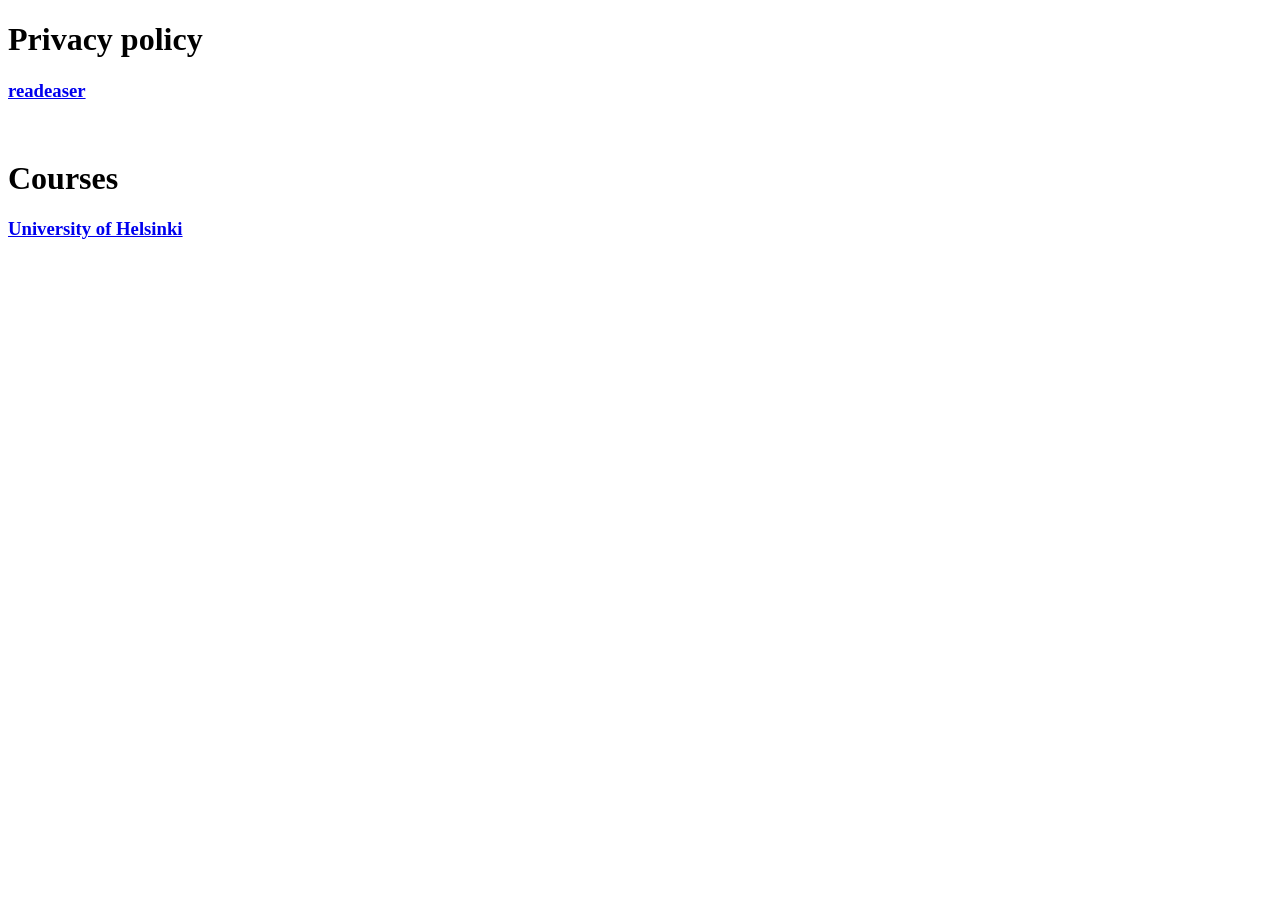
<file: index.html>
<!DOCTYPE html>
<html lang="en">

<head>
    <meta charset="UTF-8">
    <meta name="viewport" content="width=device-width, initial-scale=1.0">
    <title> Privacy policy</title>
</head>

<body>
    <h1> Privacy policy</h1>
    <h3><a href="./readeaser/Privacy policy.html">readeaser</a></h3>
    <br>
    <h1> Courses </h1>
    <h3><a href="./courses/Uhelsinki.html">University of Helsinki</a></h3>
</body>

</html>
</file>
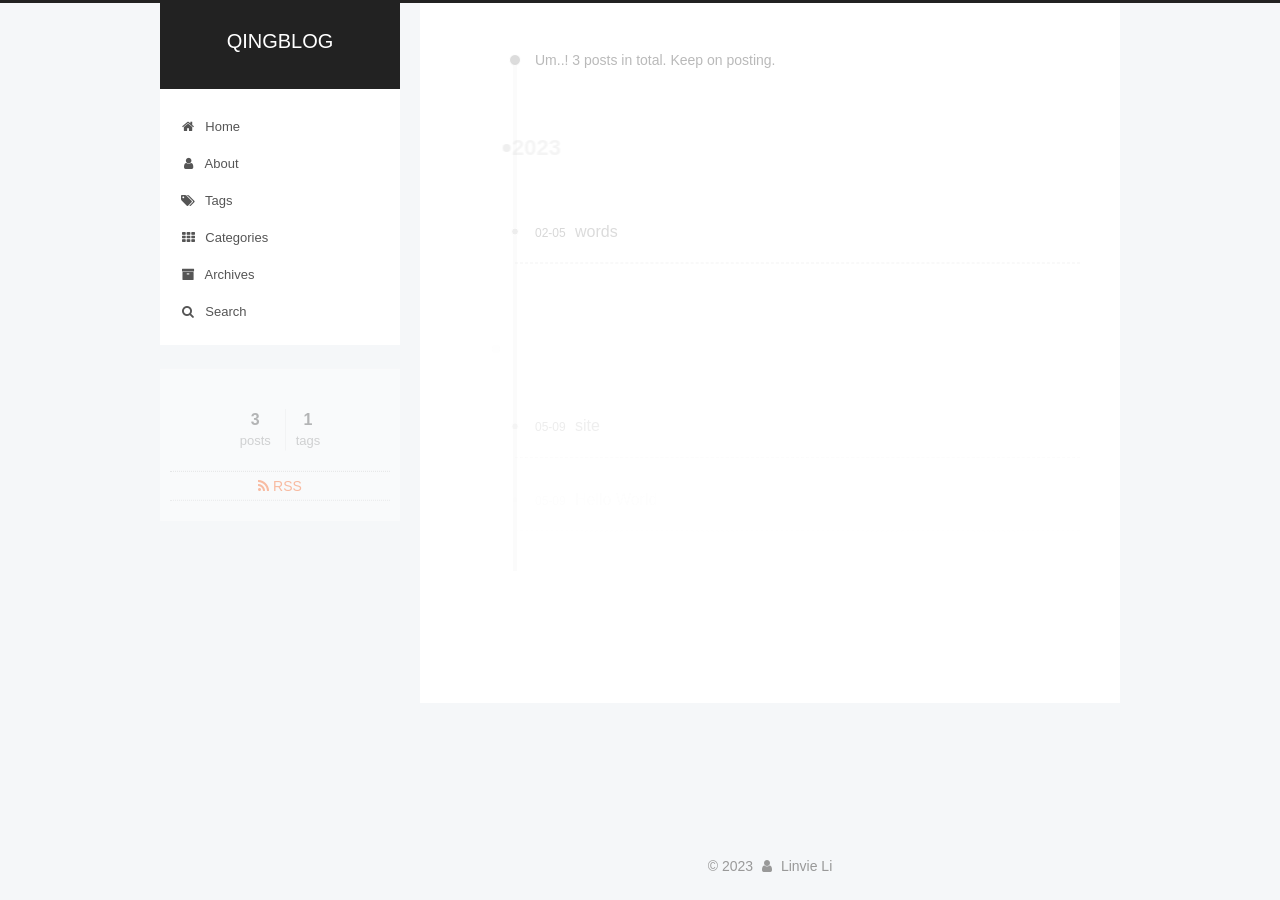
<file: archives/index.html>
<!DOCTYPE html>



  


<html class="theme-next pisces use-motion" lang="en,zh-Hans">
<head>
  <meta charset="UTF-8"/>
<meta http-equiv="X-UA-Compatible" content="IE=edge" />
<meta name="viewport" content="width=device-width, initial-scale=1, maximum-scale=1"/>
<meta name="theme-color" content="#222">









<meta http-equiv="Cache-Control" content="no-transform" />
<meta http-equiv="Cache-Control" content="no-siteapp" />
















  
  
  <link href="/lib/fancybox/source/jquery.fancybox.css?v=2.1.5" rel="stylesheet" type="text/css" />







<link href="/lib/font-awesome/css/font-awesome.min.css?v=4.6.2" rel="stylesheet" type="text/css" />

<link href="/css/main.css?v=5.1.4" rel="stylesheet" type="text/css" />


  <link rel="apple-touch-icon" sizes="180x180" href="/images/apple-touch-icon-next.png?v=5.1.4">


  <link rel="icon" type="image/png" sizes="32x32" href="/images/favicon-32x32-next.png?v=5.1.4">


  <link rel="icon" type="image/png" sizes="16x16" href="/images/favicon-16x16-next.png?v=5.1.4">


  <link rel="mask-icon" href="/images/logo.svg?v=5.1.4" color="#222">





  <meta name="keywords" content="Hexo, NexT" />





  <link rel="alternate" href="/atom.xml" title="QINGBLOG" type="application/atom+xml" />






<meta property="og:type" content="website">
<meta property="og:title" content="QINGBLOG">
<meta property="og:url" content="http://example.com/archives/index.html">
<meta property="og:site_name" content="QINGBLOG">
<meta property="og:locale">
<meta property="article:author" content="Linvie Li">
<meta name="twitter:card" content="summary">



<script type="text/javascript" id="hexo.configurations">
  var NexT = window.NexT || {};
  var CONFIG = {
    root: '',
    scheme: 'Pisces',
    version: '5.1.4',
    sidebar: {"position":"left","display":"post","offset":12,"b2t":false,"scrollpercent":false,"onmobile":false},
    fancybox: true,
    tabs: true,
    motion: {"enable":true,"async":false,"transition":{"post_block":"fadeIn","post_header":"slideDownIn","post_body":"slideDownIn","coll_header":"slideLeftIn","sidebar":"slideUpIn"}},
    duoshuo: {
      userId: '0',
      author: 'Author'
    },
    algolia: {
      applicationID: '',
      apiKey: '',
      indexName: '',
      hits: {"per_page":10},
      labels: {"input_placeholder":"Search for Posts","hits_empty":"We didn't find any results for the search: ${query}","hits_stats":"${hits} results found in ${time} ms"}
    }
  };
</script>



  <link rel="canonical" href="http://example.com/archives/"/>





  <title>Archive | QINGBLOG</title>
  








<meta name="generator" content="Hexo 6.1.0"></head>

<body itemscope itemtype="http://schema.org/WebPage" lang="en,zh-Hans">

  
  
    
  

  <div class="container sidebar-position-left page-archive">
    <div class="headband"></div>

    <header id="header" class="header" itemscope itemtype="http://schema.org/WPHeader">
      <div class="header-inner"><div class="site-brand-wrapper">
  <div class="site-meta ">
    

    <div class="custom-logo-site-title">
      <a href="/"  class="brand" rel="start">
        <span class="logo-line-before"><i></i></span>
        <span class="site-title">QINGBLOG</span>
        <span class="logo-line-after"><i></i></span>
      </a>
    </div>
      
        <p class="site-subtitle"></p>
      
  </div>

  <div class="site-nav-toggle">
    <button>
      <span class="btn-bar"></span>
      <span class="btn-bar"></span>
      <span class="btn-bar"></span>
    </button>
  </div>
</div>

<nav class="site-nav">
  

  
    <ul id="menu" class="menu">
      
        
        <li class="menu-item menu-item-home">
          <a href="/%20" rel="section">
            
              <i class="menu-item-icon fa fa-fw fa-home"></i> <br />
            
            Home
          </a>
        </li>
      
        
        <li class="menu-item menu-item-about">
          <a href="/about/%20" rel="section">
            
              <i class="menu-item-icon fa fa-fw fa-user"></i> <br />
            
            About
          </a>
        </li>
      
        
        <li class="menu-item menu-item-tags">
          <a href="/tags/%20" rel="section">
            
              <i class="menu-item-icon fa fa-fw fa-tags"></i> <br />
            
            Tags
          </a>
        </li>
      
        
        <li class="menu-item menu-item-categories">
          <a href="/categories/%20" rel="section">
            
              <i class="menu-item-icon fa fa-fw fa-th"></i> <br />
            
            Categories
          </a>
        </li>
      
        
        <li class="menu-item menu-item-archives">
          <a href="/archives/%20" rel="section">
            
              <i class="menu-item-icon fa fa-fw fa-archive"></i> <br />
            
            Archives
          </a>
        </li>
      

      
        <li class="menu-item menu-item-search">
          
            <a href="javascript:;" class="popup-trigger">
          
            
              <i class="menu-item-icon fa fa-search fa-fw"></i> <br />
            
            Search
          </a>
        </li>
      
    </ul>
  

  
    <div class="site-search">
      
  <div class="popup search-popup local-search-popup">
  <div class="local-search-header clearfix">
    <span class="search-icon">
      <i class="fa fa-search"></i>
    </span>
    <span class="popup-btn-close">
      <i class="fa fa-times-circle"></i>
    </span>
    <div class="local-search-input-wrapper">
      <input autocomplete="off"
             placeholder="Searching..." spellcheck="false"
             type="text" id="local-search-input">
    </div>
  </div>
  <div id="local-search-result"></div>
</div>



    </div>
  
</nav>



 </div>
    </header>

    <main id="main" class="main">
      <div class="main-inner">
        <div class="content-wrap">
          <div id="content" class="content">
            

  
  
  
  <div class="post-block archive">
    <div id="posts" class="posts-collapse">
      <span class="archive-move-on"></span>

      <span class="archive-page-counter">
        
        
        
          
        
        Um..! 3 posts in total. Keep on posting.
      </span>

      

        
        
        

        
          
          <div class="collection-title">
            <h1 class="archive-year" id="archive-year-2023">2023</h1>
          </div>
        
        

        

  <article class="post post-type-normal" itemscope itemtype="http://schema.org/Article">
    <header class="post-header">

      <h2 class="post-title">
        
            <a class="post-title-link" href="/2023/02/05/words/" itemprop="url">
              
                <span itemprop="name">words</span>
              
            </a>
        
      </h2>

      <div class="post-meta">
        <time class="post-time" itemprop="dateCreated"
              datetime="2023-02-05T20:46:50+08:00"
              content="2023-02-05" >
          02-05
        </time>
      </div>

    </header>
  </article>



      

        
        
        

        
          
          <div class="collection-title">
            <h1 class="archive-year" id="archive-year-2022">2022</h1>
          </div>
        
        

        

  <article class="post post-type-normal" itemscope itemtype="http://schema.org/Article">
    <header class="post-header">

      <h2 class="post-title">
        
            <a class="post-title-link" href="/2022/05/09/site/" itemprop="url">
              
                <span itemprop="name">site</span>
              
            </a>
        
      </h2>

      <div class="post-meta">
        <time class="post-time" itemprop="dateCreated"
              datetime="2022-05-09T22:03:50+08:00"
              content="2022-05-09" >
          05-09
        </time>
      </div>

    </header>
  </article>



      

        
        
        

        
        

        

  <article class="post post-type-normal" itemscope itemtype="http://schema.org/Article">
    <header class="post-header">

      <h2 class="post-title">
        
            <a class="post-title-link" href="/2022/05/09/hello-world/" itemprop="url">
              
                <span itemprop="name">Hello World</span>
              
            </a>
        
      </h2>

      <div class="post-meta">
        <time class="post-time" itemprop="dateCreated"
              datetime="2022-05-09T17:12:55+08:00"
              content="2022-05-09" >
          05-09
        </time>
      </div>

    </header>
  </article>



      

    </div>
  </div>
  
  
  

  



          </div>
          


          

        </div>
        
          
  
  <div class="sidebar-toggle">
    <div class="sidebar-toggle-line-wrap">
      <span class="sidebar-toggle-line sidebar-toggle-line-first"></span>
      <span class="sidebar-toggle-line sidebar-toggle-line-middle"></span>
      <span class="sidebar-toggle-line sidebar-toggle-line-last"></span>
    </div>
  </div>

  <aside id="sidebar" class="sidebar">
    
    <div class="sidebar-inner">

      

      

      <section class="site-overview-wrap sidebar-panel sidebar-panel-active">
        <div class="site-overview">
          <div class="site-author motion-element" itemprop="author" itemscope itemtype="http://schema.org/Person">
            
              <p class="site-author-name" itemprop="name"></p>
              <p class="site-description motion-element" itemprop="description"></p>
          </div>

          <nav class="site-state motion-element">

            
              <div class="site-state-item site-state-posts">
              
                <a href="/archives/%20%7C%7C%20archive">
              
                  <span class="site-state-item-count">3</span>
                  <span class="site-state-item-name">posts</span>
                </a>
              </div>
            

            

            
              
              
              <div class="site-state-item site-state-tags">
                
                  <span class="site-state-item-count">1</span>
                  <span class="site-state-item-name">tags</span>
                
              </div>
            

          </nav>

          
            <div class="feed-link motion-element">
              <a href="/atom.xml" rel="alternate">
                <i class="fa fa-rss"></i>
                RSS
              </a>
            </div>
          

          

          
          

          
          

          

        </div>
      </section>

      

      

    </div>
  </aside>


        
      </div>
    </main>

    <footer id="footer" class="footer">
      <div class="footer-inner">
        <div class="copyright">&copy; <span itemprop="copyrightYear">2023</span>
  <span class="with-love">
    <i class="fa fa-user"></i>
  </span>
  <span class="author" itemprop="copyrightHolder">Linvie Li</span>

  
</div>

<!--

  <div class="powered-by">Powered by <a class="theme-link" target="_blank" href="https://hexo.io">Hexo</a></div>



  <span class="post-meta-divider">|</span>



  <div class="theme-info">Theme &mdash; <a class="theme-link" target="_blank" href="https://github.com/iissnan/hexo-theme-next">NexT.Pisces</a> v5.1.4</div>

-->



        







        
      </div>
    </footer>

    
      <div class="back-to-top">
        <i class="fa fa-arrow-up"></i>
        
      </div>
    

    

  </div>

  

<script type="text/javascript">
  if (Object.prototype.toString.call(window.Promise) !== '[object Function]') {
    window.Promise = null;
  }
</script>









  












  
  
    <script type="text/javascript" src="/lib/jquery/index.js?v=2.1.3"></script>
  

  
  
    <script type="text/javascript" src="/lib/fastclick/lib/fastclick.min.js?v=1.0.6"></script>
  

  
  
    <script type="text/javascript" src="/lib/jquery_lazyload/jquery.lazyload.js?v=1.9.7"></script>
  

  
  
    <script type="text/javascript" src="/lib/velocity/velocity.min.js?v=1.2.1"></script>
  

  
  
    <script type="text/javascript" src="/lib/velocity/velocity.ui.min.js?v=1.2.1"></script>
  

  
  
    <script type="text/javascript" src="/lib/fancybox/source/jquery.fancybox.pack.js?v=2.1.5"></script>
  


  


  <script type="text/javascript" src="/js/src/utils.js?v=5.1.4"></script>

  <script type="text/javascript" src="/js/src/motion.js?v=5.1.4"></script>



  
  


  <script type="text/javascript" src="/js/src/affix.js?v=5.1.4"></script>

  <script type="text/javascript" src="/js/src/schemes/pisces.js?v=5.1.4"></script>



  

  


  <script type="text/javascript" src="/js/src/bootstrap.js?v=5.1.4"></script>



  


  




	





  





  












  

  <script type="text/javascript">
    // Popup Window;
    var isfetched = false;
    var isXml = true;
    // Search DB path;
    var search_path = "search.xml";
    if (search_path.length === 0) {
      search_path = "search.xml";
    } else if (/json$/i.test(search_path)) {
      isXml = false;
    }
    var path = "/" + search_path;
    // monitor main search box;

    var onPopupClose = function (e) {
      $('.popup').hide();
      $('#local-search-input').val('');
      $('.search-result-list').remove();
      $('#no-result').remove();
      $(".local-search-pop-overlay").remove();
      $('body').css('overflow', '');
    }

    function proceedsearch() {
      $("body")
        .append('<div class="search-popup-overlay local-search-pop-overlay"></div>')
        .css('overflow', 'hidden');
      $('.search-popup-overlay').click(onPopupClose);
      $('.popup').toggle();
      var $localSearchInput = $('#local-search-input');
      $localSearchInput.attr("autocapitalize", "none");
      $localSearchInput.attr("autocorrect", "off");
      $localSearchInput.focus();
    }

    // search function;
    var searchFunc = function(path, search_id, content_id) {
      'use strict';

      // start loading animation
      $("body")
        .append('<div class="search-popup-overlay local-search-pop-overlay">' +
          '<div id="search-loading-icon">' +
          '<i class="fa fa-spinner fa-pulse fa-5x fa-fw"></i>' +
          '</div>' +
          '</div>')
        .css('overflow', 'hidden');
      $("#search-loading-icon").css('margin', '20% auto 0 auto').css('text-align', 'center');

      $.ajax({
        url: path,
        dataType: isXml ? "xml" : "json",
        async: true,
        success: function(res) {
          // get the contents from search data
          isfetched = true;
          $('.popup').detach().appendTo('.header-inner');
          var datas = isXml ? $("entry", res).map(function() {
            return {
              title: $("title", this).text(),
              content: $("content",this).text(),
              url: $("url" , this).text()
            };
          }).get() : res;
          var input = document.getElementById(search_id);
          var resultContent = document.getElementById(content_id);
          var inputEventFunction = function() {
            var searchText = input.value.trim().toLowerCase();
            var keywords = searchText.split(/[\s\-]+/);
            if (keywords.length > 1) {
              keywords.push(searchText);
            }
            var resultItems = [];
            if (searchText.length > 0) {
              // perform local searching
              datas.forEach(function(data) {
                var isMatch = false;
                var hitCount = 0;
                var searchTextCount = 0;
                var title = data.title.trim();
                var titleInLowerCase = title.toLowerCase();
                var content = data.content.trim().replace(/<[^>]+>/g,"");
                var contentInLowerCase = content.toLowerCase();
                var articleUrl = decodeURIComponent(data.url);
                var indexOfTitle = [];
                var indexOfContent = [];
                // only match articles with not empty titles
                if(title != '') {
                  keywords.forEach(function(keyword) {
                    function getIndexByWord(word, text, caseSensitive) {
                      var wordLen = word.length;
                      if (wordLen === 0) {
                        return [];
                      }
                      var startPosition = 0, position = [], index = [];
                      if (!caseSensitive) {
                        text = text.toLowerCase();
                        word = word.toLowerCase();
                      }
                      while ((position = text.indexOf(word, startPosition)) > -1) {
                        index.push({position: position, word: word});
                        startPosition = position + wordLen;
                      }
                      return index;
                    }

                    indexOfTitle = indexOfTitle.concat(getIndexByWord(keyword, titleInLowerCase, false));
                    indexOfContent = indexOfContent.concat(getIndexByWord(keyword, contentInLowerCase, false));
                  });
                  if (indexOfTitle.length > 0 || indexOfContent.length > 0) {
                    isMatch = true;
                    hitCount = indexOfTitle.length + indexOfContent.length;
                  }
                }

                // show search results

                if (isMatch) {
                  // sort index by position of keyword

                  [indexOfTitle, indexOfContent].forEach(function (index) {
                    index.sort(function (itemLeft, itemRight) {
                      if (itemRight.position !== itemLeft.position) {
                        return itemRight.position - itemLeft.position;
                      } else {
                        return itemLeft.word.length - itemRight.word.length;
                      }
                    });
                  });

                  // merge hits into slices

                  function mergeIntoSlice(text, start, end, index) {
                    var item = index[index.length - 1];
                    var position = item.position;
                    var word = item.word;
                    var hits = [];
                    var searchTextCountInSlice = 0;
                    while (position + word.length <= end && index.length != 0) {
                      if (word === searchText) {
                        searchTextCountInSlice++;
                      }
                      hits.push({position: position, length: word.length});
                      var wordEnd = position + word.length;

                      // move to next position of hit

                      index.pop();
                      while (index.length != 0) {
                        item = index[index.length - 1];
                        position = item.position;
                        word = item.word;
                        if (wordEnd > position) {
                          index.pop();
                        } else {
                          break;
                        }
                      }
                    }
                    searchTextCount += searchTextCountInSlice;
                    return {
                      hits: hits,
                      start: start,
                      end: end,
                      searchTextCount: searchTextCountInSlice
                    };
                  }

                  var slicesOfTitle = [];
                  if (indexOfTitle.length != 0) {
                    slicesOfTitle.push(mergeIntoSlice(title, 0, title.length, indexOfTitle));
                  }

                  var slicesOfContent = [];
                  while (indexOfContent.length != 0) {
                    var item = indexOfContent[indexOfContent.length - 1];
                    var position = item.position;
                    var word = item.word;
                    // cut out 100 characters
                    var start = position - 20;
                    var end = position + 80;
                    if(start < 0){
                      start = 0;
                    }
                    if (end < position + word.length) {
                      end = position + word.length;
                    }
                    if(end > content.length){
                      end = content.length;
                    }
                    slicesOfContent.push(mergeIntoSlice(content, start, end, indexOfContent));
                  }

                  // sort slices in content by search text's count and hits' count

                  slicesOfContent.sort(function (sliceLeft, sliceRight) {
                    if (sliceLeft.searchTextCount !== sliceRight.searchTextCount) {
                      return sliceRight.searchTextCount - sliceLeft.searchTextCount;
                    } else if (sliceLeft.hits.length !== sliceRight.hits.length) {
                      return sliceRight.hits.length - sliceLeft.hits.length;
                    } else {
                      return sliceLeft.start - sliceRight.start;
                    }
                  });

                  // select top N slices in content

                  var upperBound = parseInt('1');
                  if (upperBound >= 0) {
                    slicesOfContent = slicesOfContent.slice(0, upperBound);
                  }

                  // highlight title and content

                  function highlightKeyword(text, slice) {
                    var result = '';
                    var prevEnd = slice.start;
                    slice.hits.forEach(function (hit) {
                      result += text.substring(prevEnd, hit.position);
                      var end = hit.position + hit.length;
                      result += '<b class="search-keyword">' + text.substring(hit.position, end) + '</b>';
                      prevEnd = end;
                    });
                    result += text.substring(prevEnd, slice.end);
                    return result;
                  }

                  var resultItem = '';

                  if (slicesOfTitle.length != 0) {
                    resultItem += "<li><a href='" + articleUrl + "' class='search-result-title'>" + highlightKeyword(title, slicesOfTitle[0]) + "</a>";
                  } else {
                    resultItem += "<li><a href='" + articleUrl + "' class='search-result-title'>" + title + "</a>";
                  }

                  slicesOfContent.forEach(function (slice) {
                    resultItem += "<a href='" + articleUrl + "'>" +
                      "<p class=\"search-result\">" + highlightKeyword(content, slice) +
                      "...</p>" + "</a>";
                  });

                  resultItem += "</li>";
                  resultItems.push({
                    item: resultItem,
                    searchTextCount: searchTextCount,
                    hitCount: hitCount,
                    id: resultItems.length
                  });
                }
              })
            };
            if (keywords.length === 1 && keywords[0] === "") {
              resultContent.innerHTML = '<div id="no-result"><i class="fa fa-search fa-5x" /></div>'
            } else if (resultItems.length === 0) {
              resultContent.innerHTML = '<div id="no-result"><i class="fa fa-frown-o fa-5x" /></div>'
            } else {
              resultItems.sort(function (resultLeft, resultRight) {
                if (resultLeft.searchTextCount !== resultRight.searchTextCount) {
                  return resultRight.searchTextCount - resultLeft.searchTextCount;
                } else if (resultLeft.hitCount !== resultRight.hitCount) {
                  return resultRight.hitCount - resultLeft.hitCount;
                } else {
                  return resultRight.id - resultLeft.id;
                }
              });
              var searchResultList = '<ul class=\"search-result-list\">';
              resultItems.forEach(function (result) {
                searchResultList += result.item;
              })
              searchResultList += "</ul>";
              resultContent.innerHTML = searchResultList;
            }
          }

          if ('auto' === 'auto') {
            input.addEventListener('input', inputEventFunction);
          } else {
            $('.search-icon').click(inputEventFunction);
            input.addEventListener('keypress', function (event) {
              if (event.keyCode === 13) {
                inputEventFunction();
              }
            });
          }

          // remove loading animation
          $(".local-search-pop-overlay").remove();
          $('body').css('overflow', '');

          proceedsearch();
        }
      });
    }

    // handle and trigger popup window;
    $('.popup-trigger').click(function(e) {
      e.stopPropagation();
      if (isfetched === false) {
        searchFunc(path, 'local-search-input', 'local-search-result');
      } else {
        proceedsearch();
      };
    });

    $('.popup-btn-close').click(onPopupClose);
    $('.popup').click(function(e){
      e.stopPropagation();
    });
    $(document).on('keyup', function (event) {
      var shouldDismissSearchPopup = event.which === 27 &&
        $('.search-popup').is(':visible');
      if (shouldDismissSearchPopup) {
        onPopupClose();
      }
    });
  </script>





  

  

  

  
  

  

  

  

</body>
</html>
</file>
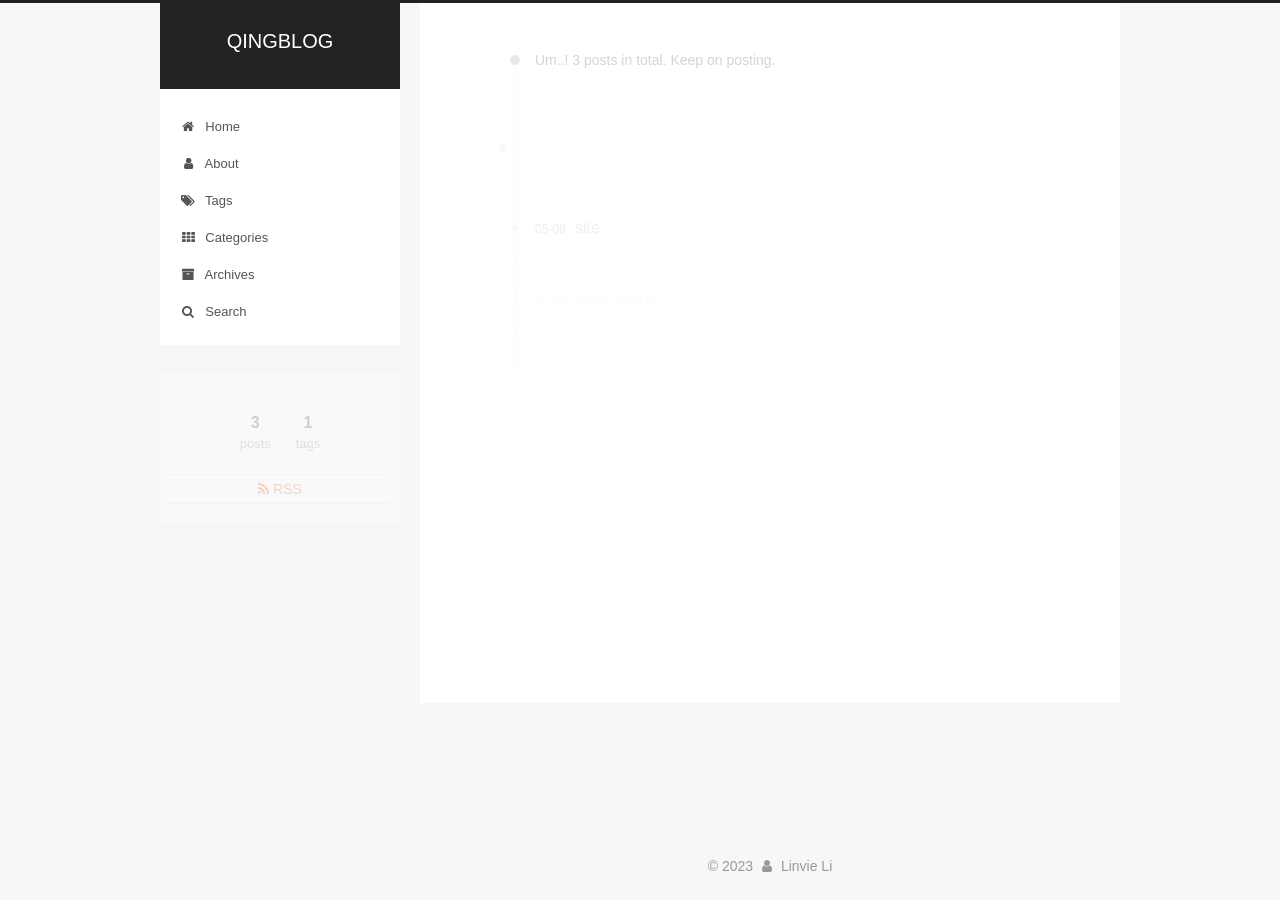
<file: archives/2022/index.html>
<!DOCTYPE html>



  


<html class="theme-next pisces use-motion" lang="en,zh-Hans">
<head>
  <meta charset="UTF-8"/>
<meta http-equiv="X-UA-Compatible" content="IE=edge" />
<meta name="viewport" content="width=device-width, initial-scale=1, maximum-scale=1"/>
<meta name="theme-color" content="#222">









<meta http-equiv="Cache-Control" content="no-transform" />
<meta http-equiv="Cache-Control" content="no-siteapp" />
















  
  
  <link href="/lib/fancybox/source/jquery.fancybox.css?v=2.1.5" rel="stylesheet" type="text/css" />







<link href="/lib/font-awesome/css/font-awesome.min.css?v=4.6.2" rel="stylesheet" type="text/css" />

<link href="/css/main.css?v=5.1.4" rel="stylesheet" type="text/css" />


  <link rel="apple-touch-icon" sizes="180x180" href="/images/apple-touch-icon-next.png?v=5.1.4">


  <link rel="icon" type="image/png" sizes="32x32" href="/images/favicon-32x32-next.png?v=5.1.4">


  <link rel="icon" type="image/png" sizes="16x16" href="/images/favicon-16x16-next.png?v=5.1.4">


  <link rel="mask-icon" href="/images/logo.svg?v=5.1.4" color="#222">





  <meta name="keywords" content="Hexo, NexT" />





  <link rel="alternate" href="/atom.xml" title="QINGBLOG" type="application/atom+xml" />






<meta property="og:type" content="website">
<meta property="og:title" content="QINGBLOG">
<meta property="og:url" content="http://example.com/archives/2022/index.html">
<meta property="og:site_name" content="QINGBLOG">
<meta property="og:locale">
<meta property="article:author" content="Linvie Li">
<meta name="twitter:card" content="summary">



<script type="text/javascript" id="hexo.configurations">
  var NexT = window.NexT || {};
  var CONFIG = {
    root: '',
    scheme: 'Pisces',
    version: '5.1.4',
    sidebar: {"position":"left","display":"post","offset":12,"b2t":false,"scrollpercent":false,"onmobile":false},
    fancybox: true,
    tabs: true,
    motion: {"enable":true,"async":false,"transition":{"post_block":"fadeIn","post_header":"slideDownIn","post_body":"slideDownIn","coll_header":"slideLeftIn","sidebar":"slideUpIn"}},
    duoshuo: {
      userId: '0',
      author: 'Author'
    },
    algolia: {
      applicationID: '',
      apiKey: '',
      indexName: '',
      hits: {"per_page":10},
      labels: {"input_placeholder":"Search for Posts","hits_empty":"We didn't find any results for the search: ${query}","hits_stats":"${hits} results found in ${time} ms"}
    }
  };
</script>



  <link rel="canonical" href="http://example.com/archives/2022/"/>





  <title>Archive | QINGBLOG</title>
  








<meta name="generator" content="Hexo 6.1.0"></head>

<body itemscope itemtype="http://schema.org/WebPage" lang="en,zh-Hans">

  
  
    
  

  <div class="container sidebar-position-left page-archive">
    <div class="headband"></div>

    <header id="header" class="header" itemscope itemtype="http://schema.org/WPHeader">
      <div class="header-inner"><div class="site-brand-wrapper">
  <div class="site-meta ">
    

    <div class="custom-logo-site-title">
      <a href="/"  class="brand" rel="start">
        <span class="logo-line-before"><i></i></span>
        <span class="site-title">QINGBLOG</span>
        <span class="logo-line-after"><i></i></span>
      </a>
    </div>
      
        <p class="site-subtitle"></p>
      
  </div>

  <div class="site-nav-toggle">
    <button>
      <span class="btn-bar"></span>
      <span class="btn-bar"></span>
      <span class="btn-bar"></span>
    </button>
  </div>
</div>

<nav class="site-nav">
  

  
    <ul id="menu" class="menu">
      
        
        <li class="menu-item menu-item-home">
          <a href="/%20" rel="section">
            
              <i class="menu-item-icon fa fa-fw fa-home"></i> <br />
            
            Home
          </a>
        </li>
      
        
        <li class="menu-item menu-item-about">
          <a href="/about/%20" rel="section">
            
              <i class="menu-item-icon fa fa-fw fa-user"></i> <br />
            
            About
          </a>
        </li>
      
        
        <li class="menu-item menu-item-tags">
          <a href="/tags/%20" rel="section">
            
              <i class="menu-item-icon fa fa-fw fa-tags"></i> <br />
            
            Tags
          </a>
        </li>
      
        
        <li class="menu-item menu-item-categories">
          <a href="/categories/%20" rel="section">
            
              <i class="menu-item-icon fa fa-fw fa-th"></i> <br />
            
            Categories
          </a>
        </li>
      
        
        <li class="menu-item menu-item-archives">
          <a href="/archives/%20" rel="section">
            
              <i class="menu-item-icon fa fa-fw fa-archive"></i> <br />
            
            Archives
          </a>
        </li>
      

      
        <li class="menu-item menu-item-search">
          
            <a href="javascript:;" class="popup-trigger">
          
            
              <i class="menu-item-icon fa fa-search fa-fw"></i> <br />
            
            Search
          </a>
        </li>
      
    </ul>
  

  
    <div class="site-search">
      
  <div class="popup search-popup local-search-popup">
  <div class="local-search-header clearfix">
    <span class="search-icon">
      <i class="fa fa-search"></i>
    </span>
    <span class="popup-btn-close">
      <i class="fa fa-times-circle"></i>
    </span>
    <div class="local-search-input-wrapper">
      <input autocomplete="off"
             placeholder="Searching..." spellcheck="false"
             type="text" id="local-search-input">
    </div>
  </div>
  <div id="local-search-result"></div>
</div>



    </div>
  
</nav>



 </div>
    </header>

    <main id="main" class="main">
      <div class="main-inner">
        <div class="content-wrap">
          <div id="content" class="content">
            

  
  
  
  <div class="post-block archive">
    <div id="posts" class="posts-collapse">
      <span class="archive-move-on"></span>

      <span class="archive-page-counter">
        
        
        
          
        
        Um..! 3 posts in total. Keep on posting.
      </span>

      

        
        
        

        
          
          <div class="collection-title">
            <h1 class="archive-year" id="archive-year-2022">2022</h1>
          </div>
        
        

        

  <article class="post post-type-normal" itemscope itemtype="http://schema.org/Article">
    <header class="post-header">

      <h2 class="post-title">
        
            <a class="post-title-link" href="/2022/05/09/site/" itemprop="url">
              
                <span itemprop="name">site</span>
              
            </a>
        
      </h2>

      <div class="post-meta">
        <time class="post-time" itemprop="dateCreated"
              datetime="2022-05-09T22:03:50+08:00"
              content="2022-05-09" >
          05-09
        </time>
      </div>

    </header>
  </article>



      

        
        
        

        
        

        

  <article class="post post-type-normal" itemscope itemtype="http://schema.org/Article">
    <header class="post-header">

      <h2 class="post-title">
        
            <a class="post-title-link" href="/2022/05/09/hello-world/" itemprop="url">
              
                <span itemprop="name">Hello World</span>
              
            </a>
        
      </h2>

      <div class="post-meta">
        <time class="post-time" itemprop="dateCreated"
              datetime="2022-05-09T17:12:55+08:00"
              content="2022-05-09" >
          05-09
        </time>
      </div>

    </header>
  </article>



      

    </div>
  </div>
  
  
  

  



          </div>
          


          

        </div>
        
          
  
  <div class="sidebar-toggle">
    <div class="sidebar-toggle-line-wrap">
      <span class="sidebar-toggle-line sidebar-toggle-line-first"></span>
      <span class="sidebar-toggle-line sidebar-toggle-line-middle"></span>
      <span class="sidebar-toggle-line sidebar-toggle-line-last"></span>
    </div>
  </div>

  <aside id="sidebar" class="sidebar">
    
    <div class="sidebar-inner">

      

      

      <section class="site-overview-wrap sidebar-panel sidebar-panel-active">
        <div class="site-overview">
          <div class="site-author motion-element" itemprop="author" itemscope itemtype="http://schema.org/Person">
            
              <p class="site-author-name" itemprop="name"></p>
              <p class="site-description motion-element" itemprop="description"></p>
          </div>

          <nav class="site-state motion-element">

            
              <div class="site-state-item site-state-posts">
              
                <a href="/archives/%20%7C%7C%20archive">
              
                  <span class="site-state-item-count">3</span>
                  <span class="site-state-item-name">posts</span>
                </a>
              </div>
            

            

            
              
              
              <div class="site-state-item site-state-tags">
                
                  <span class="site-state-item-count">1</span>
                  <span class="site-state-item-name">tags</span>
                
              </div>
            

          </nav>

          
            <div class="feed-link motion-element">
              <a href="/atom.xml" rel="alternate">
                <i class="fa fa-rss"></i>
                RSS
              </a>
            </div>
          

          

          
          

          
          

          

        </div>
      </section>

      

      

    </div>
  </aside>


        
      </div>
    </main>

    <footer id="footer" class="footer">
      <div class="footer-inner">
        <div class="copyright">&copy; <span itemprop="copyrightYear">2023</span>
  <span class="with-love">
    <i class="fa fa-user"></i>
  </span>
  <span class="author" itemprop="copyrightHolder">Linvie Li</span>

  
</div>

<!--

  <div class="powered-by">Powered by <a class="theme-link" target="_blank" href="https://hexo.io">Hexo</a></div>



  <span class="post-meta-divider">|</span>



  <div class="theme-info">Theme &mdash; <a class="theme-link" target="_blank" href="https://github.com/iissnan/hexo-theme-next">NexT.Pisces</a> v5.1.4</div>

-->



        







        
      </div>
    </footer>

    
      <div class="back-to-top">
        <i class="fa fa-arrow-up"></i>
        
      </div>
    

    

  </div>

  

<script type="text/javascript">
  if (Object.prototype.toString.call(window.Promise) !== '[object Function]') {
    window.Promise = null;
  }
</script>









  












  
  
    <script type="text/javascript" src="/lib/jquery/index.js?v=2.1.3"></script>
  

  
  
    <script type="text/javascript" src="/lib/fastclick/lib/fastclick.min.js?v=1.0.6"></script>
  

  
  
    <script type="text/javascript" src="/lib/jquery_lazyload/jquery.lazyload.js?v=1.9.7"></script>
  

  
  
    <script type="text/javascript" src="/lib/velocity/velocity.min.js?v=1.2.1"></script>
  

  
  
    <script type="text/javascript" src="/lib/velocity/velocity.ui.min.js?v=1.2.1"></script>
  

  
  
    <script type="text/javascript" src="/lib/fancybox/source/jquery.fancybox.pack.js?v=2.1.5"></script>
  


  


  <script type="text/javascript" src="/js/src/utils.js?v=5.1.4"></script>

  <script type="text/javascript" src="/js/src/motion.js?v=5.1.4"></script>



  
  


  <script type="text/javascript" src="/js/src/affix.js?v=5.1.4"></script>

  <script type="text/javascript" src="/js/src/schemes/pisces.js?v=5.1.4"></script>



  

  


  <script type="text/javascript" src="/js/src/bootstrap.js?v=5.1.4"></script>



  


  




	





  





  












  

  <script type="text/javascript">
    // Popup Window;
    var isfetched = false;
    var isXml = true;
    // Search DB path;
    var search_path = "search.xml";
    if (search_path.length === 0) {
      search_path = "search.xml";
    } else if (/json$/i.test(search_path)) {
      isXml = false;
    }
    var path = "/" + search_path;
    // monitor main search box;

    var onPopupClose = function (e) {
      $('.popup').hide();
      $('#local-search-input').val('');
      $('.search-result-list').remove();
      $('#no-result').remove();
      $(".local-search-pop-overlay").remove();
      $('body').css('overflow', '');
    }

    function proceedsearch() {
      $("body")
        .append('<div class="search-popup-overlay local-search-pop-overlay"></div>')
        .css('overflow', 'hidden');
      $('.search-popup-overlay').click(onPopupClose);
      $('.popup').toggle();
      var $localSearchInput = $('#local-search-input');
      $localSearchInput.attr("autocapitalize", "none");
      $localSearchInput.attr("autocorrect", "off");
      $localSearchInput.focus();
    }

    // search function;
    var searchFunc = function(path, search_id, content_id) {
      'use strict';

      // start loading animation
      $("body")
        .append('<div class="search-popup-overlay local-search-pop-overlay">' +
          '<div id="search-loading-icon">' +
          '<i class="fa fa-spinner fa-pulse fa-5x fa-fw"></i>' +
          '</div>' +
          '</div>')
        .css('overflow', 'hidden');
      $("#search-loading-icon").css('margin', '20% auto 0 auto').css('text-align', 'center');

      $.ajax({
        url: path,
        dataType: isXml ? "xml" : "json",
        async: true,
        success: function(res) {
          // get the contents from search data
          isfetched = true;
          $('.popup').detach().appendTo('.header-inner');
          var datas = isXml ? $("entry", res).map(function() {
            return {
              title: $("title", this).text(),
              content: $("content",this).text(),
              url: $("url" , this).text()
            };
          }).get() : res;
          var input = document.getElementById(search_id);
          var resultContent = document.getElementById(content_id);
          var inputEventFunction = function() {
            var searchText = input.value.trim().toLowerCase();
            var keywords = searchText.split(/[\s\-]+/);
            if (keywords.length > 1) {
              keywords.push(searchText);
            }
            var resultItems = [];
            if (searchText.length > 0) {
              // perform local searching
              datas.forEach(function(data) {
                var isMatch = false;
                var hitCount = 0;
                var searchTextCount = 0;
                var title = data.title.trim();
                var titleInLowerCase = title.toLowerCase();
                var content = data.content.trim().replace(/<[^>]+>/g,"");
                var contentInLowerCase = content.toLowerCase();
                var articleUrl = decodeURIComponent(data.url);
                var indexOfTitle = [];
                var indexOfContent = [];
                // only match articles with not empty titles
                if(title != '') {
                  keywords.forEach(function(keyword) {
                    function getIndexByWord(word, text, caseSensitive) {
                      var wordLen = word.length;
                      if (wordLen === 0) {
                        return [];
                      }
                      var startPosition = 0, position = [], index = [];
                      if (!caseSensitive) {
                        text = text.toLowerCase();
                        word = word.toLowerCase();
                      }
                      while ((position = text.indexOf(word, startPosition)) > -1) {
                        index.push({position: position, word: word});
                        startPosition = position + wordLen;
                      }
                      return index;
                    }

                    indexOfTitle = indexOfTitle.concat(getIndexByWord(keyword, titleInLowerCase, false));
                    indexOfContent = indexOfContent.concat(getIndexByWord(keyword, contentInLowerCase, false));
                  });
                  if (indexOfTitle.length > 0 || indexOfContent.length > 0) {
                    isMatch = true;
                    hitCount = indexOfTitle.length + indexOfContent.length;
                  }
                }

                // show search results

                if (isMatch) {
                  // sort index by position of keyword

                  [indexOfTitle, indexOfContent].forEach(function (index) {
                    index.sort(function (itemLeft, itemRight) {
                      if (itemRight.position !== itemLeft.position) {
                        return itemRight.position - itemLeft.position;
                      } else {
                        return itemLeft.word.length - itemRight.word.length;
                      }
                    });
                  });

                  // merge hits into slices

                  function mergeIntoSlice(text, start, end, index) {
                    var item = index[index.length - 1];
                    var position = item.position;
                    var word = item.word;
                    var hits = [];
                    var searchTextCountInSlice = 0;
                    while (position + word.length <= end && index.length != 0) {
                      if (word === searchText) {
                        searchTextCountInSlice++;
                      }
                      hits.push({position: position, length: word.length});
                      var wordEnd = position + word.length;

                      // move to next position of hit

                      index.pop();
                      while (index.length != 0) {
                        item = index[index.length - 1];
                        position = item.position;
                        word = item.word;
                        if (wordEnd > position) {
                          index.pop();
                        } else {
                          break;
                        }
                      }
                    }
                    searchTextCount += searchTextCountInSlice;
                    return {
                      hits: hits,
                      start: start,
                      end: end,
                      searchTextCount: searchTextCountInSlice
                    };
                  }

                  var slicesOfTitle = [];
                  if (indexOfTitle.length != 0) {
                    slicesOfTitle.push(mergeIntoSlice(title, 0, title.length, indexOfTitle));
                  }

                  var slicesOfContent = [];
                  while (indexOfContent.length != 0) {
                    var item = indexOfContent[indexOfContent.length - 1];
                    var position = item.position;
                    var word = item.word;
                    // cut out 100 characters
                    var start = position - 20;
                    var end = position + 80;
                    if(start < 0){
                      start = 0;
                    }
                    if (end < position + word.length) {
                      end = position + word.length;
                    }
                    if(end > content.length){
                      end = content.length;
                    }
                    slicesOfContent.push(mergeIntoSlice(content, start, end, indexOfContent));
                  }

                  // sort slices in content by search text's count and hits' count

                  slicesOfContent.sort(function (sliceLeft, sliceRight) {
                    if (sliceLeft.searchTextCount !== sliceRight.searchTextCount) {
                      return sliceRight.searchTextCount - sliceLeft.searchTextCount;
                    } else if (sliceLeft.hits.length !== sliceRight.hits.length) {
                      return sliceRight.hits.length - sliceLeft.hits.length;
                    } else {
                      return sliceLeft.start - sliceRight.start;
                    }
                  });

                  // select top N slices in content

                  var upperBound = parseInt('1');
                  if (upperBound >= 0) {
                    slicesOfContent = slicesOfContent.slice(0, upperBound);
                  }

                  // highlight title and content

                  function highlightKeyword(text, slice) {
                    var result = '';
                    var prevEnd = slice.start;
                    slice.hits.forEach(function (hit) {
                      result += text.substring(prevEnd, hit.position);
                      var end = hit.position + hit.length;
                      result += '<b class="search-keyword">' + text.substring(hit.position, end) + '</b>';
                      prevEnd = end;
                    });
                    result += text.substring(prevEnd, slice.end);
                    return result;
                  }

                  var resultItem = '';

                  if (slicesOfTitle.length != 0) {
                    resultItem += "<li><a href='" + articleUrl + "' class='search-result-title'>" + highlightKeyword(title, slicesOfTitle[0]) + "</a>";
                  } else {
                    resultItem += "<li><a href='" + articleUrl + "' class='search-result-title'>" + title + "</a>";
                  }

                  slicesOfContent.forEach(function (slice) {
                    resultItem += "<a href='" + articleUrl + "'>" +
                      "<p class=\"search-result\">" + highlightKeyword(content, slice) +
                      "...</p>" + "</a>";
                  });

                  resultItem += "</li>";
                  resultItems.push({
                    item: resultItem,
                    searchTextCount: searchTextCount,
                    hitCount: hitCount,
                    id: resultItems.length
                  });
                }
              })
            };
            if (keywords.length === 1 && keywords[0] === "") {
              resultContent.innerHTML = '<div id="no-result"><i class="fa fa-search fa-5x" /></div>'
            } else if (resultItems.length === 0) {
              resultContent.innerHTML = '<div id="no-result"><i class="fa fa-frown-o fa-5x" /></div>'
            } else {
              resultItems.sort(function (resultLeft, resultRight) {
                if (resultLeft.searchTextCount !== resultRight.searchTextCount) {
                  return resultRight.searchTextCount - resultLeft.searchTextCount;
                } else if (resultLeft.hitCount !== resultRight.hitCount) {
                  return resultRight.hitCount - resultLeft.hitCount;
                } else {
                  return resultRight.id - resultLeft.id;
                }
              });
              var searchResultList = '<ul class=\"search-result-list\">';
              resultItems.forEach(function (result) {
                searchResultList += result.item;
              })
              searchResultList += "</ul>";
              resultContent.innerHTML = searchResultList;
            }
          }

          if ('auto' === 'auto') {
            input.addEventListener('input', inputEventFunction);
          } else {
            $('.search-icon').click(inputEventFunction);
            input.addEventListener('keypress', function (event) {
              if (event.keyCode === 13) {
                inputEventFunction();
              }
            });
          }

          // remove loading animation
          $(".local-search-pop-overlay").remove();
          $('body').css('overflow', '');

          proceedsearch();
        }
      });
    }

    // handle and trigger popup window;
    $('.popup-trigger').click(function(e) {
      e.stopPropagation();
      if (isfetched === false) {
        searchFunc(path, 'local-search-input', 'local-search-result');
      } else {
        proceedsearch();
      };
    });

    $('.popup-btn-close').click(onPopupClose);
    $('.popup').click(function(e){
      e.stopPropagation();
    });
    $(document).on('keyup', function (event) {
      var shouldDismissSearchPopup = event.which === 27 &&
        $('.search-popup').is(':visible');
      if (shouldDismissSearchPopup) {
        onPopupClose();
      }
    });
  </script>





  

  

  

  
  

  

  

  

</body>
</html>
</file>
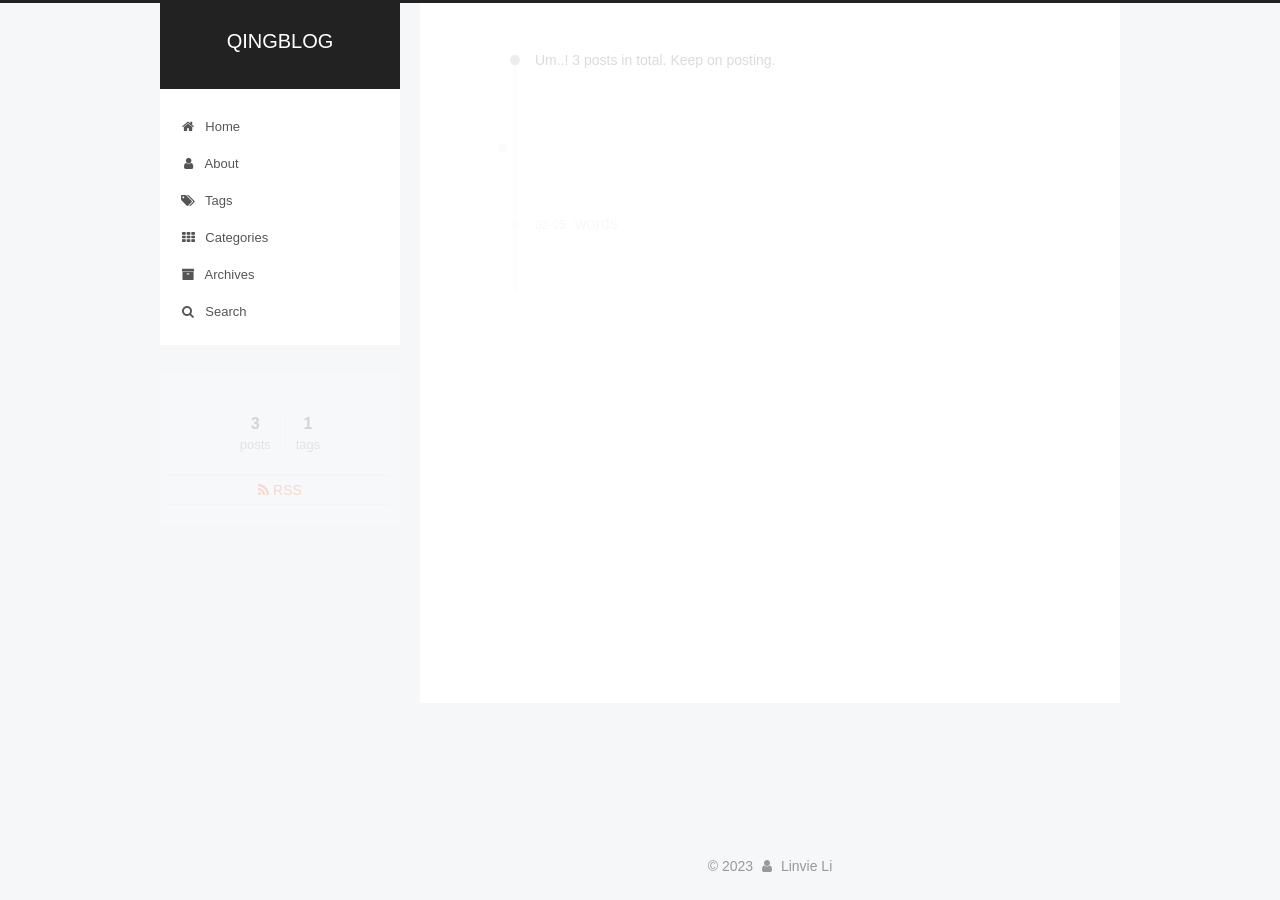
<file: archives/2023/index.html>
<!DOCTYPE html>



  


<html class="theme-next pisces use-motion" lang="en,zh-Hans">
<head>
  <meta charset="UTF-8"/>
<meta http-equiv="X-UA-Compatible" content="IE=edge" />
<meta name="viewport" content="width=device-width, initial-scale=1, maximum-scale=1"/>
<meta name="theme-color" content="#222">









<meta http-equiv="Cache-Control" content="no-transform" />
<meta http-equiv="Cache-Control" content="no-siteapp" />
















  
  
  <link href="/lib/fancybox/source/jquery.fancybox.css?v=2.1.5" rel="stylesheet" type="text/css" />







<link href="/lib/font-awesome/css/font-awesome.min.css?v=4.6.2" rel="stylesheet" type="text/css" />

<link href="/css/main.css?v=5.1.4" rel="stylesheet" type="text/css" />


  <link rel="apple-touch-icon" sizes="180x180" href="/images/apple-touch-icon-next.png?v=5.1.4">


  <link rel="icon" type="image/png" sizes="32x32" href="/images/favicon-32x32-next.png?v=5.1.4">


  <link rel="icon" type="image/png" sizes="16x16" href="/images/favicon-16x16-next.png?v=5.1.4">


  <link rel="mask-icon" href="/images/logo.svg?v=5.1.4" color="#222">





  <meta name="keywords" content="Hexo, NexT" />





  <link rel="alternate" href="/atom.xml" title="QINGBLOG" type="application/atom+xml" />






<meta property="og:type" content="website">
<meta property="og:title" content="QINGBLOG">
<meta property="og:url" content="http://example.com/archives/2023/index.html">
<meta property="og:site_name" content="QINGBLOG">
<meta property="og:locale">
<meta property="article:author" content="Linvie Li">
<meta name="twitter:card" content="summary">



<script type="text/javascript" id="hexo.configurations">
  var NexT = window.NexT || {};
  var CONFIG = {
    root: '',
    scheme: 'Pisces',
    version: '5.1.4',
    sidebar: {"position":"left","display":"post","offset":12,"b2t":false,"scrollpercent":false,"onmobile":false},
    fancybox: true,
    tabs: true,
    motion: {"enable":true,"async":false,"transition":{"post_block":"fadeIn","post_header":"slideDownIn","post_body":"slideDownIn","coll_header":"slideLeftIn","sidebar":"slideUpIn"}},
    duoshuo: {
      userId: '0',
      author: 'Author'
    },
    algolia: {
      applicationID: '',
      apiKey: '',
      indexName: '',
      hits: {"per_page":10},
      labels: {"input_placeholder":"Search for Posts","hits_empty":"We didn't find any results for the search: ${query}","hits_stats":"${hits} results found in ${time} ms"}
    }
  };
</script>



  <link rel="canonical" href="http://example.com/archives/2023/"/>





  <title>Archive | QINGBLOG</title>
  








<meta name="generator" content="Hexo 6.1.0"></head>

<body itemscope itemtype="http://schema.org/WebPage" lang="en,zh-Hans">

  
  
    
  

  <div class="container sidebar-position-left page-archive">
    <div class="headband"></div>

    <header id="header" class="header" itemscope itemtype="http://schema.org/WPHeader">
      <div class="header-inner"><div class="site-brand-wrapper">
  <div class="site-meta ">
    

    <div class="custom-logo-site-title">
      <a href="/"  class="brand" rel="start">
        <span class="logo-line-before"><i></i></span>
        <span class="site-title">QINGBLOG</span>
        <span class="logo-line-after"><i></i></span>
      </a>
    </div>
      
        <p class="site-subtitle"></p>
      
  </div>

  <div class="site-nav-toggle">
    <button>
      <span class="btn-bar"></span>
      <span class="btn-bar"></span>
      <span class="btn-bar"></span>
    </button>
  </div>
</div>

<nav class="site-nav">
  

  
    <ul id="menu" class="menu">
      
        
        <li class="menu-item menu-item-home">
          <a href="/%20" rel="section">
            
              <i class="menu-item-icon fa fa-fw fa-home"></i> <br />
            
            Home
          </a>
        </li>
      
        
        <li class="menu-item menu-item-about">
          <a href="/about/%20" rel="section">
            
              <i class="menu-item-icon fa fa-fw fa-user"></i> <br />
            
            About
          </a>
        </li>
      
        
        <li class="menu-item menu-item-tags">
          <a href="/tags/%20" rel="section">
            
              <i class="menu-item-icon fa fa-fw fa-tags"></i> <br />
            
            Tags
          </a>
        </li>
      
        
        <li class="menu-item menu-item-categories">
          <a href="/categories/%20" rel="section">
            
              <i class="menu-item-icon fa fa-fw fa-th"></i> <br />
            
            Categories
          </a>
        </li>
      
        
        <li class="menu-item menu-item-archives">
          <a href="/archives/%20" rel="section">
            
              <i class="menu-item-icon fa fa-fw fa-archive"></i> <br />
            
            Archives
          </a>
        </li>
      

      
        <li class="menu-item menu-item-search">
          
            <a href="javascript:;" class="popup-trigger">
          
            
              <i class="menu-item-icon fa fa-search fa-fw"></i> <br />
            
            Search
          </a>
        </li>
      
    </ul>
  

  
    <div class="site-search">
      
  <div class="popup search-popup local-search-popup">
  <div class="local-search-header clearfix">
    <span class="search-icon">
      <i class="fa fa-search"></i>
    </span>
    <span class="popup-btn-close">
      <i class="fa fa-times-circle"></i>
    </span>
    <div class="local-search-input-wrapper">
      <input autocomplete="off"
             placeholder="Searching..." spellcheck="false"
             type="text" id="local-search-input">
    </div>
  </div>
  <div id="local-search-result"></div>
</div>



    </div>
  
</nav>



 </div>
    </header>

    <main id="main" class="main">
      <div class="main-inner">
        <div class="content-wrap">
          <div id="content" class="content">
            

  
  
  
  <div class="post-block archive">
    <div id="posts" class="posts-collapse">
      <span class="archive-move-on"></span>

      <span class="archive-page-counter">
        
        
        
          
        
        Um..! 3 posts in total. Keep on posting.
      </span>

      

        
        
        

        
          
          <div class="collection-title">
            <h1 class="archive-year" id="archive-year-2023">2023</h1>
          </div>
        
        

        

  <article class="post post-type-normal" itemscope itemtype="http://schema.org/Article">
    <header class="post-header">

      <h2 class="post-title">
        
            <a class="post-title-link" href="/2023/02/05/words/" itemprop="url">
              
                <span itemprop="name">words</span>
              
            </a>
        
      </h2>

      <div class="post-meta">
        <time class="post-time" itemprop="dateCreated"
              datetime="2023-02-05T20:46:50+08:00"
              content="2023-02-05" >
          02-05
        </time>
      </div>

    </header>
  </article>



      

    </div>
  </div>
  
  
  

  



          </div>
          


          

        </div>
        
          
  
  <div class="sidebar-toggle">
    <div class="sidebar-toggle-line-wrap">
      <span class="sidebar-toggle-line sidebar-toggle-line-first"></span>
      <span class="sidebar-toggle-line sidebar-toggle-line-middle"></span>
      <span class="sidebar-toggle-line sidebar-toggle-line-last"></span>
    </div>
  </div>

  <aside id="sidebar" class="sidebar">
    
    <div class="sidebar-inner">

      

      

      <section class="site-overview-wrap sidebar-panel sidebar-panel-active">
        <div class="site-overview">
          <div class="site-author motion-element" itemprop="author" itemscope itemtype="http://schema.org/Person">
            
              <p class="site-author-name" itemprop="name"></p>
              <p class="site-description motion-element" itemprop="description"></p>
          </div>

          <nav class="site-state motion-element">

            
              <div class="site-state-item site-state-posts">
              
                <a href="/archives/%20%7C%7C%20archive">
              
                  <span class="site-state-item-count">3</span>
                  <span class="site-state-item-name">posts</span>
                </a>
              </div>
            

            

            
              
              
              <div class="site-state-item site-state-tags">
                
                  <span class="site-state-item-count">1</span>
                  <span class="site-state-item-name">tags</span>
                
              </div>
            

          </nav>

          
            <div class="feed-link motion-element">
              <a href="/atom.xml" rel="alternate">
                <i class="fa fa-rss"></i>
                RSS
              </a>
            </div>
          

          

          
          

          
          

          

        </div>
      </section>

      

      

    </div>
  </aside>


        
      </div>
    </main>

    <footer id="footer" class="footer">
      <div class="footer-inner">
        <div class="copyright">&copy; <span itemprop="copyrightYear">2023</span>
  <span class="with-love">
    <i class="fa fa-user"></i>
  </span>
  <span class="author" itemprop="copyrightHolder">Linvie Li</span>

  
</div>

<!--

  <div class="powered-by">Powered by <a class="theme-link" target="_blank" href="https://hexo.io">Hexo</a></div>



  <span class="post-meta-divider">|</span>



  <div class="theme-info">Theme &mdash; <a class="theme-link" target="_blank" href="https://github.com/iissnan/hexo-theme-next">NexT.Pisces</a> v5.1.4</div>

-->



        







        
      </div>
    </footer>

    
      <div class="back-to-top">
        <i class="fa fa-arrow-up"></i>
        
      </div>
    

    

  </div>

  

<script type="text/javascript">
  if (Object.prototype.toString.call(window.Promise) !== '[object Function]') {
    window.Promise = null;
  }
</script>









  












  
  
    <script type="text/javascript" src="/lib/jquery/index.js?v=2.1.3"></script>
  

  
  
    <script type="text/javascript" src="/lib/fastclick/lib/fastclick.min.js?v=1.0.6"></script>
  

  
  
    <script type="text/javascript" src="/lib/jquery_lazyload/jquery.lazyload.js?v=1.9.7"></script>
  

  
  
    <script type="text/javascript" src="/lib/velocity/velocity.min.js?v=1.2.1"></script>
  

  
  
    <script type="text/javascript" src="/lib/velocity/velocity.ui.min.js?v=1.2.1"></script>
  

  
  
    <script type="text/javascript" src="/lib/fancybox/source/jquery.fancybox.pack.js?v=2.1.5"></script>
  


  


  <script type="text/javascript" src="/js/src/utils.js?v=5.1.4"></script>

  <script type="text/javascript" src="/js/src/motion.js?v=5.1.4"></script>



  
  


  <script type="text/javascript" src="/js/src/affix.js?v=5.1.4"></script>

  <script type="text/javascript" src="/js/src/schemes/pisces.js?v=5.1.4"></script>



  

  


  <script type="text/javascript" src="/js/src/bootstrap.js?v=5.1.4"></script>



  


  




	





  





  












  

  <script type="text/javascript">
    // Popup Window;
    var isfetched = false;
    var isXml = true;
    // Search DB path;
    var search_path = "search.xml";
    if (search_path.length === 0) {
      search_path = "search.xml";
    } else if (/json$/i.test(search_path)) {
      isXml = false;
    }
    var path = "/" + search_path;
    // monitor main search box;

    var onPopupClose = function (e) {
      $('.popup').hide();
      $('#local-search-input').val('');
      $('.search-result-list').remove();
      $('#no-result').remove();
      $(".local-search-pop-overlay").remove();
      $('body').css('overflow', '');
    }

    function proceedsearch() {
      $("body")
        .append('<div class="search-popup-overlay local-search-pop-overlay"></div>')
        .css('overflow', 'hidden');
      $('.search-popup-overlay').click(onPopupClose);
      $('.popup').toggle();
      var $localSearchInput = $('#local-search-input');
      $localSearchInput.attr("autocapitalize", "none");
      $localSearchInput.attr("autocorrect", "off");
      $localSearchInput.focus();
    }

    // search function;
    var searchFunc = function(path, search_id, content_id) {
      'use strict';

      // start loading animation
      $("body")
        .append('<div class="search-popup-overlay local-search-pop-overlay">' +
          '<div id="search-loading-icon">' +
          '<i class="fa fa-spinner fa-pulse fa-5x fa-fw"></i>' +
          '</div>' +
          '</div>')
        .css('overflow', 'hidden');
      $("#search-loading-icon").css('margin', '20% auto 0 auto').css('text-align', 'center');

      $.ajax({
        url: path,
        dataType: isXml ? "xml" : "json",
        async: true,
        success: function(res) {
          // get the contents from search data
          isfetched = true;
          $('.popup').detach().appendTo('.header-inner');
          var datas = isXml ? $("entry", res).map(function() {
            return {
              title: $("title", this).text(),
              content: $("content",this).text(),
              url: $("url" , this).text()
            };
          }).get() : res;
          var input = document.getElementById(search_id);
          var resultContent = document.getElementById(content_id);
          var inputEventFunction = function() {
            var searchText = input.value.trim().toLowerCase();
            var keywords = searchText.split(/[\s\-]+/);
            if (keywords.length > 1) {
              keywords.push(searchText);
            }
            var resultItems = [];
            if (searchText.length > 0) {
              // perform local searching
              datas.forEach(function(data) {
                var isMatch = false;
                var hitCount = 0;
                var searchTextCount = 0;
                var title = data.title.trim();
                var titleInLowerCase = title.toLowerCase();
                var content = data.content.trim().replace(/<[^>]+>/g,"");
                var contentInLowerCase = content.toLowerCase();
                var articleUrl = decodeURIComponent(data.url);
                var indexOfTitle = [];
                var indexOfContent = [];
                // only match articles with not empty titles
                if(title != '') {
                  keywords.forEach(function(keyword) {
                    function getIndexByWord(word, text, caseSensitive) {
                      var wordLen = word.length;
                      if (wordLen === 0) {
                        return [];
                      }
                      var startPosition = 0, position = [], index = [];
                      if (!caseSensitive) {
                        text = text.toLowerCase();
                        word = word.toLowerCase();
                      }
                      while ((position = text.indexOf(word, startPosition)) > -1) {
                        index.push({position: position, word: word});
                        startPosition = position + wordLen;
                      }
                      return index;
                    }

                    indexOfTitle = indexOfTitle.concat(getIndexByWord(keyword, titleInLowerCase, false));
                    indexOfContent = indexOfContent.concat(getIndexByWord(keyword, contentInLowerCase, false));
                  });
                  if (indexOfTitle.length > 0 || indexOfContent.length > 0) {
                    isMatch = true;
                    hitCount = indexOfTitle.length + indexOfContent.length;
                  }
                }

                // show search results

                if (isMatch) {
                  // sort index by position of keyword

                  [indexOfTitle, indexOfContent].forEach(function (index) {
                    index.sort(function (itemLeft, itemRight) {
                      if (itemRight.position !== itemLeft.position) {
                        return itemRight.position - itemLeft.position;
                      } else {
                        return itemLeft.word.length - itemRight.word.length;
                      }
                    });
                  });

                  // merge hits into slices

                  function mergeIntoSlice(text, start, end, index) {
                    var item = index[index.length - 1];
                    var position = item.position;
                    var word = item.word;
                    var hits = [];
                    var searchTextCountInSlice = 0;
                    while (position + word.length <= end && index.length != 0) {
                      if (word === searchText) {
                        searchTextCountInSlice++;
                      }
                      hits.push({position: position, length: word.length});
                      var wordEnd = position + word.length;

                      // move to next position of hit

                      index.pop();
                      while (index.length != 0) {
                        item = index[index.length - 1];
                        position = item.position;
                        word = item.word;
                        if (wordEnd > position) {
                          index.pop();
                        } else {
                          break;
                        }
                      }
                    }
                    searchTextCount += searchTextCountInSlice;
                    return {
                      hits: hits,
                      start: start,
                      end: end,
                      searchTextCount: searchTextCountInSlice
                    };
                  }

                  var slicesOfTitle = [];
                  if (indexOfTitle.length != 0) {
                    slicesOfTitle.push(mergeIntoSlice(title, 0, title.length, indexOfTitle));
                  }

                  var slicesOfContent = [];
                  while (indexOfContent.length != 0) {
                    var item = indexOfContent[indexOfContent.length - 1];
                    var position = item.position;
                    var word = item.word;
                    // cut out 100 characters
                    var start = position - 20;
                    var end = position + 80;
                    if(start < 0){
                      start = 0;
                    }
                    if (end < position + word.length) {
                      end = position + word.length;
                    }
                    if(end > content.length){
                      end = content.length;
                    }
                    slicesOfContent.push(mergeIntoSlice(content, start, end, indexOfContent));
                  }

                  // sort slices in content by search text's count and hits' count

                  slicesOfContent.sort(function (sliceLeft, sliceRight) {
                    if (sliceLeft.searchTextCount !== sliceRight.searchTextCount) {
                      return sliceRight.searchTextCount - sliceLeft.searchTextCount;
                    } else if (sliceLeft.hits.length !== sliceRight.hits.length) {
                      return sliceRight.hits.length - sliceLeft.hits.length;
                    } else {
                      return sliceLeft.start - sliceRight.start;
                    }
                  });

                  // select top N slices in content

                  var upperBound = parseInt('1');
                  if (upperBound >= 0) {
                    slicesOfContent = slicesOfContent.slice(0, upperBound);
                  }

                  // highlight title and content

                  function highlightKeyword(text, slice) {
                    var result = '';
                    var prevEnd = slice.start;
                    slice.hits.forEach(function (hit) {
                      result += text.substring(prevEnd, hit.position);
                      var end = hit.position + hit.length;
                      result += '<b class="search-keyword">' + text.substring(hit.position, end) + '</b>';
                      prevEnd = end;
                    });
                    result += text.substring(prevEnd, slice.end);
                    return result;
                  }

                  var resultItem = '';

                  if (slicesOfTitle.length != 0) {
                    resultItem += "<li><a href='" + articleUrl + "' class='search-result-title'>" + highlightKeyword(title, slicesOfTitle[0]) + "</a>";
                  } else {
                    resultItem += "<li><a href='" + articleUrl + "' class='search-result-title'>" + title + "</a>";
                  }

                  slicesOfContent.forEach(function (slice) {
                    resultItem += "<a href='" + articleUrl + "'>" +
                      "<p class=\"search-result\">" + highlightKeyword(content, slice) +
                      "...</p>" + "</a>";
                  });

                  resultItem += "</li>";
                  resultItems.push({
                    item: resultItem,
                    searchTextCount: searchTextCount,
                    hitCount: hitCount,
                    id: resultItems.length
                  });
                }
              })
            };
            if (keywords.length === 1 && keywords[0] === "") {
              resultContent.innerHTML = '<div id="no-result"><i class="fa fa-search fa-5x" /></div>'
            } else if (resultItems.length === 0) {
              resultContent.innerHTML = '<div id="no-result"><i class="fa fa-frown-o fa-5x" /></div>'
            } else {
              resultItems.sort(function (resultLeft, resultRight) {
                if (resultLeft.searchTextCount !== resultRight.searchTextCount) {
                  return resultRight.searchTextCount - resultLeft.searchTextCount;
                } else if (resultLeft.hitCount !== resultRight.hitCount) {
                  return resultRight.hitCount - resultLeft.hitCount;
                } else {
                  return resultRight.id - resultLeft.id;
                }
              });
              var searchResultList = '<ul class=\"search-result-list\">';
              resultItems.forEach(function (result) {
                searchResultList += result.item;
              })
              searchResultList += "</ul>";
              resultContent.innerHTML = searchResultList;
            }
          }

          if ('auto' === 'auto') {
            input.addEventListener('input', inputEventFunction);
          } else {
            $('.search-icon').click(inputEventFunction);
            input.addEventListener('keypress', function (event) {
              if (event.keyCode === 13) {
                inputEventFunction();
              }
            });
          }

          // remove loading animation
          $(".local-search-pop-overlay").remove();
          $('body').css('overflow', '');

          proceedsearch();
        }
      });
    }

    // handle and trigger popup window;
    $('.popup-trigger').click(function(e) {
      e.stopPropagation();
      if (isfetched === false) {
        searchFunc(path, 'local-search-input', 'local-search-result');
      } else {
        proceedsearch();
      };
    });

    $('.popup-btn-close').click(onPopupClose);
    $('.popup').click(function(e){
      e.stopPropagation();
    });
    $(document).on('keyup', function (event) {
      var shouldDismissSearchPopup = event.which === 27 &&
        $('.search-popup').is(':visible');
      if (shouldDismissSearchPopup) {
        onPopupClose();
      }
    });
  </script>





  

  

  

  
  

  

  

  

</body>
</html>
</file>
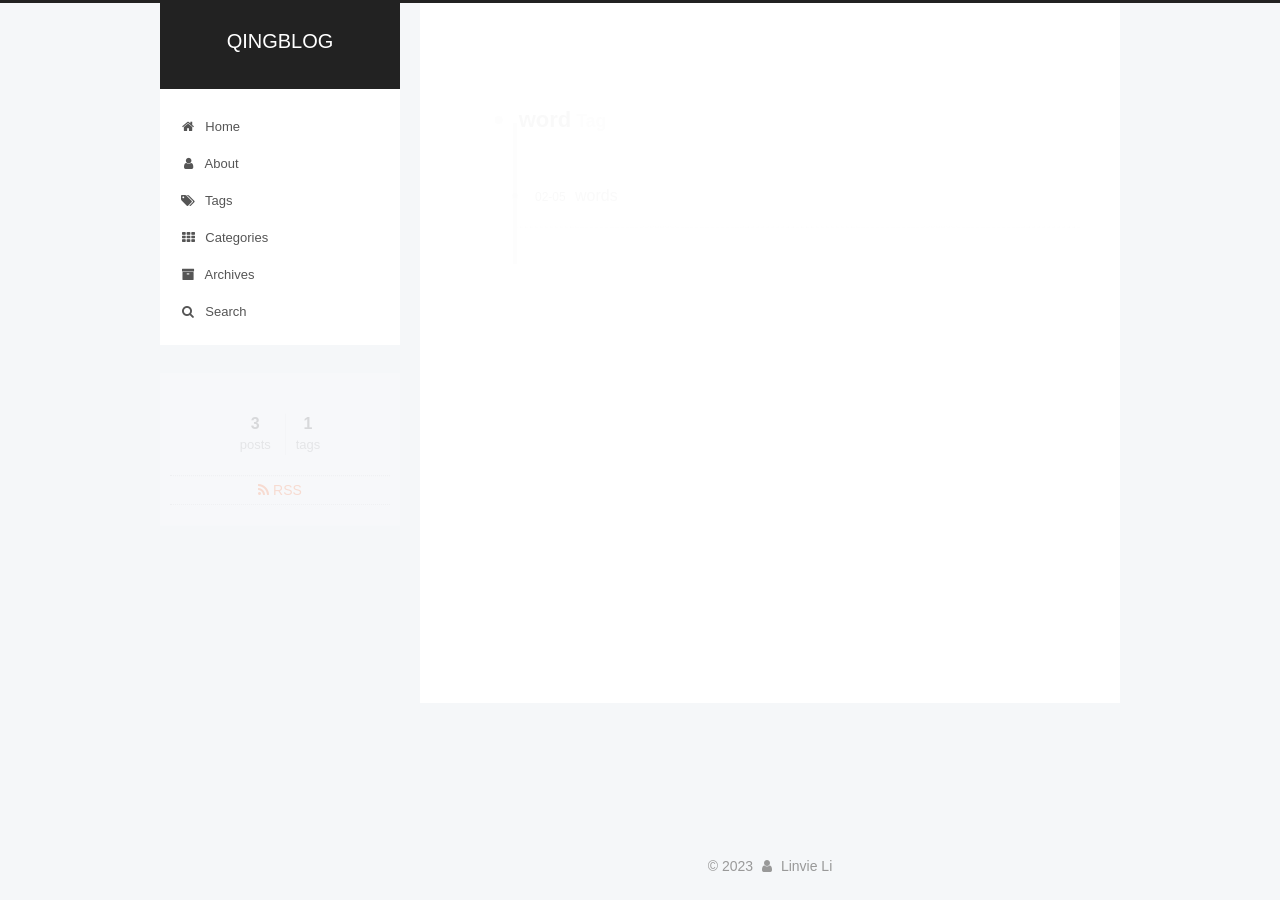
<file: tags/word/index.html>
<!DOCTYPE html>



  


<html class="theme-next pisces use-motion" lang="en,zh-Hans">
<head>
  <meta charset="UTF-8"/>
<meta http-equiv="X-UA-Compatible" content="IE=edge" />
<meta name="viewport" content="width=device-width, initial-scale=1, maximum-scale=1"/>
<meta name="theme-color" content="#222">









<meta http-equiv="Cache-Control" content="no-transform" />
<meta http-equiv="Cache-Control" content="no-siteapp" />
















  
  
  <link href="/lib/fancybox/source/jquery.fancybox.css?v=2.1.5" rel="stylesheet" type="text/css" />







<link href="/lib/font-awesome/css/font-awesome.min.css?v=4.6.2" rel="stylesheet" type="text/css" />

<link href="/css/main.css?v=5.1.4" rel="stylesheet" type="text/css" />


  <link rel="apple-touch-icon" sizes="180x180" href="/images/apple-touch-icon-next.png?v=5.1.4">


  <link rel="icon" type="image/png" sizes="32x32" href="/images/favicon-32x32-next.png?v=5.1.4">


  <link rel="icon" type="image/png" sizes="16x16" href="/images/favicon-16x16-next.png?v=5.1.4">


  <link rel="mask-icon" href="/images/logo.svg?v=5.1.4" color="#222">





  <meta name="keywords" content="Hexo, NexT" />





  <link rel="alternate" href="/atom.xml" title="QINGBLOG" type="application/atom+xml" />






<meta property="og:type" content="website">
<meta property="og:title" content="QINGBLOG">
<meta property="og:url" content="http://example.com/tags/word/index.html">
<meta property="og:site_name" content="QINGBLOG">
<meta property="og:locale">
<meta property="article:author" content="Linvie Li">
<meta name="twitter:card" content="summary">



<script type="text/javascript" id="hexo.configurations">
  var NexT = window.NexT || {};
  var CONFIG = {
    root: '',
    scheme: 'Pisces',
    version: '5.1.4',
    sidebar: {"position":"left","display":"post","offset":12,"b2t":false,"scrollpercent":false,"onmobile":false},
    fancybox: true,
    tabs: true,
    motion: {"enable":true,"async":false,"transition":{"post_block":"fadeIn","post_header":"slideDownIn","post_body":"slideDownIn","coll_header":"slideLeftIn","sidebar":"slideUpIn"}},
    duoshuo: {
      userId: '0',
      author: 'Author'
    },
    algolia: {
      applicationID: '',
      apiKey: '',
      indexName: '',
      hits: {"per_page":10},
      labels: {"input_placeholder":"Search for Posts","hits_empty":"We didn't find any results for the search: ${query}","hits_stats":"${hits} results found in ${time} ms"}
    }
  };
</script>



  <link rel="canonical" href="http://example.com/tags/word/"/>





  <title>Tag: word | QINGBLOG</title>
  








<meta name="generator" content="Hexo 6.1.0"></head>

<body itemscope itemtype="http://schema.org/WebPage" lang="en,zh-Hans">

  
  
    
  

  <div class="container sidebar-position-left ">
    <div class="headband"></div>

    <header id="header" class="header" itemscope itemtype="http://schema.org/WPHeader">
      <div class="header-inner"><div class="site-brand-wrapper">
  <div class="site-meta ">
    

    <div class="custom-logo-site-title">
      <a href="/"  class="brand" rel="start">
        <span class="logo-line-before"><i></i></span>
        <span class="site-title">QINGBLOG</span>
        <span class="logo-line-after"><i></i></span>
      </a>
    </div>
      
        <p class="site-subtitle"></p>
      
  </div>

  <div class="site-nav-toggle">
    <button>
      <span class="btn-bar"></span>
      <span class="btn-bar"></span>
      <span class="btn-bar"></span>
    </button>
  </div>
</div>

<nav class="site-nav">
  

  
    <ul id="menu" class="menu">
      
        
        <li class="menu-item menu-item-home">
          <a href="/%20" rel="section">
            
              <i class="menu-item-icon fa fa-fw fa-home"></i> <br />
            
            Home
          </a>
        </li>
      
        
        <li class="menu-item menu-item-about">
          <a href="/about/%20" rel="section">
            
              <i class="menu-item-icon fa fa-fw fa-user"></i> <br />
            
            About
          </a>
        </li>
      
        
        <li class="menu-item menu-item-tags">
          <a href="/tags/%20" rel="section">
            
              <i class="menu-item-icon fa fa-fw fa-tags"></i> <br />
            
            Tags
          </a>
        </li>
      
        
        <li class="menu-item menu-item-categories">
          <a href="/categories/%20" rel="section">
            
              <i class="menu-item-icon fa fa-fw fa-th"></i> <br />
            
            Categories
          </a>
        </li>
      
        
        <li class="menu-item menu-item-archives">
          <a href="/archives/%20" rel="section">
            
              <i class="menu-item-icon fa fa-fw fa-archive"></i> <br />
            
            Archives
          </a>
        </li>
      

      
        <li class="menu-item menu-item-search">
          
            <a href="javascript:;" class="popup-trigger">
          
            
              <i class="menu-item-icon fa fa-search fa-fw"></i> <br />
            
            Search
          </a>
        </li>
      
    </ul>
  

  
    <div class="site-search">
      
  <div class="popup search-popup local-search-popup">
  <div class="local-search-header clearfix">
    <span class="search-icon">
      <i class="fa fa-search"></i>
    </span>
    <span class="popup-btn-close">
      <i class="fa fa-times-circle"></i>
    </span>
    <div class="local-search-input-wrapper">
      <input autocomplete="off"
             placeholder="Searching..." spellcheck="false"
             type="text" id="local-search-input">
    </div>
  </div>
  <div id="local-search-result"></div>
</div>



    </div>
  
</nav>



 </div>
    </header>

    <main id="main" class="main">
      <div class="main-inner">
        <div class="content-wrap">
          <div id="content" class="content">
            

  
  
  
  <div class="post-block tag">

    <div id="posts" class="posts-collapse">
      <div class="collection-title">
        <h1>word<small>Tag</small>
        </h1>
      </div>

      
        

  <article class="post post-type-normal" itemscope itemtype="http://schema.org/Article">
    <header class="post-header">

      <h2 class="post-title">
        
            <a class="post-title-link" href="/2023/02/05/words/" itemprop="url">
              
                <span itemprop="name">words</span>
              
            </a>
        
      </h2>

      <div class="post-meta">
        <time class="post-time" itemprop="dateCreated"
              datetime="2023-02-05T20:46:50+08:00"
              content="2023-02-05" >
          02-05
        </time>
      </div>

    </header>
  </article>


      
    </div>

  </div>
  
  
  

  


          </div>
          


          

        </div>
        
          
  
  <div class="sidebar-toggle">
    <div class="sidebar-toggle-line-wrap">
      <span class="sidebar-toggle-line sidebar-toggle-line-first"></span>
      <span class="sidebar-toggle-line sidebar-toggle-line-middle"></span>
      <span class="sidebar-toggle-line sidebar-toggle-line-last"></span>
    </div>
  </div>

  <aside id="sidebar" class="sidebar">
    
    <div class="sidebar-inner">

      

      

      <section class="site-overview-wrap sidebar-panel sidebar-panel-active">
        <div class="site-overview">
          <div class="site-author motion-element" itemprop="author" itemscope itemtype="http://schema.org/Person">
            
              <p class="site-author-name" itemprop="name"></p>
              <p class="site-description motion-element" itemprop="description"></p>
          </div>

          <nav class="site-state motion-element">

            
              <div class="site-state-item site-state-posts">
              
                <a href="/archives/%20%7C%7C%20archive">
              
                  <span class="site-state-item-count">3</span>
                  <span class="site-state-item-name">posts</span>
                </a>
              </div>
            

            

            
              
              
              <div class="site-state-item site-state-tags">
                
                  <span class="site-state-item-count">1</span>
                  <span class="site-state-item-name">tags</span>
                
              </div>
            

          </nav>

          
            <div class="feed-link motion-element">
              <a href="/atom.xml" rel="alternate">
                <i class="fa fa-rss"></i>
                RSS
              </a>
            </div>
          

          

          
          

          
          

          

        </div>
      </section>

      

      

    </div>
  </aside>


        
      </div>
    </main>

    <footer id="footer" class="footer">
      <div class="footer-inner">
        <div class="copyright">&copy; <span itemprop="copyrightYear">2023</span>
  <span class="with-love">
    <i class="fa fa-user"></i>
  </span>
  <span class="author" itemprop="copyrightHolder">Linvie Li</span>

  
</div>

<!--

  <div class="powered-by">Powered by <a class="theme-link" target="_blank" href="https://hexo.io">Hexo</a></div>



  <span class="post-meta-divider">|</span>



  <div class="theme-info">Theme &mdash; <a class="theme-link" target="_blank" href="https://github.com/iissnan/hexo-theme-next">NexT.Pisces</a> v5.1.4</div>

-->



        







        
      </div>
    </footer>

    
      <div class="back-to-top">
        <i class="fa fa-arrow-up"></i>
        
      </div>
    

    

  </div>

  

<script type="text/javascript">
  if (Object.prototype.toString.call(window.Promise) !== '[object Function]') {
    window.Promise = null;
  }
</script>









  












  
  
    <script type="text/javascript" src="/lib/jquery/index.js?v=2.1.3"></script>
  

  
  
    <script type="text/javascript" src="/lib/fastclick/lib/fastclick.min.js?v=1.0.6"></script>
  

  
  
    <script type="text/javascript" src="/lib/jquery_lazyload/jquery.lazyload.js?v=1.9.7"></script>
  

  
  
    <script type="text/javascript" src="/lib/velocity/velocity.min.js?v=1.2.1"></script>
  

  
  
    <script type="text/javascript" src="/lib/velocity/velocity.ui.min.js?v=1.2.1"></script>
  

  
  
    <script type="text/javascript" src="/lib/fancybox/source/jquery.fancybox.pack.js?v=2.1.5"></script>
  


  


  <script type="text/javascript" src="/js/src/utils.js?v=5.1.4"></script>

  <script type="text/javascript" src="/js/src/motion.js?v=5.1.4"></script>



  
  


  <script type="text/javascript" src="/js/src/affix.js?v=5.1.4"></script>

  <script type="text/javascript" src="/js/src/schemes/pisces.js?v=5.1.4"></script>



  

  


  <script type="text/javascript" src="/js/src/bootstrap.js?v=5.1.4"></script>



  


  




	





  





  












  

  <script type="text/javascript">
    // Popup Window;
    var isfetched = false;
    var isXml = true;
    // Search DB path;
    var search_path = "search.xml";
    if (search_path.length === 0) {
      search_path = "search.xml";
    } else if (/json$/i.test(search_path)) {
      isXml = false;
    }
    var path = "/" + search_path;
    // monitor main search box;

    var onPopupClose = function (e) {
      $('.popup').hide();
      $('#local-search-input').val('');
      $('.search-result-list').remove();
      $('#no-result').remove();
      $(".local-search-pop-overlay").remove();
      $('body').css('overflow', '');
    }

    function proceedsearch() {
      $("body")
        .append('<div class="search-popup-overlay local-search-pop-overlay"></div>')
        .css('overflow', 'hidden');
      $('.search-popup-overlay').click(onPopupClose);
      $('.popup').toggle();
      var $localSearchInput = $('#local-search-input');
      $localSearchInput.attr("autocapitalize", "none");
      $localSearchInput.attr("autocorrect", "off");
      $localSearchInput.focus();
    }

    // search function;
    var searchFunc = function(path, search_id, content_id) {
      'use strict';

      // start loading animation
      $("body")
        .append('<div class="search-popup-overlay local-search-pop-overlay">' +
          '<div id="search-loading-icon">' +
          '<i class="fa fa-spinner fa-pulse fa-5x fa-fw"></i>' +
          '</div>' +
          '</div>')
        .css('overflow', 'hidden');
      $("#search-loading-icon").css('margin', '20% auto 0 auto').css('text-align', 'center');

      $.ajax({
        url: path,
        dataType: isXml ? "xml" : "json",
        async: true,
        success: function(res) {
          // get the contents from search data
          isfetched = true;
          $('.popup').detach().appendTo('.header-inner');
          var datas = isXml ? $("entry", res).map(function() {
            return {
              title: $("title", this).text(),
              content: $("content",this).text(),
              url: $("url" , this).text()
            };
          }).get() : res;
          var input = document.getElementById(search_id);
          var resultContent = document.getElementById(content_id);
          var inputEventFunction = function() {
            var searchText = input.value.trim().toLowerCase();
            var keywords = searchText.split(/[\s\-]+/);
            if (keywords.length > 1) {
              keywords.push(searchText);
            }
            var resultItems = [];
            if (searchText.length > 0) {
              // perform local searching
              datas.forEach(function(data) {
                var isMatch = false;
                var hitCount = 0;
                var searchTextCount = 0;
                var title = data.title.trim();
                var titleInLowerCase = title.toLowerCase();
                var content = data.content.trim().replace(/<[^>]+>/g,"");
                var contentInLowerCase = content.toLowerCase();
                var articleUrl = decodeURIComponent(data.url);
                var indexOfTitle = [];
                var indexOfContent = [];
                // only match articles with not empty titles
                if(title != '') {
                  keywords.forEach(function(keyword) {
                    function getIndexByWord(word, text, caseSensitive) {
                      var wordLen = word.length;
                      if (wordLen === 0) {
                        return [];
                      }
                      var startPosition = 0, position = [], index = [];
                      if (!caseSensitive) {
                        text = text.toLowerCase();
                        word = word.toLowerCase();
                      }
                      while ((position = text.indexOf(word, startPosition)) > -1) {
                        index.push({position: position, word: word});
                        startPosition = position + wordLen;
                      }
                      return index;
                    }

                    indexOfTitle = indexOfTitle.concat(getIndexByWord(keyword, titleInLowerCase, false));
                    indexOfContent = indexOfContent.concat(getIndexByWord(keyword, contentInLowerCase, false));
                  });
                  if (indexOfTitle.length > 0 || indexOfContent.length > 0) {
                    isMatch = true;
                    hitCount = indexOfTitle.length + indexOfContent.length;
                  }
                }

                // show search results

                if (isMatch) {
                  // sort index by position of keyword

                  [indexOfTitle, indexOfContent].forEach(function (index) {
                    index.sort(function (itemLeft, itemRight) {
                      if (itemRight.position !== itemLeft.position) {
                        return itemRight.position - itemLeft.position;
                      } else {
                        return itemLeft.word.length - itemRight.word.length;
                      }
                    });
                  });

                  // merge hits into slices

                  function mergeIntoSlice(text, start, end, index) {
                    var item = index[index.length - 1];
                    var position = item.position;
                    var word = item.word;
                    var hits = [];
                    var searchTextCountInSlice = 0;
                    while (position + word.length <= end && index.length != 0) {
                      if (word === searchText) {
                        searchTextCountInSlice++;
                      }
                      hits.push({position: position, length: word.length});
                      var wordEnd = position + word.length;

                      // move to next position of hit

                      index.pop();
                      while (index.length != 0) {
                        item = index[index.length - 1];
                        position = item.position;
                        word = item.word;
                        if (wordEnd > position) {
                          index.pop();
                        } else {
                          break;
                        }
                      }
                    }
                    searchTextCount += searchTextCountInSlice;
                    return {
                      hits: hits,
                      start: start,
                      end: end,
                      searchTextCount: searchTextCountInSlice
                    };
                  }

                  var slicesOfTitle = [];
                  if (indexOfTitle.length != 0) {
                    slicesOfTitle.push(mergeIntoSlice(title, 0, title.length, indexOfTitle));
                  }

                  var slicesOfContent = [];
                  while (indexOfContent.length != 0) {
                    var item = indexOfContent[indexOfContent.length - 1];
                    var position = item.position;
                    var word = item.word;
                    // cut out 100 characters
                    var start = position - 20;
                    var end = position + 80;
                    if(start < 0){
                      start = 0;
                    }
                    if (end < position + word.length) {
                      end = position + word.length;
                    }
                    if(end > content.length){
                      end = content.length;
                    }
                    slicesOfContent.push(mergeIntoSlice(content, start, end, indexOfContent));
                  }

                  // sort slices in content by search text's count and hits' count

                  slicesOfContent.sort(function (sliceLeft, sliceRight) {
                    if (sliceLeft.searchTextCount !== sliceRight.searchTextCount) {
                      return sliceRight.searchTextCount - sliceLeft.searchTextCount;
                    } else if (sliceLeft.hits.length !== sliceRight.hits.length) {
                      return sliceRight.hits.length - sliceLeft.hits.length;
                    } else {
                      return sliceLeft.start - sliceRight.start;
                    }
                  });

                  // select top N slices in content

                  var upperBound = parseInt('1');
                  if (upperBound >= 0) {
                    slicesOfContent = slicesOfContent.slice(0, upperBound);
                  }

                  // highlight title and content

                  function highlightKeyword(text, slice) {
                    var result = '';
                    var prevEnd = slice.start;
                    slice.hits.forEach(function (hit) {
                      result += text.substring(prevEnd, hit.position);
                      var end = hit.position + hit.length;
                      result += '<b class="search-keyword">' + text.substring(hit.position, end) + '</b>';
                      prevEnd = end;
                    });
                    result += text.substring(prevEnd, slice.end);
                    return result;
                  }

                  var resultItem = '';

                  if (slicesOfTitle.length != 0) {
                    resultItem += "<li><a href='" + articleUrl + "' class='search-result-title'>" + highlightKeyword(title, slicesOfTitle[0]) + "</a>";
                  } else {
                    resultItem += "<li><a href='" + articleUrl + "' class='search-result-title'>" + title + "</a>";
                  }

                  slicesOfContent.forEach(function (slice) {
                    resultItem += "<a href='" + articleUrl + "'>" +
                      "<p class=\"search-result\">" + highlightKeyword(content, slice) +
                      "...</p>" + "</a>";
                  });

                  resultItem += "</li>";
                  resultItems.push({
                    item: resultItem,
                    searchTextCount: searchTextCount,
                    hitCount: hitCount,
                    id: resultItems.length
                  });
                }
              })
            };
            if (keywords.length === 1 && keywords[0] === "") {
              resultContent.innerHTML = '<div id="no-result"><i class="fa fa-search fa-5x" /></div>'
            } else if (resultItems.length === 0) {
              resultContent.innerHTML = '<div id="no-result"><i class="fa fa-frown-o fa-5x" /></div>'
            } else {
              resultItems.sort(function (resultLeft, resultRight) {
                if (resultLeft.searchTextCount !== resultRight.searchTextCount) {
                  return resultRight.searchTextCount - resultLeft.searchTextCount;
                } else if (resultLeft.hitCount !== resultRight.hitCount) {
                  return resultRight.hitCount - resultLeft.hitCount;
                } else {
                  return resultRight.id - resultLeft.id;
                }
              });
              var searchResultList = '<ul class=\"search-result-list\">';
              resultItems.forEach(function (result) {
                searchResultList += result.item;
              })
              searchResultList += "</ul>";
              resultContent.innerHTML = searchResultList;
            }
          }

          if ('auto' === 'auto') {
            input.addEventListener('input', inputEventFunction);
          } else {
            $('.search-icon').click(inputEventFunction);
            input.addEventListener('keypress', function (event) {
              if (event.keyCode === 13) {
                inputEventFunction();
              }
            });
          }

          // remove loading animation
          $(".local-search-pop-overlay").remove();
          $('body').css('overflow', '');

          proceedsearch();
        }
      });
    }

    // handle and trigger popup window;
    $('.popup-trigger').click(function(e) {
      e.stopPropagation();
      if (isfetched === false) {
        searchFunc(path, 'local-search-input', 'local-search-result');
      } else {
        proceedsearch();
      };
    });

    $('.popup-btn-close').click(onPopupClose);
    $('.popup').click(function(e){
      e.stopPropagation();
    });
    $(document).on('keyup', function (event) {
      var shouldDismissSearchPopup = event.which === 27 &&
        $('.search-popup').is(':visible');
      if (shouldDismissSearchPopup) {
        onPopupClose();
      }
    });
  </script>





  

  

  

  
  

  

  

  

</body>
</html>
</file>
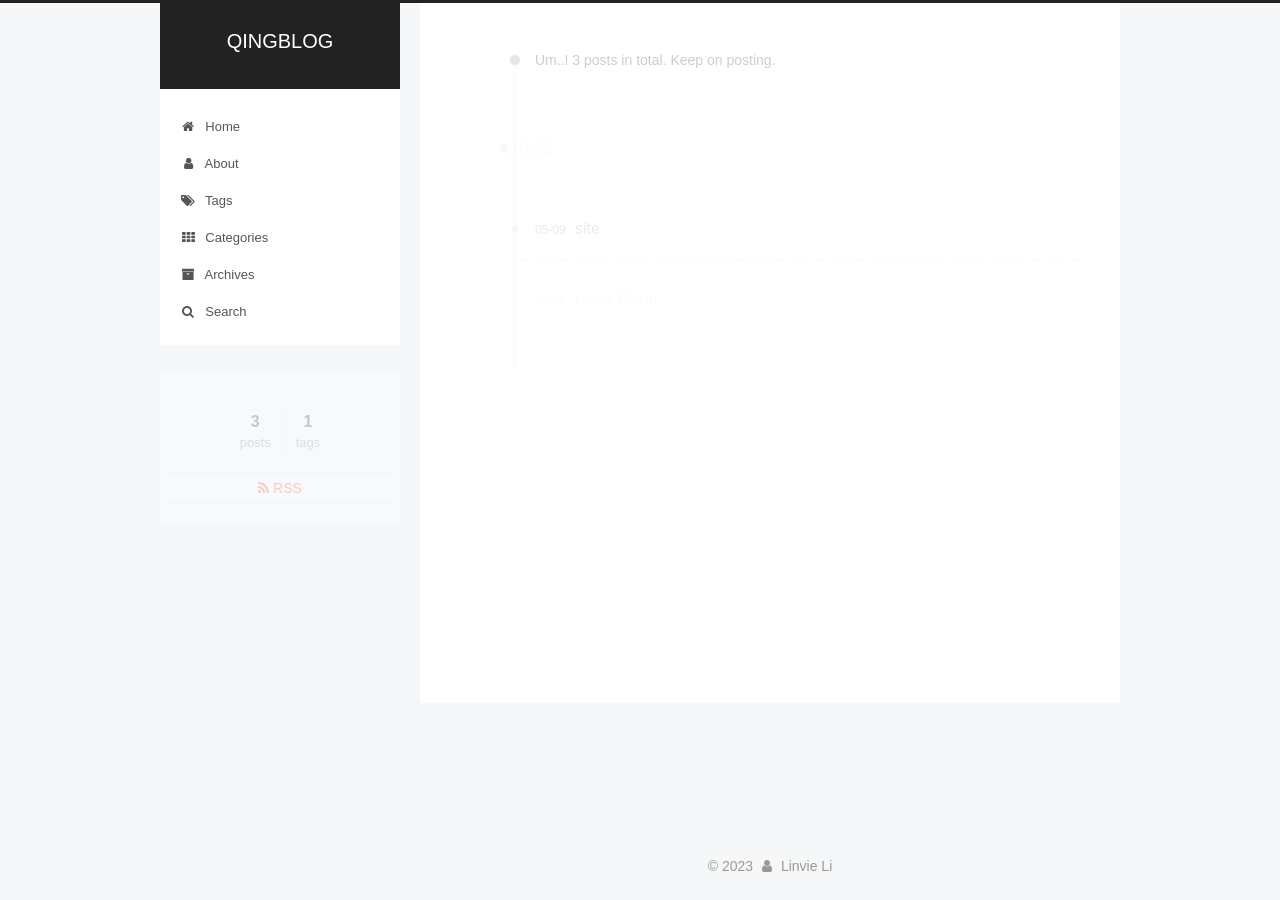
<file: archives/2022/05/index.html>
<!DOCTYPE html>



  


<html class="theme-next pisces use-motion" lang="en,zh-Hans">
<head>
  <meta charset="UTF-8"/>
<meta http-equiv="X-UA-Compatible" content="IE=edge" />
<meta name="viewport" content="width=device-width, initial-scale=1, maximum-scale=1"/>
<meta name="theme-color" content="#222">









<meta http-equiv="Cache-Control" content="no-transform" />
<meta http-equiv="Cache-Control" content="no-siteapp" />
















  
  
  <link href="/lib/fancybox/source/jquery.fancybox.css?v=2.1.5" rel="stylesheet" type="text/css" />







<link href="/lib/font-awesome/css/font-awesome.min.css?v=4.6.2" rel="stylesheet" type="text/css" />

<link href="/css/main.css?v=5.1.4" rel="stylesheet" type="text/css" />


  <link rel="apple-touch-icon" sizes="180x180" href="/images/apple-touch-icon-next.png?v=5.1.4">


  <link rel="icon" type="image/png" sizes="32x32" href="/images/favicon-32x32-next.png?v=5.1.4">


  <link rel="icon" type="image/png" sizes="16x16" href="/images/favicon-16x16-next.png?v=5.1.4">


  <link rel="mask-icon" href="/images/logo.svg?v=5.1.4" color="#222">





  <meta name="keywords" content="Hexo, NexT" />





  <link rel="alternate" href="/atom.xml" title="QINGBLOG" type="application/atom+xml" />






<meta property="og:type" content="website">
<meta property="og:title" content="QINGBLOG">
<meta property="og:url" content="http://example.com/archives/2022/05/index.html">
<meta property="og:site_name" content="QINGBLOG">
<meta property="og:locale">
<meta property="article:author" content="Linvie Li">
<meta name="twitter:card" content="summary">



<script type="text/javascript" id="hexo.configurations">
  var NexT = window.NexT || {};
  var CONFIG = {
    root: '',
    scheme: 'Pisces',
    version: '5.1.4',
    sidebar: {"position":"left","display":"post","offset":12,"b2t":false,"scrollpercent":false,"onmobile":false},
    fancybox: true,
    tabs: true,
    motion: {"enable":true,"async":false,"transition":{"post_block":"fadeIn","post_header":"slideDownIn","post_body":"slideDownIn","coll_header":"slideLeftIn","sidebar":"slideUpIn"}},
    duoshuo: {
      userId: '0',
      author: 'Author'
    },
    algolia: {
      applicationID: '',
      apiKey: '',
      indexName: '',
      hits: {"per_page":10},
      labels: {"input_placeholder":"Search for Posts","hits_empty":"We didn't find any results for the search: ${query}","hits_stats":"${hits} results found in ${time} ms"}
    }
  };
</script>



  <link rel="canonical" href="http://example.com/archives/2022/05/"/>





  <title>Archive | QINGBLOG</title>
  








<meta name="generator" content="Hexo 6.1.0"></head>

<body itemscope itemtype="http://schema.org/WebPage" lang="en,zh-Hans">

  
  
    
  

  <div class="container sidebar-position-left page-archive">
    <div class="headband"></div>

    <header id="header" class="header" itemscope itemtype="http://schema.org/WPHeader">
      <div class="header-inner"><div class="site-brand-wrapper">
  <div class="site-meta ">
    

    <div class="custom-logo-site-title">
      <a href="/"  class="brand" rel="start">
        <span class="logo-line-before"><i></i></span>
        <span class="site-title">QINGBLOG</span>
        <span class="logo-line-after"><i></i></span>
      </a>
    </div>
      
        <p class="site-subtitle"></p>
      
  </div>

  <div class="site-nav-toggle">
    <button>
      <span class="btn-bar"></span>
      <span class="btn-bar"></span>
      <span class="btn-bar"></span>
    </button>
  </div>
</div>

<nav class="site-nav">
  

  
    <ul id="menu" class="menu">
      
        
        <li class="menu-item menu-item-home">
          <a href="/%20" rel="section">
            
              <i class="menu-item-icon fa fa-fw fa-home"></i> <br />
            
            Home
          </a>
        </li>
      
        
        <li class="menu-item menu-item-about">
          <a href="/about/%20" rel="section">
            
              <i class="menu-item-icon fa fa-fw fa-user"></i> <br />
            
            About
          </a>
        </li>
      
        
        <li class="menu-item menu-item-tags">
          <a href="/tags/%20" rel="section">
            
              <i class="menu-item-icon fa fa-fw fa-tags"></i> <br />
            
            Tags
          </a>
        </li>
      
        
        <li class="menu-item menu-item-categories">
          <a href="/categories/%20" rel="section">
            
              <i class="menu-item-icon fa fa-fw fa-th"></i> <br />
            
            Categories
          </a>
        </li>
      
        
        <li class="menu-item menu-item-archives">
          <a href="/archives/%20" rel="section">
            
              <i class="menu-item-icon fa fa-fw fa-archive"></i> <br />
            
            Archives
          </a>
        </li>
      

      
        <li class="menu-item menu-item-search">
          
            <a href="javascript:;" class="popup-trigger">
          
            
              <i class="menu-item-icon fa fa-search fa-fw"></i> <br />
            
            Search
          </a>
        </li>
      
    </ul>
  

  
    <div class="site-search">
      
  <div class="popup search-popup local-search-popup">
  <div class="local-search-header clearfix">
    <span class="search-icon">
      <i class="fa fa-search"></i>
    </span>
    <span class="popup-btn-close">
      <i class="fa fa-times-circle"></i>
    </span>
    <div class="local-search-input-wrapper">
      <input autocomplete="off"
             placeholder="Searching..." spellcheck="false"
             type="text" id="local-search-input">
    </div>
  </div>
  <div id="local-search-result"></div>
</div>



    </div>
  
</nav>



 </div>
    </header>

    <main id="main" class="main">
      <div class="main-inner">
        <div class="content-wrap">
          <div id="content" class="content">
            

  
  
  
  <div class="post-block archive">
    <div id="posts" class="posts-collapse">
      <span class="archive-move-on"></span>

      <span class="archive-page-counter">
        
        
        
          
        
        Um..! 3 posts in total. Keep on posting.
      </span>

      

        
        
        

        
          
          <div class="collection-title">
            <h1 class="archive-year" id="archive-year-2022">2022</h1>
          </div>
        
        

        

  <article class="post post-type-normal" itemscope itemtype="http://schema.org/Article">
    <header class="post-header">

      <h2 class="post-title">
        
            <a class="post-title-link" href="/2022/05/09/site/" itemprop="url">
              
                <span itemprop="name">site</span>
              
            </a>
        
      </h2>

      <div class="post-meta">
        <time class="post-time" itemprop="dateCreated"
              datetime="2022-05-09T22:03:50+08:00"
              content="2022-05-09" >
          05-09
        </time>
      </div>

    </header>
  </article>



      

        
        
        

        
        

        

  <article class="post post-type-normal" itemscope itemtype="http://schema.org/Article">
    <header class="post-header">

      <h2 class="post-title">
        
            <a class="post-title-link" href="/2022/05/09/hello-world/" itemprop="url">
              
                <span itemprop="name">Hello World</span>
              
            </a>
        
      </h2>

      <div class="post-meta">
        <time class="post-time" itemprop="dateCreated"
              datetime="2022-05-09T17:12:55+08:00"
              content="2022-05-09" >
          05-09
        </time>
      </div>

    </header>
  </article>



      

    </div>
  </div>
  
  
  

  



          </div>
          


          

        </div>
        
          
  
  <div class="sidebar-toggle">
    <div class="sidebar-toggle-line-wrap">
      <span class="sidebar-toggle-line sidebar-toggle-line-first"></span>
      <span class="sidebar-toggle-line sidebar-toggle-line-middle"></span>
      <span class="sidebar-toggle-line sidebar-toggle-line-last"></span>
    </div>
  </div>

  <aside id="sidebar" class="sidebar">
    
    <div class="sidebar-inner">

      

      

      <section class="site-overview-wrap sidebar-panel sidebar-panel-active">
        <div class="site-overview">
          <div class="site-author motion-element" itemprop="author" itemscope itemtype="http://schema.org/Person">
            
              <p class="site-author-name" itemprop="name"></p>
              <p class="site-description motion-element" itemprop="description"></p>
          </div>

          <nav class="site-state motion-element">

            
              <div class="site-state-item site-state-posts">
              
                <a href="/archives/%20%7C%7C%20archive">
              
                  <span class="site-state-item-count">3</span>
                  <span class="site-state-item-name">posts</span>
                </a>
              </div>
            

            

            
              
              
              <div class="site-state-item site-state-tags">
                
                  <span class="site-state-item-count">1</span>
                  <span class="site-state-item-name">tags</span>
                
              </div>
            

          </nav>

          
            <div class="feed-link motion-element">
              <a href="/atom.xml" rel="alternate">
                <i class="fa fa-rss"></i>
                RSS
              </a>
            </div>
          

          

          
          

          
          

          

        </div>
      </section>

      

      

    </div>
  </aside>


        
      </div>
    </main>

    <footer id="footer" class="footer">
      <div class="footer-inner">
        <div class="copyright">&copy; <span itemprop="copyrightYear">2023</span>
  <span class="with-love">
    <i class="fa fa-user"></i>
  </span>
  <span class="author" itemprop="copyrightHolder">Linvie Li</span>

  
</div>

<!--

  <div class="powered-by">Powered by <a class="theme-link" target="_blank" href="https://hexo.io">Hexo</a></div>



  <span class="post-meta-divider">|</span>



  <div class="theme-info">Theme &mdash; <a class="theme-link" target="_blank" href="https://github.com/iissnan/hexo-theme-next">NexT.Pisces</a> v5.1.4</div>

-->



        







        
      </div>
    </footer>

    
      <div class="back-to-top">
        <i class="fa fa-arrow-up"></i>
        
      </div>
    

    

  </div>

  

<script type="text/javascript">
  if (Object.prototype.toString.call(window.Promise) !== '[object Function]') {
    window.Promise = null;
  }
</script>









  












  
  
    <script type="text/javascript" src="/lib/jquery/index.js?v=2.1.3"></script>
  

  
  
    <script type="text/javascript" src="/lib/fastclick/lib/fastclick.min.js?v=1.0.6"></script>
  

  
  
    <script type="text/javascript" src="/lib/jquery_lazyload/jquery.lazyload.js?v=1.9.7"></script>
  

  
  
    <script type="text/javascript" src="/lib/velocity/velocity.min.js?v=1.2.1"></script>
  

  
  
    <script type="text/javascript" src="/lib/velocity/velocity.ui.min.js?v=1.2.1"></script>
  

  
  
    <script type="text/javascript" src="/lib/fancybox/source/jquery.fancybox.pack.js?v=2.1.5"></script>
  


  


  <script type="text/javascript" src="/js/src/utils.js?v=5.1.4"></script>

  <script type="text/javascript" src="/js/src/motion.js?v=5.1.4"></script>



  
  


  <script type="text/javascript" src="/js/src/affix.js?v=5.1.4"></script>

  <script type="text/javascript" src="/js/src/schemes/pisces.js?v=5.1.4"></script>



  

  


  <script type="text/javascript" src="/js/src/bootstrap.js?v=5.1.4"></script>



  


  




	





  





  












  

  <script type="text/javascript">
    // Popup Window;
    var isfetched = false;
    var isXml = true;
    // Search DB path;
    var search_path = "search.xml";
    if (search_path.length === 0) {
      search_path = "search.xml";
    } else if (/json$/i.test(search_path)) {
      isXml = false;
    }
    var path = "/" + search_path;
    // monitor main search box;

    var onPopupClose = function (e) {
      $('.popup').hide();
      $('#local-search-input').val('');
      $('.search-result-list').remove();
      $('#no-result').remove();
      $(".local-search-pop-overlay").remove();
      $('body').css('overflow', '');
    }

    function proceedsearch() {
      $("body")
        .append('<div class="search-popup-overlay local-search-pop-overlay"></div>')
        .css('overflow', 'hidden');
      $('.search-popup-overlay').click(onPopupClose);
      $('.popup').toggle();
      var $localSearchInput = $('#local-search-input');
      $localSearchInput.attr("autocapitalize", "none");
      $localSearchInput.attr("autocorrect", "off");
      $localSearchInput.focus();
    }

    // search function;
    var searchFunc = function(path, search_id, content_id) {
      'use strict';

      // start loading animation
      $("body")
        .append('<div class="search-popup-overlay local-search-pop-overlay">' +
          '<div id="search-loading-icon">' +
          '<i class="fa fa-spinner fa-pulse fa-5x fa-fw"></i>' +
          '</div>' +
          '</div>')
        .css('overflow', 'hidden');
      $("#search-loading-icon").css('margin', '20% auto 0 auto').css('text-align', 'center');

      $.ajax({
        url: path,
        dataType: isXml ? "xml" : "json",
        async: true,
        success: function(res) {
          // get the contents from search data
          isfetched = true;
          $('.popup').detach().appendTo('.header-inner');
          var datas = isXml ? $("entry", res).map(function() {
            return {
              title: $("title", this).text(),
              content: $("content",this).text(),
              url: $("url" , this).text()
            };
          }).get() : res;
          var input = document.getElementById(search_id);
          var resultContent = document.getElementById(content_id);
          var inputEventFunction = function() {
            var searchText = input.value.trim().toLowerCase();
            var keywords = searchText.split(/[\s\-]+/);
            if (keywords.length > 1) {
              keywords.push(searchText);
            }
            var resultItems = [];
            if (searchText.length > 0) {
              // perform local searching
              datas.forEach(function(data) {
                var isMatch = false;
                var hitCount = 0;
                var searchTextCount = 0;
                var title = data.title.trim();
                var titleInLowerCase = title.toLowerCase();
                var content = data.content.trim().replace(/<[^>]+>/g,"");
                var contentInLowerCase = content.toLowerCase();
                var articleUrl = decodeURIComponent(data.url);
                var indexOfTitle = [];
                var indexOfContent = [];
                // only match articles with not empty titles
                if(title != '') {
                  keywords.forEach(function(keyword) {
                    function getIndexByWord(word, text, caseSensitive) {
                      var wordLen = word.length;
                      if (wordLen === 0) {
                        return [];
                      }
                      var startPosition = 0, position = [], index = [];
                      if (!caseSensitive) {
                        text = text.toLowerCase();
                        word = word.toLowerCase();
                      }
                      while ((position = text.indexOf(word, startPosition)) > -1) {
                        index.push({position: position, word: word});
                        startPosition = position + wordLen;
                      }
                      return index;
                    }

                    indexOfTitle = indexOfTitle.concat(getIndexByWord(keyword, titleInLowerCase, false));
                    indexOfContent = indexOfContent.concat(getIndexByWord(keyword, contentInLowerCase, false));
                  });
                  if (indexOfTitle.length > 0 || indexOfContent.length > 0) {
                    isMatch = true;
                    hitCount = indexOfTitle.length + indexOfContent.length;
                  }
                }

                // show search results

                if (isMatch) {
                  // sort index by position of keyword

                  [indexOfTitle, indexOfContent].forEach(function (index) {
                    index.sort(function (itemLeft, itemRight) {
                      if (itemRight.position !== itemLeft.position) {
                        return itemRight.position - itemLeft.position;
                      } else {
                        return itemLeft.word.length - itemRight.word.length;
                      }
                    });
                  });

                  // merge hits into slices

                  function mergeIntoSlice(text, start, end, index) {
                    var item = index[index.length - 1];
                    var position = item.position;
                    var word = item.word;
                    var hits = [];
                    var searchTextCountInSlice = 0;
                    while (position + word.length <= end && index.length != 0) {
                      if (word === searchText) {
                        searchTextCountInSlice++;
                      }
                      hits.push({position: position, length: word.length});
                      var wordEnd = position + word.length;

                      // move to next position of hit

                      index.pop();
                      while (index.length != 0) {
                        item = index[index.length - 1];
                        position = item.position;
                        word = item.word;
                        if (wordEnd > position) {
                          index.pop();
                        } else {
                          break;
                        }
                      }
                    }
                    searchTextCount += searchTextCountInSlice;
                    return {
                      hits: hits,
                      start: start,
                      end: end,
                      searchTextCount: searchTextCountInSlice
                    };
                  }

                  var slicesOfTitle = [];
                  if (indexOfTitle.length != 0) {
                    slicesOfTitle.push(mergeIntoSlice(title, 0, title.length, indexOfTitle));
                  }

                  var slicesOfContent = [];
                  while (indexOfContent.length != 0) {
                    var item = indexOfContent[indexOfContent.length - 1];
                    var position = item.position;
                    var word = item.word;
                    // cut out 100 characters
                    var start = position - 20;
                    var end = position + 80;
                    if(start < 0){
                      start = 0;
                    }
                    if (end < position + word.length) {
                      end = position + word.length;
                    }
                    if(end > content.length){
                      end = content.length;
                    }
                    slicesOfContent.push(mergeIntoSlice(content, start, end, indexOfContent));
                  }

                  // sort slices in content by search text's count and hits' count

                  slicesOfContent.sort(function (sliceLeft, sliceRight) {
                    if (sliceLeft.searchTextCount !== sliceRight.searchTextCount) {
                      return sliceRight.searchTextCount - sliceLeft.searchTextCount;
                    } else if (sliceLeft.hits.length !== sliceRight.hits.length) {
                      return sliceRight.hits.length - sliceLeft.hits.length;
                    } else {
                      return sliceLeft.start - sliceRight.start;
                    }
                  });

                  // select top N slices in content

                  var upperBound = parseInt('1');
                  if (upperBound >= 0) {
                    slicesOfContent = slicesOfContent.slice(0, upperBound);
                  }

                  // highlight title and content

                  function highlightKeyword(text, slice) {
                    var result = '';
                    var prevEnd = slice.start;
                    slice.hits.forEach(function (hit) {
                      result += text.substring(prevEnd, hit.position);
                      var end = hit.position + hit.length;
                      result += '<b class="search-keyword">' + text.substring(hit.position, end) + '</b>';
                      prevEnd = end;
                    });
                    result += text.substring(prevEnd, slice.end);
                    return result;
                  }

                  var resultItem = '';

                  if (slicesOfTitle.length != 0) {
                    resultItem += "<li><a href='" + articleUrl + "' class='search-result-title'>" + highlightKeyword(title, slicesOfTitle[0]) + "</a>";
                  } else {
                    resultItem += "<li><a href='" + articleUrl + "' class='search-result-title'>" + title + "</a>";
                  }

                  slicesOfContent.forEach(function (slice) {
                    resultItem += "<a href='" + articleUrl + "'>" +
                      "<p class=\"search-result\">" + highlightKeyword(content, slice) +
                      "...</p>" + "</a>";
                  });

                  resultItem += "</li>";
                  resultItems.push({
                    item: resultItem,
                    searchTextCount: searchTextCount,
                    hitCount: hitCount,
                    id: resultItems.length
                  });
                }
              })
            };
            if (keywords.length === 1 && keywords[0] === "") {
              resultContent.innerHTML = '<div id="no-result"><i class="fa fa-search fa-5x" /></div>'
            } else if (resultItems.length === 0) {
              resultContent.innerHTML = '<div id="no-result"><i class="fa fa-frown-o fa-5x" /></div>'
            } else {
              resultItems.sort(function (resultLeft, resultRight) {
                if (resultLeft.searchTextCount !== resultRight.searchTextCount) {
                  return resultRight.searchTextCount - resultLeft.searchTextCount;
                } else if (resultLeft.hitCount !== resultRight.hitCount) {
                  return resultRight.hitCount - resultLeft.hitCount;
                } else {
                  return resultRight.id - resultLeft.id;
                }
              });
              var searchResultList = '<ul class=\"search-result-list\">';
              resultItems.forEach(function (result) {
                searchResultList += result.item;
              })
              searchResultList += "</ul>";
              resultContent.innerHTML = searchResultList;
            }
          }

          if ('auto' === 'auto') {
            input.addEventListener('input', inputEventFunction);
          } else {
            $('.search-icon').click(inputEventFunction);
            input.addEventListener('keypress', function (event) {
              if (event.keyCode === 13) {
                inputEventFunction();
              }
            });
          }

          // remove loading animation
          $(".local-search-pop-overlay").remove();
          $('body').css('overflow', '');

          proceedsearch();
        }
      });
    }

    // handle and trigger popup window;
    $('.popup-trigger').click(function(e) {
      e.stopPropagation();
      if (isfetched === false) {
        searchFunc(path, 'local-search-input', 'local-search-result');
      } else {
        proceedsearch();
      };
    });

    $('.popup-btn-close').click(onPopupClose);
    $('.popup').click(function(e){
      e.stopPropagation();
    });
    $(document).on('keyup', function (event) {
      var shouldDismissSearchPopup = event.which === 27 &&
        $('.search-popup').is(':visible');
      if (shouldDismissSearchPopup) {
        onPopupClose();
      }
    });
  </script>





  

  

  

  
  

  

  

  

</body>
</html>
</file>
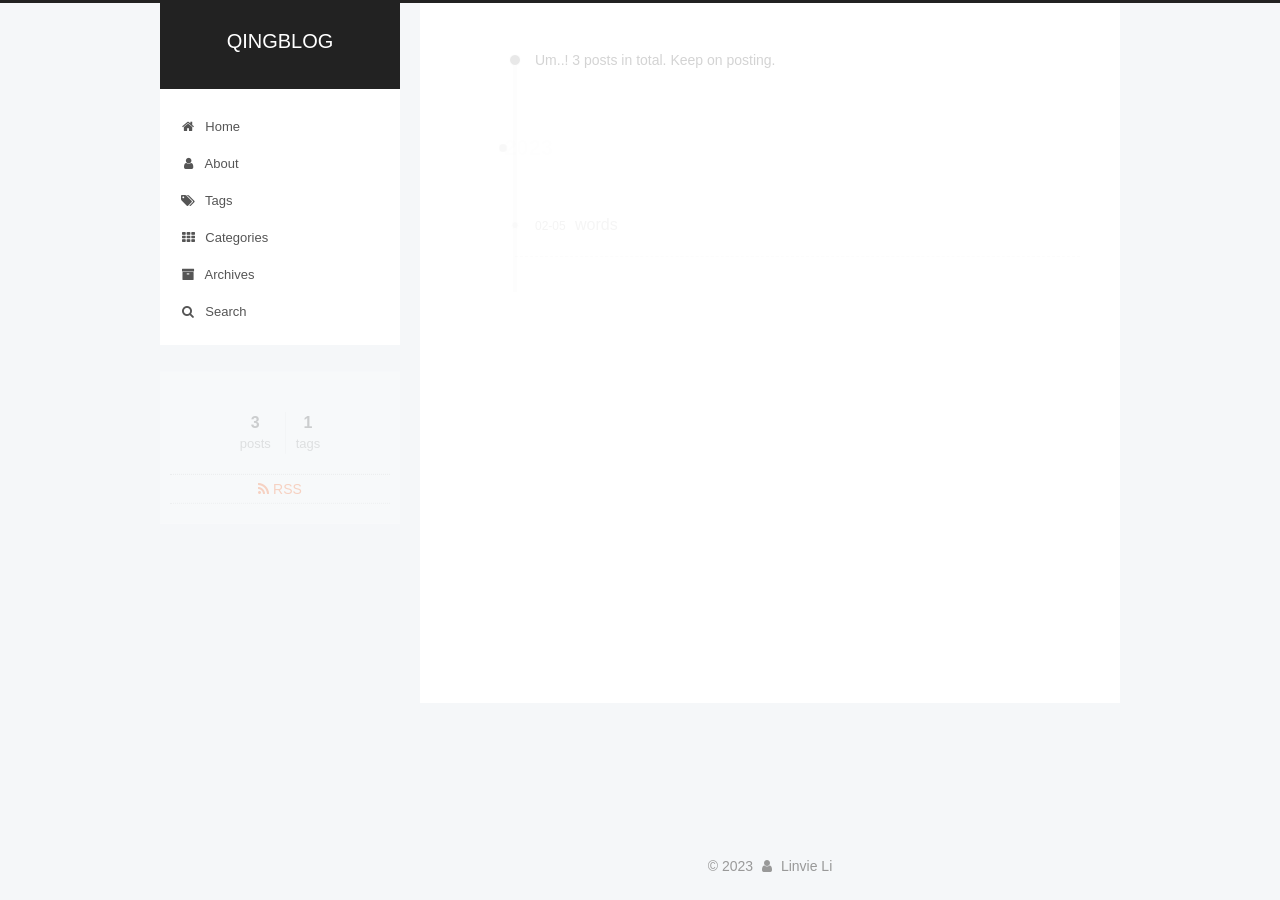
<file: archives/2023/02/index.html>
<!DOCTYPE html>



  


<html class="theme-next pisces use-motion" lang="en,zh-Hans">
<head>
  <meta charset="UTF-8"/>
<meta http-equiv="X-UA-Compatible" content="IE=edge" />
<meta name="viewport" content="width=device-width, initial-scale=1, maximum-scale=1"/>
<meta name="theme-color" content="#222">









<meta http-equiv="Cache-Control" content="no-transform" />
<meta http-equiv="Cache-Control" content="no-siteapp" />
















  
  
  <link href="/lib/fancybox/source/jquery.fancybox.css?v=2.1.5" rel="stylesheet" type="text/css" />







<link href="/lib/font-awesome/css/font-awesome.min.css?v=4.6.2" rel="stylesheet" type="text/css" />

<link href="/css/main.css?v=5.1.4" rel="stylesheet" type="text/css" />


  <link rel="apple-touch-icon" sizes="180x180" href="/images/apple-touch-icon-next.png?v=5.1.4">


  <link rel="icon" type="image/png" sizes="32x32" href="/images/favicon-32x32-next.png?v=5.1.4">


  <link rel="icon" type="image/png" sizes="16x16" href="/images/favicon-16x16-next.png?v=5.1.4">


  <link rel="mask-icon" href="/images/logo.svg?v=5.1.4" color="#222">





  <meta name="keywords" content="Hexo, NexT" />





  <link rel="alternate" href="/atom.xml" title="QINGBLOG" type="application/atom+xml" />






<meta property="og:type" content="website">
<meta property="og:title" content="QINGBLOG">
<meta property="og:url" content="http://example.com/archives/2023/02/index.html">
<meta property="og:site_name" content="QINGBLOG">
<meta property="og:locale">
<meta property="article:author" content="Linvie Li">
<meta name="twitter:card" content="summary">



<script type="text/javascript" id="hexo.configurations">
  var NexT = window.NexT || {};
  var CONFIG = {
    root: '',
    scheme: 'Pisces',
    version: '5.1.4',
    sidebar: {"position":"left","display":"post","offset":12,"b2t":false,"scrollpercent":false,"onmobile":false},
    fancybox: true,
    tabs: true,
    motion: {"enable":true,"async":false,"transition":{"post_block":"fadeIn","post_header":"slideDownIn","post_body":"slideDownIn","coll_header":"slideLeftIn","sidebar":"slideUpIn"}},
    duoshuo: {
      userId: '0',
      author: 'Author'
    },
    algolia: {
      applicationID: '',
      apiKey: '',
      indexName: '',
      hits: {"per_page":10},
      labels: {"input_placeholder":"Search for Posts","hits_empty":"We didn't find any results for the search: ${query}","hits_stats":"${hits} results found in ${time} ms"}
    }
  };
</script>



  <link rel="canonical" href="http://example.com/archives/2023/02/"/>





  <title>Archive | QINGBLOG</title>
  








<meta name="generator" content="Hexo 6.1.0"></head>

<body itemscope itemtype="http://schema.org/WebPage" lang="en,zh-Hans">

  
  
    
  

  <div class="container sidebar-position-left page-archive">
    <div class="headband"></div>

    <header id="header" class="header" itemscope itemtype="http://schema.org/WPHeader">
      <div class="header-inner"><div class="site-brand-wrapper">
  <div class="site-meta ">
    

    <div class="custom-logo-site-title">
      <a href="/"  class="brand" rel="start">
        <span class="logo-line-before"><i></i></span>
        <span class="site-title">QINGBLOG</span>
        <span class="logo-line-after"><i></i></span>
      </a>
    </div>
      
        <p class="site-subtitle"></p>
      
  </div>

  <div class="site-nav-toggle">
    <button>
      <span class="btn-bar"></span>
      <span class="btn-bar"></span>
      <span class="btn-bar"></span>
    </button>
  </div>
</div>

<nav class="site-nav">
  

  
    <ul id="menu" class="menu">
      
        
        <li class="menu-item menu-item-home">
          <a href="/%20" rel="section">
            
              <i class="menu-item-icon fa fa-fw fa-home"></i> <br />
            
            Home
          </a>
        </li>
      
        
        <li class="menu-item menu-item-about">
          <a href="/about/%20" rel="section">
            
              <i class="menu-item-icon fa fa-fw fa-user"></i> <br />
            
            About
          </a>
        </li>
      
        
        <li class="menu-item menu-item-tags">
          <a href="/tags/%20" rel="section">
            
              <i class="menu-item-icon fa fa-fw fa-tags"></i> <br />
            
            Tags
          </a>
        </li>
      
        
        <li class="menu-item menu-item-categories">
          <a href="/categories/%20" rel="section">
            
              <i class="menu-item-icon fa fa-fw fa-th"></i> <br />
            
            Categories
          </a>
        </li>
      
        
        <li class="menu-item menu-item-archives">
          <a href="/archives/%20" rel="section">
            
              <i class="menu-item-icon fa fa-fw fa-archive"></i> <br />
            
            Archives
          </a>
        </li>
      

      
        <li class="menu-item menu-item-search">
          
            <a href="javascript:;" class="popup-trigger">
          
            
              <i class="menu-item-icon fa fa-search fa-fw"></i> <br />
            
            Search
          </a>
        </li>
      
    </ul>
  

  
    <div class="site-search">
      
  <div class="popup search-popup local-search-popup">
  <div class="local-search-header clearfix">
    <span class="search-icon">
      <i class="fa fa-search"></i>
    </span>
    <span class="popup-btn-close">
      <i class="fa fa-times-circle"></i>
    </span>
    <div class="local-search-input-wrapper">
      <input autocomplete="off"
             placeholder="Searching..." spellcheck="false"
             type="text" id="local-search-input">
    </div>
  </div>
  <div id="local-search-result"></div>
</div>



    </div>
  
</nav>



 </div>
    </header>

    <main id="main" class="main">
      <div class="main-inner">
        <div class="content-wrap">
          <div id="content" class="content">
            

  
  
  
  <div class="post-block archive">
    <div id="posts" class="posts-collapse">
      <span class="archive-move-on"></span>

      <span class="archive-page-counter">
        
        
        
          
        
        Um..! 3 posts in total. Keep on posting.
      </span>

      

        
        
        

        
          
          <div class="collection-title">
            <h1 class="archive-year" id="archive-year-2023">2023</h1>
          </div>
        
        

        

  <article class="post post-type-normal" itemscope itemtype="http://schema.org/Article">
    <header class="post-header">

      <h2 class="post-title">
        
            <a class="post-title-link" href="/2023/02/05/words/" itemprop="url">
              
                <span itemprop="name">words</span>
              
            </a>
        
      </h2>

      <div class="post-meta">
        <time class="post-time" itemprop="dateCreated"
              datetime="2023-02-05T20:46:50+08:00"
              content="2023-02-05" >
          02-05
        </time>
      </div>

    </header>
  </article>



      

    </div>
  </div>
  
  
  

  



          </div>
          


          

        </div>
        
          
  
  <div class="sidebar-toggle">
    <div class="sidebar-toggle-line-wrap">
      <span class="sidebar-toggle-line sidebar-toggle-line-first"></span>
      <span class="sidebar-toggle-line sidebar-toggle-line-middle"></span>
      <span class="sidebar-toggle-line sidebar-toggle-line-last"></span>
    </div>
  </div>

  <aside id="sidebar" class="sidebar">
    
    <div class="sidebar-inner">

      

      

      <section class="site-overview-wrap sidebar-panel sidebar-panel-active">
        <div class="site-overview">
          <div class="site-author motion-element" itemprop="author" itemscope itemtype="http://schema.org/Person">
            
              <p class="site-author-name" itemprop="name"></p>
              <p class="site-description motion-element" itemprop="description"></p>
          </div>

          <nav class="site-state motion-element">

            
              <div class="site-state-item site-state-posts">
              
                <a href="/archives/%20%7C%7C%20archive">
              
                  <span class="site-state-item-count">3</span>
                  <span class="site-state-item-name">posts</span>
                </a>
              </div>
            

            

            
              
              
              <div class="site-state-item site-state-tags">
                
                  <span class="site-state-item-count">1</span>
                  <span class="site-state-item-name">tags</span>
                
              </div>
            

          </nav>

          
            <div class="feed-link motion-element">
              <a href="/atom.xml" rel="alternate">
                <i class="fa fa-rss"></i>
                RSS
              </a>
            </div>
          

          

          
          

          
          

          

        </div>
      </section>

      

      

    </div>
  </aside>


        
      </div>
    </main>

    <footer id="footer" class="footer">
      <div class="footer-inner">
        <div class="copyright">&copy; <span itemprop="copyrightYear">2023</span>
  <span class="with-love">
    <i class="fa fa-user"></i>
  </span>
  <span class="author" itemprop="copyrightHolder">Linvie Li</span>

  
</div>

<!--

  <div class="powered-by">Powered by <a class="theme-link" target="_blank" href="https://hexo.io">Hexo</a></div>



  <span class="post-meta-divider">|</span>



  <div class="theme-info">Theme &mdash; <a class="theme-link" target="_blank" href="https://github.com/iissnan/hexo-theme-next">NexT.Pisces</a> v5.1.4</div>

-->



        







        
      </div>
    </footer>

    
      <div class="back-to-top">
        <i class="fa fa-arrow-up"></i>
        
      </div>
    

    

  </div>

  

<script type="text/javascript">
  if (Object.prototype.toString.call(window.Promise) !== '[object Function]') {
    window.Promise = null;
  }
</script>









  












  
  
    <script type="text/javascript" src="/lib/jquery/index.js?v=2.1.3"></script>
  

  
  
    <script type="text/javascript" src="/lib/fastclick/lib/fastclick.min.js?v=1.0.6"></script>
  

  
  
    <script type="text/javascript" src="/lib/jquery_lazyload/jquery.lazyload.js?v=1.9.7"></script>
  

  
  
    <script type="text/javascript" src="/lib/velocity/velocity.min.js?v=1.2.1"></script>
  

  
  
    <script type="text/javascript" src="/lib/velocity/velocity.ui.min.js?v=1.2.1"></script>
  

  
  
    <script type="text/javascript" src="/lib/fancybox/source/jquery.fancybox.pack.js?v=2.1.5"></script>
  


  


  <script type="text/javascript" src="/js/src/utils.js?v=5.1.4"></script>

  <script type="text/javascript" src="/js/src/motion.js?v=5.1.4"></script>



  
  


  <script type="text/javascript" src="/js/src/affix.js?v=5.1.4"></script>

  <script type="text/javascript" src="/js/src/schemes/pisces.js?v=5.1.4"></script>



  

  


  <script type="text/javascript" src="/js/src/bootstrap.js?v=5.1.4"></script>



  


  




	





  





  












  

  <script type="text/javascript">
    // Popup Window;
    var isfetched = false;
    var isXml = true;
    // Search DB path;
    var search_path = "search.xml";
    if (search_path.length === 0) {
      search_path = "search.xml";
    } else if (/json$/i.test(search_path)) {
      isXml = false;
    }
    var path = "/" + search_path;
    // monitor main search box;

    var onPopupClose = function (e) {
      $('.popup').hide();
      $('#local-search-input').val('');
      $('.search-result-list').remove();
      $('#no-result').remove();
      $(".local-search-pop-overlay").remove();
      $('body').css('overflow', '');
    }

    function proceedsearch() {
      $("body")
        .append('<div class="search-popup-overlay local-search-pop-overlay"></div>')
        .css('overflow', 'hidden');
      $('.search-popup-overlay').click(onPopupClose);
      $('.popup').toggle();
      var $localSearchInput = $('#local-search-input');
      $localSearchInput.attr("autocapitalize", "none");
      $localSearchInput.attr("autocorrect", "off");
      $localSearchInput.focus();
    }

    // search function;
    var searchFunc = function(path, search_id, content_id) {
      'use strict';

      // start loading animation
      $("body")
        .append('<div class="search-popup-overlay local-search-pop-overlay">' +
          '<div id="search-loading-icon">' +
          '<i class="fa fa-spinner fa-pulse fa-5x fa-fw"></i>' +
          '</div>' +
          '</div>')
        .css('overflow', 'hidden');
      $("#search-loading-icon").css('margin', '20% auto 0 auto').css('text-align', 'center');

      $.ajax({
        url: path,
        dataType: isXml ? "xml" : "json",
        async: true,
        success: function(res) {
          // get the contents from search data
          isfetched = true;
          $('.popup').detach().appendTo('.header-inner');
          var datas = isXml ? $("entry", res).map(function() {
            return {
              title: $("title", this).text(),
              content: $("content",this).text(),
              url: $("url" , this).text()
            };
          }).get() : res;
          var input = document.getElementById(search_id);
          var resultContent = document.getElementById(content_id);
          var inputEventFunction = function() {
            var searchText = input.value.trim().toLowerCase();
            var keywords = searchText.split(/[\s\-]+/);
            if (keywords.length > 1) {
              keywords.push(searchText);
            }
            var resultItems = [];
            if (searchText.length > 0) {
              // perform local searching
              datas.forEach(function(data) {
                var isMatch = false;
                var hitCount = 0;
                var searchTextCount = 0;
                var title = data.title.trim();
                var titleInLowerCase = title.toLowerCase();
                var content = data.content.trim().replace(/<[^>]+>/g,"");
                var contentInLowerCase = content.toLowerCase();
                var articleUrl = decodeURIComponent(data.url);
                var indexOfTitle = [];
                var indexOfContent = [];
                // only match articles with not empty titles
                if(title != '') {
                  keywords.forEach(function(keyword) {
                    function getIndexByWord(word, text, caseSensitive) {
                      var wordLen = word.length;
                      if (wordLen === 0) {
                        return [];
                      }
                      var startPosition = 0, position = [], index = [];
                      if (!caseSensitive) {
                        text = text.toLowerCase();
                        word = word.toLowerCase();
                      }
                      while ((position = text.indexOf(word, startPosition)) > -1) {
                        index.push({position: position, word: word});
                        startPosition = position + wordLen;
                      }
                      return index;
                    }

                    indexOfTitle = indexOfTitle.concat(getIndexByWord(keyword, titleInLowerCase, false));
                    indexOfContent = indexOfContent.concat(getIndexByWord(keyword, contentInLowerCase, false));
                  });
                  if (indexOfTitle.length > 0 || indexOfContent.length > 0) {
                    isMatch = true;
                    hitCount = indexOfTitle.length + indexOfContent.length;
                  }
                }

                // show search results

                if (isMatch) {
                  // sort index by position of keyword

                  [indexOfTitle, indexOfContent].forEach(function (index) {
                    index.sort(function (itemLeft, itemRight) {
                      if (itemRight.position !== itemLeft.position) {
                        return itemRight.position - itemLeft.position;
                      } else {
                        return itemLeft.word.length - itemRight.word.length;
                      }
                    });
                  });

                  // merge hits into slices

                  function mergeIntoSlice(text, start, end, index) {
                    var item = index[index.length - 1];
                    var position = item.position;
                    var word = item.word;
                    var hits = [];
                    var searchTextCountInSlice = 0;
                    while (position + word.length <= end && index.length != 0) {
                      if (word === searchText) {
                        searchTextCountInSlice++;
                      }
                      hits.push({position: position, length: word.length});
                      var wordEnd = position + word.length;

                      // move to next position of hit

                      index.pop();
                      while (index.length != 0) {
                        item = index[index.length - 1];
                        position = item.position;
                        word = item.word;
                        if (wordEnd > position) {
                          index.pop();
                        } else {
                          break;
                        }
                      }
                    }
                    searchTextCount += searchTextCountInSlice;
                    return {
                      hits: hits,
                      start: start,
                      end: end,
                      searchTextCount: searchTextCountInSlice
                    };
                  }

                  var slicesOfTitle = [];
                  if (indexOfTitle.length != 0) {
                    slicesOfTitle.push(mergeIntoSlice(title, 0, title.length, indexOfTitle));
                  }

                  var slicesOfContent = [];
                  while (indexOfContent.length != 0) {
                    var item = indexOfContent[indexOfContent.length - 1];
                    var position = item.position;
                    var word = item.word;
                    // cut out 100 characters
                    var start = position - 20;
                    var end = position + 80;
                    if(start < 0){
                      start = 0;
                    }
                    if (end < position + word.length) {
                      end = position + word.length;
                    }
                    if(end > content.length){
                      end = content.length;
                    }
                    slicesOfContent.push(mergeIntoSlice(content, start, end, indexOfContent));
                  }

                  // sort slices in content by search text's count and hits' count

                  slicesOfContent.sort(function (sliceLeft, sliceRight) {
                    if (sliceLeft.searchTextCount !== sliceRight.searchTextCount) {
                      return sliceRight.searchTextCount - sliceLeft.searchTextCount;
                    } else if (sliceLeft.hits.length !== sliceRight.hits.length) {
                      return sliceRight.hits.length - sliceLeft.hits.length;
                    } else {
                      return sliceLeft.start - sliceRight.start;
                    }
                  });

                  // select top N slices in content

                  var upperBound = parseInt('1');
                  if (upperBound >= 0) {
                    slicesOfContent = slicesOfContent.slice(0, upperBound);
                  }

                  // highlight title and content

                  function highlightKeyword(text, slice) {
                    var result = '';
                    var prevEnd = slice.start;
                    slice.hits.forEach(function (hit) {
                      result += text.substring(prevEnd, hit.position);
                      var end = hit.position + hit.length;
                      result += '<b class="search-keyword">' + text.substring(hit.position, end) + '</b>';
                      prevEnd = end;
                    });
                    result += text.substring(prevEnd, slice.end);
                    return result;
                  }

                  var resultItem = '';

                  if (slicesOfTitle.length != 0) {
                    resultItem += "<li><a href='" + articleUrl + "' class='search-result-title'>" + highlightKeyword(title, slicesOfTitle[0]) + "</a>";
                  } else {
                    resultItem += "<li><a href='" + articleUrl + "' class='search-result-title'>" + title + "</a>";
                  }

                  slicesOfContent.forEach(function (slice) {
                    resultItem += "<a href='" + articleUrl + "'>" +
                      "<p class=\"search-result\">" + highlightKeyword(content, slice) +
                      "...</p>" + "</a>";
                  });

                  resultItem += "</li>";
                  resultItems.push({
                    item: resultItem,
                    searchTextCount: searchTextCount,
                    hitCount: hitCount,
                    id: resultItems.length
                  });
                }
              })
            };
            if (keywords.length === 1 && keywords[0] === "") {
              resultContent.innerHTML = '<div id="no-result"><i class="fa fa-search fa-5x" /></div>'
            } else if (resultItems.length === 0) {
              resultContent.innerHTML = '<div id="no-result"><i class="fa fa-frown-o fa-5x" /></div>'
            } else {
              resultItems.sort(function (resultLeft, resultRight) {
                if (resultLeft.searchTextCount !== resultRight.searchTextCount) {
                  return resultRight.searchTextCount - resultLeft.searchTextCount;
                } else if (resultLeft.hitCount !== resultRight.hitCount) {
                  return resultRight.hitCount - resultLeft.hitCount;
                } else {
                  return resultRight.id - resultLeft.id;
                }
              });
              var searchResultList = '<ul class=\"search-result-list\">';
              resultItems.forEach(function (result) {
                searchResultList += result.item;
              })
              searchResultList += "</ul>";
              resultContent.innerHTML = searchResultList;
            }
          }

          if ('auto' === 'auto') {
            input.addEventListener('input', inputEventFunction);
          } else {
            $('.search-icon').click(inputEventFunction);
            input.addEventListener('keypress', function (event) {
              if (event.keyCode === 13) {
                inputEventFunction();
              }
            });
          }

          // remove loading animation
          $(".local-search-pop-overlay").remove();
          $('body').css('overflow', '');

          proceedsearch();
        }
      });
    }

    // handle and trigger popup window;
    $('.popup-trigger').click(function(e) {
      e.stopPropagation();
      if (isfetched === false) {
        searchFunc(path, 'local-search-input', 'local-search-result');
      } else {
        proceedsearch();
      };
    });

    $('.popup-btn-close').click(onPopupClose);
    $('.popup').click(function(e){
      e.stopPropagation();
    });
    $(document).on('keyup', function (event) {
      var shouldDismissSearchPopup = event.which === 27 &&
        $('.search-popup').is(':visible');
      if (shouldDismissSearchPopup) {
        onPopupClose();
      }
    });
  </script>





  

  

  

  
  

  

  

  

</body>
</html>
</file>
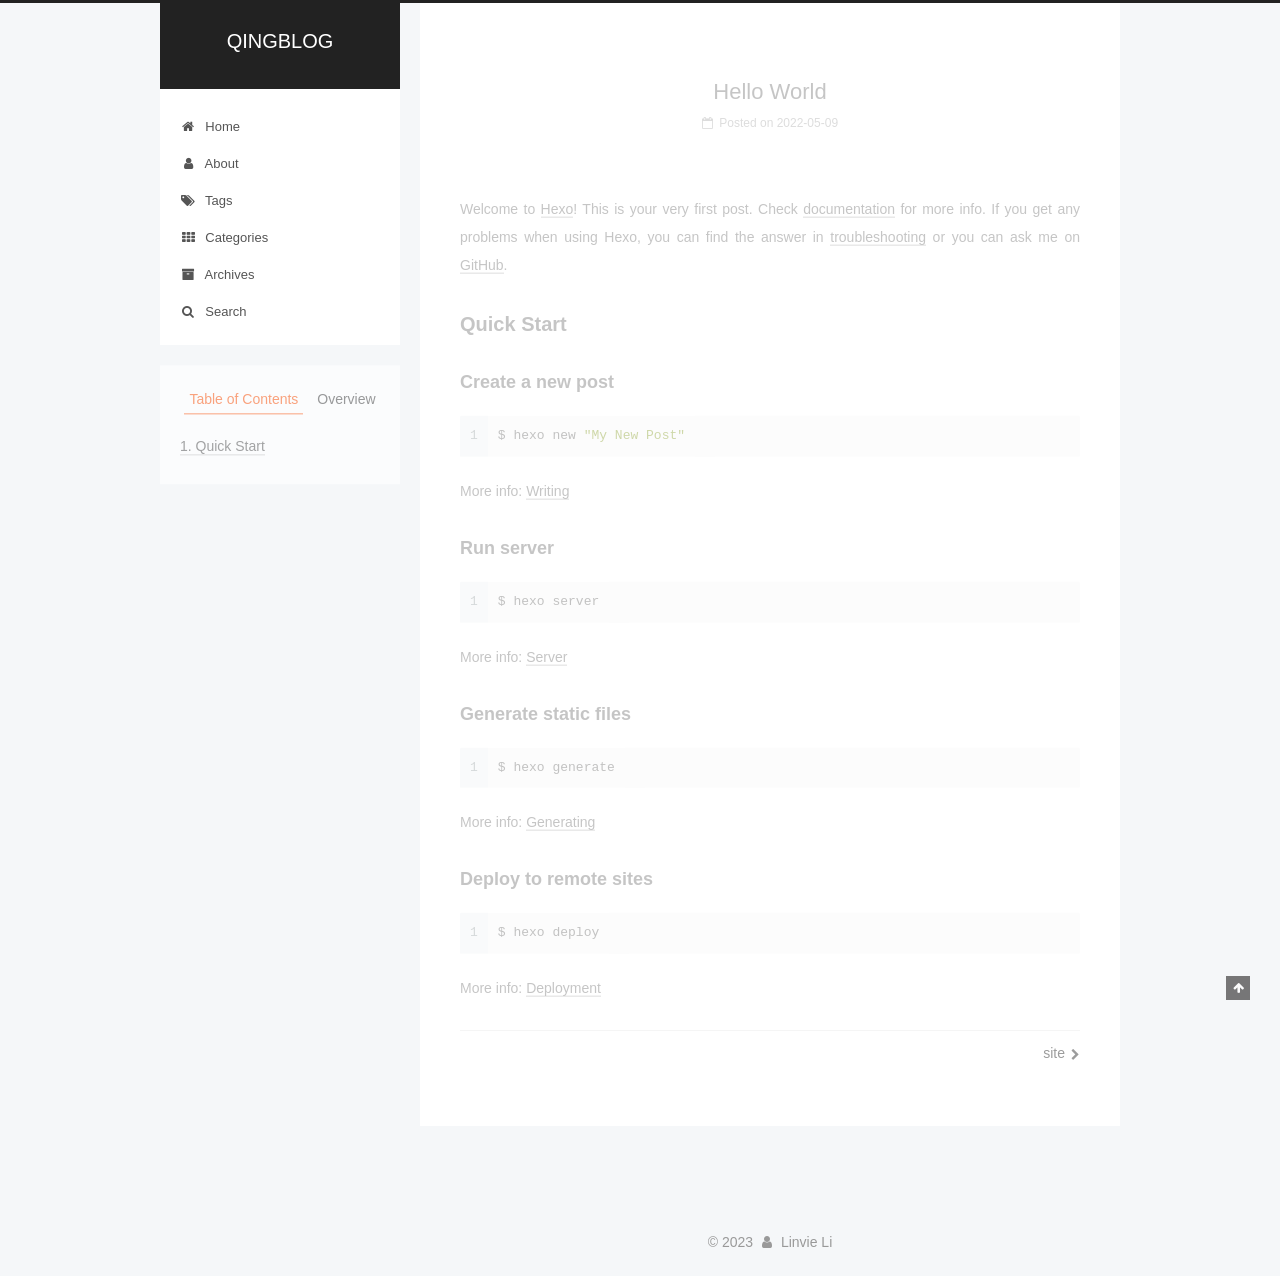
<file: 2022/05/09/hello-world/index.html>
<!DOCTYPE html>



  


<html class="theme-next pisces use-motion" lang="en,zh-Hans">
<head>
  <meta charset="UTF-8"/>
<meta http-equiv="X-UA-Compatible" content="IE=edge" />
<meta name="viewport" content="width=device-width, initial-scale=1, maximum-scale=1"/>
<meta name="theme-color" content="#222">









<meta http-equiv="Cache-Control" content="no-transform" />
<meta http-equiv="Cache-Control" content="no-siteapp" />
















  
  
  <link href="/lib/fancybox/source/jquery.fancybox.css?v=2.1.5" rel="stylesheet" type="text/css" />







<link href="/lib/font-awesome/css/font-awesome.min.css?v=4.6.2" rel="stylesheet" type="text/css" />

<link href="/css/main.css?v=5.1.4" rel="stylesheet" type="text/css" />


  <link rel="apple-touch-icon" sizes="180x180" href="/images/apple-touch-icon-next.png?v=5.1.4">


  <link rel="icon" type="image/png" sizes="32x32" href="/images/favicon-32x32-next.png?v=5.1.4">


  <link rel="icon" type="image/png" sizes="16x16" href="/images/favicon-16x16-next.png?v=5.1.4">


  <link rel="mask-icon" href="/images/logo.svg?v=5.1.4" color="#222">





  <meta name="keywords" content="Hexo, NexT" />





  <link rel="alternate" href="/atom.xml" title="QINGBLOG" type="application/atom+xml" />






<meta name="description" content="Welcome to Hexo! This is your very first post. Check documentation for more info. If you get any problems when using Hexo, you can find the answer in troubleshooting or you can ask me on GitHub. Quick">
<meta property="og:type" content="article">
<meta property="og:title" content="Hello World">
<meta property="og:url" content="http://example.com/2022/05/09/hello-world/index.html">
<meta property="og:site_name" content="QINGBLOG">
<meta property="og:description" content="Welcome to Hexo! This is your very first post. Check documentation for more info. If you get any problems when using Hexo, you can find the answer in troubleshooting or you can ask me on GitHub. Quick">
<meta property="og:locale">
<meta property="article:published_time" content="2022-05-09T09:12:55.655Z">
<meta property="article:modified_time" content="2022-05-09T09:12:55.655Z">
<meta property="article:author" content="Linvie Li">
<meta name="twitter:card" content="summary">



<script type="text/javascript" id="hexo.configurations">
  var NexT = window.NexT || {};
  var CONFIG = {
    root: '',
    scheme: 'Pisces',
    version: '5.1.4',
    sidebar: {"position":"left","display":"post","offset":12,"b2t":false,"scrollpercent":false,"onmobile":false},
    fancybox: true,
    tabs: true,
    motion: {"enable":true,"async":false,"transition":{"post_block":"fadeIn","post_header":"slideDownIn","post_body":"slideDownIn","coll_header":"slideLeftIn","sidebar":"slideUpIn"}},
    duoshuo: {
      userId: '0',
      author: 'Author'
    },
    algolia: {
      applicationID: '',
      apiKey: '',
      indexName: '',
      hits: {"per_page":10},
      labels: {"input_placeholder":"Search for Posts","hits_empty":"We didn't find any results for the search: ${query}","hits_stats":"${hits} results found in ${time} ms"}
    }
  };
</script>



  <link rel="canonical" href="http://example.com/2022/05/09/hello-world/"/>





  <title>Hello World | QINGBLOG</title>
  








<meta name="generator" content="Hexo 6.1.0"></head>

<body itemscope itemtype="http://schema.org/WebPage" lang="en,zh-Hans">

  
  
    
  

  <div class="container sidebar-position-left page-post-detail">
    <div class="headband"></div>

    <header id="header" class="header" itemscope itemtype="http://schema.org/WPHeader">
      <div class="header-inner"><div class="site-brand-wrapper">
  <div class="site-meta ">
    

    <div class="custom-logo-site-title">
      <a href="/"  class="brand" rel="start">
        <span class="logo-line-before"><i></i></span>
        <span class="site-title">QINGBLOG</span>
        <span class="logo-line-after"><i></i></span>
      </a>
    </div>
      
        <p class="site-subtitle"></p>
      
  </div>

  <div class="site-nav-toggle">
    <button>
      <span class="btn-bar"></span>
      <span class="btn-bar"></span>
      <span class="btn-bar"></span>
    </button>
  </div>
</div>

<nav class="site-nav">
  

  
    <ul id="menu" class="menu">
      
        
        <li class="menu-item menu-item-home">
          <a href="/%20" rel="section">
            
              <i class="menu-item-icon fa fa-fw fa-home"></i> <br />
            
            Home
          </a>
        </li>
      
        
        <li class="menu-item menu-item-about">
          <a href="/about/%20" rel="section">
            
              <i class="menu-item-icon fa fa-fw fa-user"></i> <br />
            
            About
          </a>
        </li>
      
        
        <li class="menu-item menu-item-tags">
          <a href="/tags/%20" rel="section">
            
              <i class="menu-item-icon fa fa-fw fa-tags"></i> <br />
            
            Tags
          </a>
        </li>
      
        
        <li class="menu-item menu-item-categories">
          <a href="/categories/%20" rel="section">
            
              <i class="menu-item-icon fa fa-fw fa-th"></i> <br />
            
            Categories
          </a>
        </li>
      
        
        <li class="menu-item menu-item-archives">
          <a href="/archives/%20" rel="section">
            
              <i class="menu-item-icon fa fa-fw fa-archive"></i> <br />
            
            Archives
          </a>
        </li>
      

      
        <li class="menu-item menu-item-search">
          
            <a href="javascript:;" class="popup-trigger">
          
            
              <i class="menu-item-icon fa fa-search fa-fw"></i> <br />
            
            Search
          </a>
        </li>
      
    </ul>
  

  
    <div class="site-search">
      
  <div class="popup search-popup local-search-popup">
  <div class="local-search-header clearfix">
    <span class="search-icon">
      <i class="fa fa-search"></i>
    </span>
    <span class="popup-btn-close">
      <i class="fa fa-times-circle"></i>
    </span>
    <div class="local-search-input-wrapper">
      <input autocomplete="off"
             placeholder="Searching..." spellcheck="false"
             type="text" id="local-search-input">
    </div>
  </div>
  <div id="local-search-result"></div>
</div>



    </div>
  
</nav>



 </div>
    </header>

    <main id="main" class="main">
      <div class="main-inner">
        <div class="content-wrap">
          <div id="content" class="content">
            

  <div id="posts" class="posts-expand">
    

  

  
  
  

  <article class="post post-type-normal" itemscope itemtype="http://schema.org/Article">
  
  
  
  <div class="post-block">
    <link itemprop="mainEntityOfPage" href="http://example.com/2022/05/09/hello-world/">

    <span hidden itemprop="author" itemscope itemtype="http://schema.org/Person">
      <meta itemprop="name" content="">
      <meta itemprop="description" content="">
      <meta itemprop="image" content="/images/avatar.gif">
    </span>

    <span hidden itemprop="publisher" itemscope itemtype="http://schema.org/Organization">
      <meta itemprop="name" content="QINGBLOG">
    </span>

    
      <header class="post-header">

        
        
          <h1 class="post-title" itemprop="name headline">Hello World</h1>
        

        <div class="post-meta">
          <span class="post-time">
            
              <span class="post-meta-item-icon">
                <i class="fa fa-calendar-o"></i>
              </span>
              
                <span class="post-meta-item-text">Posted on</span>
              
              <time title="Post created" itemprop="dateCreated datePublished" datetime="2022-05-09T17:12:55+08:00">
                2022-05-09
              </time>
            

            

            
          </span>

          

          
            
          

          
          

          

          

          

        </div>
      </header>
    

    
    
    
    <div class="post-body" itemprop="articleBody">

      
      

      
        <p>Welcome to <a target="_blank" rel="noopener" href="https://hexo.io/">Hexo</a>! This is your very first post. Check <a target="_blank" rel="noopener" href="https://hexo.io/docs/">documentation</a> for more info. If you get any problems when using Hexo, you can find the answer in <a target="_blank" rel="noopener" href="https://hexo.io/docs/troubleshooting.html">troubleshooting</a> or you can ask me on <a target="_blank" rel="noopener" href="https://github.com/hexojs/hexo/issues">GitHub</a>.</p>
<h2 id="Quick-Start"><a href="#Quick-Start" class="headerlink" title="Quick Start"></a>Quick Start</h2><h3 id="Create-a-new-post"><a href="#Create-a-new-post" class="headerlink" title="Create a new post"></a>Create a new post</h3><figure class="highlight bash"><table><tr><td class="gutter"><pre><span class="line">1</span><br></pre></td><td class="code"><pre><span class="line">$ hexo new <span class="string">&quot;My New Post&quot;</span></span><br></pre></td></tr></table></figure>

<p>More info: <a target="_blank" rel="noopener" href="https://hexo.io/docs/writing.html">Writing</a></p>
<h3 id="Run-server"><a href="#Run-server" class="headerlink" title="Run server"></a>Run server</h3><figure class="highlight bash"><table><tr><td class="gutter"><pre><span class="line">1</span><br></pre></td><td class="code"><pre><span class="line">$ hexo server</span><br></pre></td></tr></table></figure>

<p>More info: <a target="_blank" rel="noopener" href="https://hexo.io/docs/server.html">Server</a></p>
<h3 id="Generate-static-files"><a href="#Generate-static-files" class="headerlink" title="Generate static files"></a>Generate static files</h3><figure class="highlight bash"><table><tr><td class="gutter"><pre><span class="line">1</span><br></pre></td><td class="code"><pre><span class="line">$ hexo generate</span><br></pre></td></tr></table></figure>

<p>More info: <a target="_blank" rel="noopener" href="https://hexo.io/docs/generating.html">Generating</a></p>
<h3 id="Deploy-to-remote-sites"><a href="#Deploy-to-remote-sites" class="headerlink" title="Deploy to remote sites"></a>Deploy to remote sites</h3><figure class="highlight bash"><table><tr><td class="gutter"><pre><span class="line">1</span><br></pre></td><td class="code"><pre><span class="line">$ hexo deploy</span><br></pre></td></tr></table></figure>

<p>More info: <a target="_blank" rel="noopener" href="https://hexo.io/docs/one-command-deployment.html">Deployment</a></p>

      
    </div>
    
    
    

    

    

    

    <footer class="post-footer">
      

      
      
      

      
        <div class="post-nav">
          <div class="post-nav-next post-nav-item">
            
          </div>

          <span class="post-nav-divider"></span>

          <div class="post-nav-prev post-nav-item">
            
              <a href="/2022/05/09/site/" rel="prev" title="site">
                site <i class="fa fa-chevron-right"></i>
              </a>
            
          </div>
        </div>
      

      
      
    </footer>
  </div>
  
  
  
  </article>



    <div class="post-spread">
      
    </div>
  </div>


          </div>
          


          

  



        </div>
        
          
  
  <div class="sidebar-toggle">
    <div class="sidebar-toggle-line-wrap">
      <span class="sidebar-toggle-line sidebar-toggle-line-first"></span>
      <span class="sidebar-toggle-line sidebar-toggle-line-middle"></span>
      <span class="sidebar-toggle-line sidebar-toggle-line-last"></span>
    </div>
  </div>

  <aside id="sidebar" class="sidebar">
    
    <div class="sidebar-inner">

      

      
        <ul class="sidebar-nav motion-element">
          <li class="sidebar-nav-toc sidebar-nav-active" data-target="post-toc-wrap">
            Table of Contents
          </li>
          <li class="sidebar-nav-overview" data-target="site-overview-wrap">
            Overview
          </li>
        </ul>
      

      <section class="site-overview-wrap sidebar-panel">
        <div class="site-overview">
          <div class="site-author motion-element" itemprop="author" itemscope itemtype="http://schema.org/Person">
            
              <p class="site-author-name" itemprop="name"></p>
              <p class="site-description motion-element" itemprop="description"></p>
          </div>

          <nav class="site-state motion-element">

            
              <div class="site-state-item site-state-posts">
              
                <a href="/archives/%20%7C%7C%20archive">
              
                  <span class="site-state-item-count">3</span>
                  <span class="site-state-item-name">posts</span>
                </a>
              </div>
            

            

            
              
              
              <div class="site-state-item site-state-tags">
                
                  <span class="site-state-item-count">1</span>
                  <span class="site-state-item-name">tags</span>
                
              </div>
            

          </nav>

          
            <div class="feed-link motion-element">
              <a href="/atom.xml" rel="alternate">
                <i class="fa fa-rss"></i>
                RSS
              </a>
            </div>
          

          

          
          

          
          

          

        </div>
      </section>

      
      <!--noindex-->
        <section class="post-toc-wrap motion-element sidebar-panel sidebar-panel-active">
          <div class="post-toc">

            
              
            

            
              <div class="post-toc-content"><ol class="nav"><li class="nav-item nav-level-2"><a class="nav-link" href="#Quick-Start"><span class="nav-number">1.</span> <span class="nav-text">Quick Start</span></a><ol class="nav-child"><li class="nav-item nav-level-3"><a class="nav-link" href="#Create-a-new-post"><span class="nav-number">1.1.</span> <span class="nav-text">Create a new post</span></a></li><li class="nav-item nav-level-3"><a class="nav-link" href="#Run-server"><span class="nav-number">1.2.</span> <span class="nav-text">Run server</span></a></li><li class="nav-item nav-level-3"><a class="nav-link" href="#Generate-static-files"><span class="nav-number">1.3.</span> <span class="nav-text">Generate static files</span></a></li><li class="nav-item nav-level-3"><a class="nav-link" href="#Deploy-to-remote-sites"><span class="nav-number">1.4.</span> <span class="nav-text">Deploy to remote sites</span></a></li></ol></li></ol></div>
            

          </div>
        </section>
      <!--/noindex-->
      

      

    </div>
  </aside>


        
      </div>
    </main>

    <footer id="footer" class="footer">
      <div class="footer-inner">
        <div class="copyright">&copy; <span itemprop="copyrightYear">2023</span>
  <span class="with-love">
    <i class="fa fa-user"></i>
  </span>
  <span class="author" itemprop="copyrightHolder">Linvie Li</span>

  
</div>

<!--

  <div class="powered-by">Powered by <a class="theme-link" target="_blank" href="https://hexo.io">Hexo</a></div>



  <span class="post-meta-divider">|</span>



  <div class="theme-info">Theme &mdash; <a class="theme-link" target="_blank" href="https://github.com/iissnan/hexo-theme-next">NexT.Pisces</a> v5.1.4</div>

-->



        







        
      </div>
    </footer>

    
      <div class="back-to-top">
        <i class="fa fa-arrow-up"></i>
        
      </div>
    

    

  </div>

  

<script type="text/javascript">
  if (Object.prototype.toString.call(window.Promise) !== '[object Function]') {
    window.Promise = null;
  }
</script>









  












  
  
    <script type="text/javascript" src="/lib/jquery/index.js?v=2.1.3"></script>
  

  
  
    <script type="text/javascript" src="/lib/fastclick/lib/fastclick.min.js?v=1.0.6"></script>
  

  
  
    <script type="text/javascript" src="/lib/jquery_lazyload/jquery.lazyload.js?v=1.9.7"></script>
  

  
  
    <script type="text/javascript" src="/lib/velocity/velocity.min.js?v=1.2.1"></script>
  

  
  
    <script type="text/javascript" src="/lib/velocity/velocity.ui.min.js?v=1.2.1"></script>
  

  
  
    <script type="text/javascript" src="/lib/fancybox/source/jquery.fancybox.pack.js?v=2.1.5"></script>
  


  


  <script type="text/javascript" src="/js/src/utils.js?v=5.1.4"></script>

  <script type="text/javascript" src="/js/src/motion.js?v=5.1.4"></script>



  
  


  <script type="text/javascript" src="/js/src/affix.js?v=5.1.4"></script>

  <script type="text/javascript" src="/js/src/schemes/pisces.js?v=5.1.4"></script>



  
  <script type="text/javascript" src="/js/src/scrollspy.js?v=5.1.4"></script>
<script type="text/javascript" src="/js/src/post-details.js?v=5.1.4"></script>



  


  <script type="text/javascript" src="/js/src/bootstrap.js?v=5.1.4"></script>



  


  




	





  





  












  

  <script type="text/javascript">
    // Popup Window;
    var isfetched = false;
    var isXml = true;
    // Search DB path;
    var search_path = "search.xml";
    if (search_path.length === 0) {
      search_path = "search.xml";
    } else if (/json$/i.test(search_path)) {
      isXml = false;
    }
    var path = "/" + search_path;
    // monitor main search box;

    var onPopupClose = function (e) {
      $('.popup').hide();
      $('#local-search-input').val('');
      $('.search-result-list').remove();
      $('#no-result').remove();
      $(".local-search-pop-overlay").remove();
      $('body').css('overflow', '');
    }

    function proceedsearch() {
      $("body")
        .append('<div class="search-popup-overlay local-search-pop-overlay"></div>')
        .css('overflow', 'hidden');
      $('.search-popup-overlay').click(onPopupClose);
      $('.popup').toggle();
      var $localSearchInput = $('#local-search-input');
      $localSearchInput.attr("autocapitalize", "none");
      $localSearchInput.attr("autocorrect", "off");
      $localSearchInput.focus();
    }

    // search function;
    var searchFunc = function(path, search_id, content_id) {
      'use strict';

      // start loading animation
      $("body")
        .append('<div class="search-popup-overlay local-search-pop-overlay">' +
          '<div id="search-loading-icon">' +
          '<i class="fa fa-spinner fa-pulse fa-5x fa-fw"></i>' +
          '</div>' +
          '</div>')
        .css('overflow', 'hidden');
      $("#search-loading-icon").css('margin', '20% auto 0 auto').css('text-align', 'center');

      $.ajax({
        url: path,
        dataType: isXml ? "xml" : "json",
        async: true,
        success: function(res) {
          // get the contents from search data
          isfetched = true;
          $('.popup').detach().appendTo('.header-inner');
          var datas = isXml ? $("entry", res).map(function() {
            return {
              title: $("title", this).text(),
              content: $("content",this).text(),
              url: $("url" , this).text()
            };
          }).get() : res;
          var input = document.getElementById(search_id);
          var resultContent = document.getElementById(content_id);
          var inputEventFunction = function() {
            var searchText = input.value.trim().toLowerCase();
            var keywords = searchText.split(/[\s\-]+/);
            if (keywords.length > 1) {
              keywords.push(searchText);
            }
            var resultItems = [];
            if (searchText.length > 0) {
              // perform local searching
              datas.forEach(function(data) {
                var isMatch = false;
                var hitCount = 0;
                var searchTextCount = 0;
                var title = data.title.trim();
                var titleInLowerCase = title.toLowerCase();
                var content = data.content.trim().replace(/<[^>]+>/g,"");
                var contentInLowerCase = content.toLowerCase();
                var articleUrl = decodeURIComponent(data.url);
                var indexOfTitle = [];
                var indexOfContent = [];
                // only match articles with not empty titles
                if(title != '') {
                  keywords.forEach(function(keyword) {
                    function getIndexByWord(word, text, caseSensitive) {
                      var wordLen = word.length;
                      if (wordLen === 0) {
                        return [];
                      }
                      var startPosition = 0, position = [], index = [];
                      if (!caseSensitive) {
                        text = text.toLowerCase();
                        word = word.toLowerCase();
                      }
                      while ((position = text.indexOf(word, startPosition)) > -1) {
                        index.push({position: position, word: word});
                        startPosition = position + wordLen;
                      }
                      return index;
                    }

                    indexOfTitle = indexOfTitle.concat(getIndexByWord(keyword, titleInLowerCase, false));
                    indexOfContent = indexOfContent.concat(getIndexByWord(keyword, contentInLowerCase, false));
                  });
                  if (indexOfTitle.length > 0 || indexOfContent.length > 0) {
                    isMatch = true;
                    hitCount = indexOfTitle.length + indexOfContent.length;
                  }
                }

                // show search results

                if (isMatch) {
                  // sort index by position of keyword

                  [indexOfTitle, indexOfContent].forEach(function (index) {
                    index.sort(function (itemLeft, itemRight) {
                      if (itemRight.position !== itemLeft.position) {
                        return itemRight.position - itemLeft.position;
                      } else {
                        return itemLeft.word.length - itemRight.word.length;
                      }
                    });
                  });

                  // merge hits into slices

                  function mergeIntoSlice(text, start, end, index) {
                    var item = index[index.length - 1];
                    var position = item.position;
                    var word = item.word;
                    var hits = [];
                    var searchTextCountInSlice = 0;
                    while (position + word.length <= end && index.length != 0) {
                      if (word === searchText) {
                        searchTextCountInSlice++;
                      }
                      hits.push({position: position, length: word.length});
                      var wordEnd = position + word.length;

                      // move to next position of hit

                      index.pop();
                      while (index.length != 0) {
                        item = index[index.length - 1];
                        position = item.position;
                        word = item.word;
                        if (wordEnd > position) {
                          index.pop();
                        } else {
                          break;
                        }
                      }
                    }
                    searchTextCount += searchTextCountInSlice;
                    return {
                      hits: hits,
                      start: start,
                      end: end,
                      searchTextCount: searchTextCountInSlice
                    };
                  }

                  var slicesOfTitle = [];
                  if (indexOfTitle.length != 0) {
                    slicesOfTitle.push(mergeIntoSlice(title, 0, title.length, indexOfTitle));
                  }

                  var slicesOfContent = [];
                  while (indexOfContent.length != 0) {
                    var item = indexOfContent[indexOfContent.length - 1];
                    var position = item.position;
                    var word = item.word;
                    // cut out 100 characters
                    var start = position - 20;
                    var end = position + 80;
                    if(start < 0){
                      start = 0;
                    }
                    if (end < position + word.length) {
                      end = position + word.length;
                    }
                    if(end > content.length){
                      end = content.length;
                    }
                    slicesOfContent.push(mergeIntoSlice(content, start, end, indexOfContent));
                  }

                  // sort slices in content by search text's count and hits' count

                  slicesOfContent.sort(function (sliceLeft, sliceRight) {
                    if (sliceLeft.searchTextCount !== sliceRight.searchTextCount) {
                      return sliceRight.searchTextCount - sliceLeft.searchTextCount;
                    } else if (sliceLeft.hits.length !== sliceRight.hits.length) {
                      return sliceRight.hits.length - sliceLeft.hits.length;
                    } else {
                      return sliceLeft.start - sliceRight.start;
                    }
                  });

                  // select top N slices in content

                  var upperBound = parseInt('1');
                  if (upperBound >= 0) {
                    slicesOfContent = slicesOfContent.slice(0, upperBound);
                  }

                  // highlight title and content

                  function highlightKeyword(text, slice) {
                    var result = '';
                    var prevEnd = slice.start;
                    slice.hits.forEach(function (hit) {
                      result += text.substring(prevEnd, hit.position);
                      var end = hit.position + hit.length;
                      result += '<b class="search-keyword">' + text.substring(hit.position, end) + '</b>';
                      prevEnd = end;
                    });
                    result += text.substring(prevEnd, slice.end);
                    return result;
                  }

                  var resultItem = '';

                  if (slicesOfTitle.length != 0) {
                    resultItem += "<li><a href='" + articleUrl + "' class='search-result-title'>" + highlightKeyword(title, slicesOfTitle[0]) + "</a>";
                  } else {
                    resultItem += "<li><a href='" + articleUrl + "' class='search-result-title'>" + title + "</a>";
                  }

                  slicesOfContent.forEach(function (slice) {
                    resultItem += "<a href='" + articleUrl + "'>" +
                      "<p class=\"search-result\">" + highlightKeyword(content, slice) +
                      "...</p>" + "</a>";
                  });

                  resultItem += "</li>";
                  resultItems.push({
                    item: resultItem,
                    searchTextCount: searchTextCount,
                    hitCount: hitCount,
                    id: resultItems.length
                  });
                }
              })
            };
            if (keywords.length === 1 && keywords[0] === "") {
              resultContent.innerHTML = '<div id="no-result"><i class="fa fa-search fa-5x" /></div>'
            } else if (resultItems.length === 0) {
              resultContent.innerHTML = '<div id="no-result"><i class="fa fa-frown-o fa-5x" /></div>'
            } else {
              resultItems.sort(function (resultLeft, resultRight) {
                if (resultLeft.searchTextCount !== resultRight.searchTextCount) {
                  return resultRight.searchTextCount - resultLeft.searchTextCount;
                } else if (resultLeft.hitCount !== resultRight.hitCount) {
                  return resultRight.hitCount - resultLeft.hitCount;
                } else {
                  return resultRight.id - resultLeft.id;
                }
              });
              var searchResultList = '<ul class=\"search-result-list\">';
              resultItems.forEach(function (result) {
                searchResultList += result.item;
              })
              searchResultList += "</ul>";
              resultContent.innerHTML = searchResultList;
            }
          }

          if ('auto' === 'auto') {
            input.addEventListener('input', inputEventFunction);
          } else {
            $('.search-icon').click(inputEventFunction);
            input.addEventListener('keypress', function (event) {
              if (event.keyCode === 13) {
                inputEventFunction();
              }
            });
          }

          // remove loading animation
          $(".local-search-pop-overlay").remove();
          $('body').css('overflow', '');

          proceedsearch();
        }
      });
    }

    // handle and trigger popup window;
    $('.popup-trigger').click(function(e) {
      e.stopPropagation();
      if (isfetched === false) {
        searchFunc(path, 'local-search-input', 'local-search-result');
      } else {
        proceedsearch();
      };
    });

    $('.popup-btn-close').click(onPopupClose);
    $('.popup').click(function(e){
      e.stopPropagation();
    });
    $(document).on('keyup', function (event) {
      var shouldDismissSearchPopup = event.which === 27 &&
        $('.search-popup').is(':visible');
      if (shouldDismissSearchPopup) {
        onPopupClose();
      }
    });
  </script>





  

  

  

  
  

  

  

  

</body>
</html>
</file>
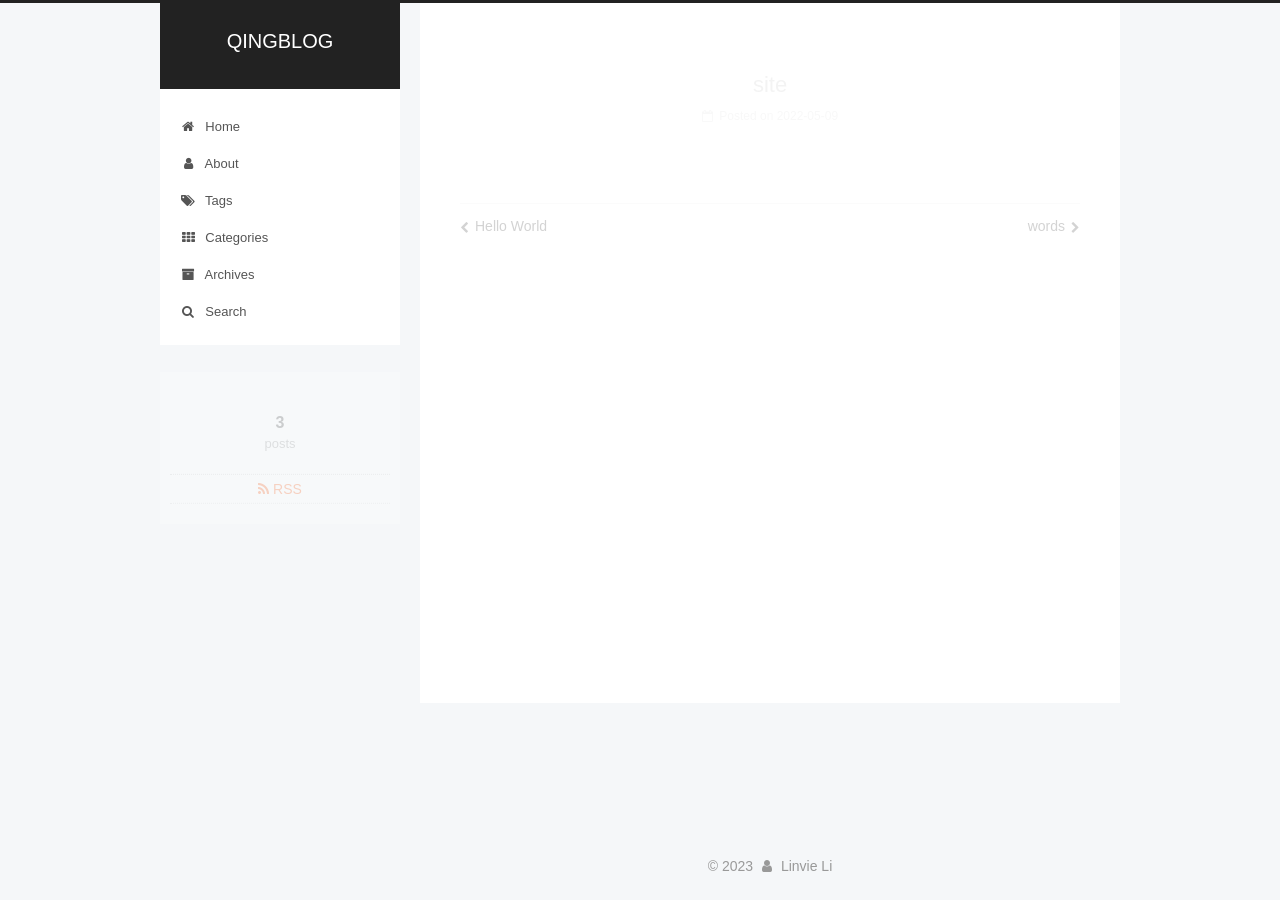
<file: 2022/05/09/site/index.html>
<!DOCTYPE html>



  


<html class="theme-next pisces use-motion" lang="en,zh-Hans">
<head>
  <meta charset="UTF-8"/>
<meta http-equiv="X-UA-Compatible" content="IE=edge" />
<meta name="viewport" content="width=device-width, initial-scale=1, maximum-scale=1"/>
<meta name="theme-color" content="#222">









<meta http-equiv="Cache-Control" content="no-transform" />
<meta http-equiv="Cache-Control" content="no-siteapp" />
















  
  
  <link href="/lib/fancybox/source/jquery.fancybox.css?v=2.1.5" rel="stylesheet" type="text/css" />







<link href="/lib/font-awesome/css/font-awesome.min.css?v=4.6.2" rel="stylesheet" type="text/css" />

<link href="/css/main.css?v=5.1.4" rel="stylesheet" type="text/css" />


  <link rel="apple-touch-icon" sizes="180x180" href="/images/apple-touch-icon-next.png?v=5.1.4">


  <link rel="icon" type="image/png" sizes="32x32" href="/images/favicon-32x32-next.png?v=5.1.4">


  <link rel="icon" type="image/png" sizes="16x16" href="/images/favicon-16x16-next.png?v=5.1.4">


  <link rel="mask-icon" href="/images/logo.svg?v=5.1.4" color="#222">





  <meta name="keywords" content="Hexo, NexT" />





  <link rel="alternate" href="/atom.xml" title="QINGBLOG" type="application/atom+xml" />






<meta property="og:type" content="article">
<meta property="og:title" content="site">
<meta property="og:url" content="http://example.com/2022/05/09/site/index.html">
<meta property="og:site_name" content="QINGBLOG">
<meta property="og:locale">
<meta property="article:published_time" content="2022-05-09T14:03:50.000Z">
<meta property="article:modified_time" content="2022-05-09T14:03:50.445Z">
<meta property="article:author" content="Linvie Li">
<meta name="twitter:card" content="summary">



<script type="text/javascript" id="hexo.configurations">
  var NexT = window.NexT || {};
  var CONFIG = {
    root: '',
    scheme: 'Pisces',
    version: '5.1.4',
    sidebar: {"position":"left","display":"post","offset":12,"b2t":false,"scrollpercent":false,"onmobile":false},
    fancybox: true,
    tabs: true,
    motion: {"enable":true,"async":false,"transition":{"post_block":"fadeIn","post_header":"slideDownIn","post_body":"slideDownIn","coll_header":"slideLeftIn","sidebar":"slideUpIn"}},
    duoshuo: {
      userId: '0',
      author: 'Author'
    },
    algolia: {
      applicationID: '',
      apiKey: '',
      indexName: '',
      hits: {"per_page":10},
      labels: {"input_placeholder":"Search for Posts","hits_empty":"We didn't find any results for the search: ${query}","hits_stats":"${hits} results found in ${time} ms"}
    }
  };
</script>



  <link rel="canonical" href="http://example.com/2022/05/09/site/"/>





  <title>site | QINGBLOG</title>
  








<meta name="generator" content="Hexo 6.1.0"></head>

<body itemscope itemtype="http://schema.org/WebPage" lang="en,zh-Hans">

  
  
    
  

  <div class="container sidebar-position-left page-post-detail">
    <div class="headband"></div>

    <header id="header" class="header" itemscope itemtype="http://schema.org/WPHeader">
      <div class="header-inner"><div class="site-brand-wrapper">
  <div class="site-meta ">
    

    <div class="custom-logo-site-title">
      <a href="/"  class="brand" rel="start">
        <span class="logo-line-before"><i></i></span>
        <span class="site-title">QINGBLOG</span>
        <span class="logo-line-after"><i></i></span>
      </a>
    </div>
      
        <p class="site-subtitle"></p>
      
  </div>

  <div class="site-nav-toggle">
    <button>
      <span class="btn-bar"></span>
      <span class="btn-bar"></span>
      <span class="btn-bar"></span>
    </button>
  </div>
</div>

<nav class="site-nav">
  

  
    <ul id="menu" class="menu">
      
        
        <li class="menu-item menu-item-home">
          <a href="/%20" rel="section">
            
              <i class="menu-item-icon fa fa-fw fa-home"></i> <br />
            
            Home
          </a>
        </li>
      
        
        <li class="menu-item menu-item-about">
          <a href="/about/%20" rel="section">
            
              <i class="menu-item-icon fa fa-fw fa-user"></i> <br />
            
            About
          </a>
        </li>
      
        
        <li class="menu-item menu-item-tags">
          <a href="/tags/%20" rel="section">
            
              <i class="menu-item-icon fa fa-fw fa-tags"></i> <br />
            
            Tags
          </a>
        </li>
      
        
        <li class="menu-item menu-item-categories">
          <a href="/categories/%20" rel="section">
            
              <i class="menu-item-icon fa fa-fw fa-th"></i> <br />
            
            Categories
          </a>
        </li>
      
        
        <li class="menu-item menu-item-archives">
          <a href="/archives/%20" rel="section">
            
              <i class="menu-item-icon fa fa-fw fa-archive"></i> <br />
            
            Archives
          </a>
        </li>
      

      
        <li class="menu-item menu-item-search">
          
            <a href="javascript:;" class="popup-trigger">
          
            
              <i class="menu-item-icon fa fa-search fa-fw"></i> <br />
            
            Search
          </a>
        </li>
      
    </ul>
  

  
    <div class="site-search">
      
  <div class="popup search-popup local-search-popup">
  <div class="local-search-header clearfix">
    <span class="search-icon">
      <i class="fa fa-search"></i>
    </span>
    <span class="popup-btn-close">
      <i class="fa fa-times-circle"></i>
    </span>
    <div class="local-search-input-wrapper">
      <input autocomplete="off"
             placeholder="Searching..." spellcheck="false"
             type="text" id="local-search-input">
    </div>
  </div>
  <div id="local-search-result"></div>
</div>



    </div>
  
</nav>



 </div>
    </header>

    <main id="main" class="main">
      <div class="main-inner">
        <div class="content-wrap">
          <div id="content" class="content">
            

  <div id="posts" class="posts-expand">
    

  

  
  
  

  <article class="post post-type-normal" itemscope itemtype="http://schema.org/Article">
  
  
  
  <div class="post-block">
    <link itemprop="mainEntityOfPage" href="http://example.com/2022/05/09/site/">

    <span hidden itemprop="author" itemscope itemtype="http://schema.org/Person">
      <meta itemprop="name" content="">
      <meta itemprop="description" content="">
      <meta itemprop="image" content="/images/avatar.gif">
    </span>

    <span hidden itemprop="publisher" itemscope itemtype="http://schema.org/Organization">
      <meta itemprop="name" content="QINGBLOG">
    </span>

    
      <header class="post-header">

        
        
          <h1 class="post-title" itemprop="name headline">site</h1>
        

        <div class="post-meta">
          <span class="post-time">
            
              <span class="post-meta-item-icon">
                <i class="fa fa-calendar-o"></i>
              </span>
              
                <span class="post-meta-item-text">Posted on</span>
              
              <time title="Post created" itemprop="dateCreated datePublished" datetime="2022-05-09T22:03:50+08:00">
                2022-05-09
              </time>
            

            

            
          </span>

          

          
            
          

          
          

          

          

          

        </div>
      </header>
    

    
    
    
    <div class="post-body" itemprop="articleBody">

      
      

      
        
      
    </div>
    
    
    

    

    

    

    <footer class="post-footer">
      

      
      
      

      
        <div class="post-nav">
          <div class="post-nav-next post-nav-item">
            
              <a href="/2022/05/09/hello-world/" rel="next" title="Hello World">
                <i class="fa fa-chevron-left"></i> Hello World
              </a>
            
          </div>

          <span class="post-nav-divider"></span>

          <div class="post-nav-prev post-nav-item">
            
              <a href="/2023/02/05/words/" rel="prev" title="words">
                words <i class="fa fa-chevron-right"></i>
              </a>
            
          </div>
        </div>
      

      
      
    </footer>
  </div>
  
  
  
  </article>



    <div class="post-spread">
      
    </div>
  </div>


          </div>
          


          

  



        </div>
        
          
  
  <div class="sidebar-toggle">
    <div class="sidebar-toggle-line-wrap">
      <span class="sidebar-toggle-line sidebar-toggle-line-first"></span>
      <span class="sidebar-toggle-line sidebar-toggle-line-middle"></span>
      <span class="sidebar-toggle-line sidebar-toggle-line-last"></span>
    </div>
  </div>

  <aside id="sidebar" class="sidebar">
    
    <div class="sidebar-inner">

      

      

      <section class="site-overview-wrap sidebar-panel sidebar-panel-active">
        <div class="site-overview">
          <div class="site-author motion-element" itemprop="author" itemscope itemtype="http://schema.org/Person">
            
              <p class="site-author-name" itemprop="name"></p>
              <p class="site-description motion-element" itemprop="description"></p>
          </div>

          <nav class="site-state motion-element">

            
              <div class="site-state-item site-state-posts">
              
                <a href="/archives/%20%7C%7C%20archive">
              
                  <span class="site-state-item-count">3</span>
                  <span class="site-state-item-name">posts</span>
                </a>
              </div>
            

            

            

          </nav>

          
            <div class="feed-link motion-element">
              <a href="/atom.xml" rel="alternate">
                <i class="fa fa-rss"></i>
                RSS
              </a>
            </div>
          

          

          
          

          
          

          

        </div>
      </section>

      

      

    </div>
  </aside>


        
      </div>
    </main>

    <footer id="footer" class="footer">
      <div class="footer-inner">
        <div class="copyright">&copy; <span itemprop="copyrightYear">2023</span>
  <span class="with-love">
    <i class="fa fa-user"></i>
  </span>
  <span class="author" itemprop="copyrightHolder">Linvie Li</span>

  
</div>

<!--

  <div class="powered-by">Powered by <a class="theme-link" target="_blank" href="https://hexo.io">Hexo</a></div>



  <span class="post-meta-divider">|</span>



  <div class="theme-info">Theme &mdash; <a class="theme-link" target="_blank" href="https://github.com/iissnan/hexo-theme-next">NexT.Pisces</a> v5.1.4</div>

-->



        







        
      </div>
    </footer>

    
      <div class="back-to-top">
        <i class="fa fa-arrow-up"></i>
        
      </div>
    

    

  </div>

  

<script type="text/javascript">
  if (Object.prototype.toString.call(window.Promise) !== '[object Function]') {
    window.Promise = null;
  }
</script>









  












  
  
    <script type="text/javascript" src="/lib/jquery/index.js?v=2.1.3"></script>
  

  
  
    <script type="text/javascript" src="/lib/fastclick/lib/fastclick.min.js?v=1.0.6"></script>
  

  
  
    <script type="text/javascript" src="/lib/jquery_lazyload/jquery.lazyload.js?v=1.9.7"></script>
  

  
  
    <script type="text/javascript" src="/lib/velocity/velocity.min.js?v=1.2.1"></script>
  

  
  
    <script type="text/javascript" src="/lib/velocity/velocity.ui.min.js?v=1.2.1"></script>
  

  
  
    <script type="text/javascript" src="/lib/fancybox/source/jquery.fancybox.pack.js?v=2.1.5"></script>
  


  


  <script type="text/javascript" src="/js/src/utils.js?v=5.1.4"></script>

  <script type="text/javascript" src="/js/src/motion.js?v=5.1.4"></script>



  
  


  <script type="text/javascript" src="/js/src/affix.js?v=5.1.4"></script>

  <script type="text/javascript" src="/js/src/schemes/pisces.js?v=5.1.4"></script>



  
  <script type="text/javascript" src="/js/src/scrollspy.js?v=5.1.4"></script>
<script type="text/javascript" src="/js/src/post-details.js?v=5.1.4"></script>



  


  <script type="text/javascript" src="/js/src/bootstrap.js?v=5.1.4"></script>



  


  




	





  





  












  

  <script type="text/javascript">
    // Popup Window;
    var isfetched = false;
    var isXml = true;
    // Search DB path;
    var search_path = "search.xml";
    if (search_path.length === 0) {
      search_path = "search.xml";
    } else if (/json$/i.test(search_path)) {
      isXml = false;
    }
    var path = "/" + search_path;
    // monitor main search box;

    var onPopupClose = function (e) {
      $('.popup').hide();
      $('#local-search-input').val('');
      $('.search-result-list').remove();
      $('#no-result').remove();
      $(".local-search-pop-overlay").remove();
      $('body').css('overflow', '');
    }

    function proceedsearch() {
      $("body")
        .append('<div class="search-popup-overlay local-search-pop-overlay"></div>')
        .css('overflow', 'hidden');
      $('.search-popup-overlay').click(onPopupClose);
      $('.popup').toggle();
      var $localSearchInput = $('#local-search-input');
      $localSearchInput.attr("autocapitalize", "none");
      $localSearchInput.attr("autocorrect", "off");
      $localSearchInput.focus();
    }

    // search function;
    var searchFunc = function(path, search_id, content_id) {
      'use strict';

      // start loading animation
      $("body")
        .append('<div class="search-popup-overlay local-search-pop-overlay">' +
          '<div id="search-loading-icon">' +
          '<i class="fa fa-spinner fa-pulse fa-5x fa-fw"></i>' +
          '</div>' +
          '</div>')
        .css('overflow', 'hidden');
      $("#search-loading-icon").css('margin', '20% auto 0 auto').css('text-align', 'center');

      $.ajax({
        url: path,
        dataType: isXml ? "xml" : "json",
        async: true,
        success: function(res) {
          // get the contents from search data
          isfetched = true;
          $('.popup').detach().appendTo('.header-inner');
          var datas = isXml ? $("entry", res).map(function() {
            return {
              title: $("title", this).text(),
              content: $("content",this).text(),
              url: $("url" , this).text()
            };
          }).get() : res;
          var input = document.getElementById(search_id);
          var resultContent = document.getElementById(content_id);
          var inputEventFunction = function() {
            var searchText = input.value.trim().toLowerCase();
            var keywords = searchText.split(/[\s\-]+/);
            if (keywords.length > 1) {
              keywords.push(searchText);
            }
            var resultItems = [];
            if (searchText.length > 0) {
              // perform local searching
              datas.forEach(function(data) {
                var isMatch = false;
                var hitCount = 0;
                var searchTextCount = 0;
                var title = data.title.trim();
                var titleInLowerCase = title.toLowerCase();
                var content = data.content.trim().replace(/<[^>]+>/g,"");
                var contentInLowerCase = content.toLowerCase();
                var articleUrl = decodeURIComponent(data.url);
                var indexOfTitle = [];
                var indexOfContent = [];
                // only match articles with not empty titles
                if(title != '') {
                  keywords.forEach(function(keyword) {
                    function getIndexByWord(word, text, caseSensitive) {
                      var wordLen = word.length;
                      if (wordLen === 0) {
                        return [];
                      }
                      var startPosition = 0, position = [], index = [];
                      if (!caseSensitive) {
                        text = text.toLowerCase();
                        word = word.toLowerCase();
                      }
                      while ((position = text.indexOf(word, startPosition)) > -1) {
                        index.push({position: position, word: word});
                        startPosition = position + wordLen;
                      }
                      return index;
                    }

                    indexOfTitle = indexOfTitle.concat(getIndexByWord(keyword, titleInLowerCase, false));
                    indexOfContent = indexOfContent.concat(getIndexByWord(keyword, contentInLowerCase, false));
                  });
                  if (indexOfTitle.length > 0 || indexOfContent.length > 0) {
                    isMatch = true;
                    hitCount = indexOfTitle.length + indexOfContent.length;
                  }
                }

                // show search results

                if (isMatch) {
                  // sort index by position of keyword

                  [indexOfTitle, indexOfContent].forEach(function (index) {
                    index.sort(function (itemLeft, itemRight) {
                      if (itemRight.position !== itemLeft.position) {
                        return itemRight.position - itemLeft.position;
                      } else {
                        return itemLeft.word.length - itemRight.word.length;
                      }
                    });
                  });

                  // merge hits into slices

                  function mergeIntoSlice(text, start, end, index) {
                    var item = index[index.length - 1];
                    var position = item.position;
                    var word = item.word;
                    var hits = [];
                    var searchTextCountInSlice = 0;
                    while (position + word.length <= end && index.length != 0) {
                      if (word === searchText) {
                        searchTextCountInSlice++;
                      }
                      hits.push({position: position, length: word.length});
                      var wordEnd = position + word.length;

                      // move to next position of hit

                      index.pop();
                      while (index.length != 0) {
                        item = index[index.length - 1];
                        position = item.position;
                        word = item.word;
                        if (wordEnd > position) {
                          index.pop();
                        } else {
                          break;
                        }
                      }
                    }
                    searchTextCount += searchTextCountInSlice;
                    return {
                      hits: hits,
                      start: start,
                      end: end,
                      searchTextCount: searchTextCountInSlice
                    };
                  }

                  var slicesOfTitle = [];
                  if (indexOfTitle.length != 0) {
                    slicesOfTitle.push(mergeIntoSlice(title, 0, title.length, indexOfTitle));
                  }

                  var slicesOfContent = [];
                  while (indexOfContent.length != 0) {
                    var item = indexOfContent[indexOfContent.length - 1];
                    var position = item.position;
                    var word = item.word;
                    // cut out 100 characters
                    var start = position - 20;
                    var end = position + 80;
                    if(start < 0){
                      start = 0;
                    }
                    if (end < position + word.length) {
                      end = position + word.length;
                    }
                    if(end > content.length){
                      end = content.length;
                    }
                    slicesOfContent.push(mergeIntoSlice(content, start, end, indexOfContent));
                  }

                  // sort slices in content by search text's count and hits' count

                  slicesOfContent.sort(function (sliceLeft, sliceRight) {
                    if (sliceLeft.searchTextCount !== sliceRight.searchTextCount) {
                      return sliceRight.searchTextCount - sliceLeft.searchTextCount;
                    } else if (sliceLeft.hits.length !== sliceRight.hits.length) {
                      return sliceRight.hits.length - sliceLeft.hits.length;
                    } else {
                      return sliceLeft.start - sliceRight.start;
                    }
                  });

                  // select top N slices in content

                  var upperBound = parseInt('1');
                  if (upperBound >= 0) {
                    slicesOfContent = slicesOfContent.slice(0, upperBound);
                  }

                  // highlight title and content

                  function highlightKeyword(text, slice) {
                    var result = '';
                    var prevEnd = slice.start;
                    slice.hits.forEach(function (hit) {
                      result += text.substring(prevEnd, hit.position);
                      var end = hit.position + hit.length;
                      result += '<b class="search-keyword">' + text.substring(hit.position, end) + '</b>';
                      prevEnd = end;
                    });
                    result += text.substring(prevEnd, slice.end);
                    return result;
                  }

                  var resultItem = '';

                  if (slicesOfTitle.length != 0) {
                    resultItem += "<li><a href='" + articleUrl + "' class='search-result-title'>" + highlightKeyword(title, slicesOfTitle[0]) + "</a>";
                  } else {
                    resultItem += "<li><a href='" + articleUrl + "' class='search-result-title'>" + title + "</a>";
                  }

                  slicesOfContent.forEach(function (slice) {
                    resultItem += "<a href='" + articleUrl + "'>" +
                      "<p class=\"search-result\">" + highlightKeyword(content, slice) +
                      "...</p>" + "</a>";
                  });

                  resultItem += "</li>";
                  resultItems.push({
                    item: resultItem,
                    searchTextCount: searchTextCount,
                    hitCount: hitCount,
                    id: resultItems.length
                  });
                }
              })
            };
            if (keywords.length === 1 && keywords[0] === "") {
              resultContent.innerHTML = '<div id="no-result"><i class="fa fa-search fa-5x" /></div>'
            } else if (resultItems.length === 0) {
              resultContent.innerHTML = '<div id="no-result"><i class="fa fa-frown-o fa-5x" /></div>'
            } else {
              resultItems.sort(function (resultLeft, resultRight) {
                if (resultLeft.searchTextCount !== resultRight.searchTextCount) {
                  return resultRight.searchTextCount - resultLeft.searchTextCount;
                } else if (resultLeft.hitCount !== resultRight.hitCount) {
                  return resultRight.hitCount - resultLeft.hitCount;
                } else {
                  return resultRight.id - resultLeft.id;
                }
              });
              var searchResultList = '<ul class=\"search-result-list\">';
              resultItems.forEach(function (result) {
                searchResultList += result.item;
              })
              searchResultList += "</ul>";
              resultContent.innerHTML = searchResultList;
            }
          }

          if ('auto' === 'auto') {
            input.addEventListener('input', inputEventFunction);
          } else {
            $('.search-icon').click(inputEventFunction);
            input.addEventListener('keypress', function (event) {
              if (event.keyCode === 13) {
                inputEventFunction();
              }
            });
          }

          // remove loading animation
          $(".local-search-pop-overlay").remove();
          $('body').css('overflow', '');

          proceedsearch();
        }
      });
    }

    // handle and trigger popup window;
    $('.popup-trigger').click(function(e) {
      e.stopPropagation();
      if (isfetched === false) {
        searchFunc(path, 'local-search-input', 'local-search-result');
      } else {
        proceedsearch();
      };
    });

    $('.popup-btn-close').click(onPopupClose);
    $('.popup').click(function(e){
      e.stopPropagation();
    });
    $(document).on('keyup', function (event) {
      var shouldDismissSearchPopup = event.which === 27 &&
        $('.search-popup').is(':visible');
      if (shouldDismissSearchPopup) {
        onPopupClose();
      }
    });
  </script>





  

  

  

  
  

  

  

  

</body>
</html>
</file>
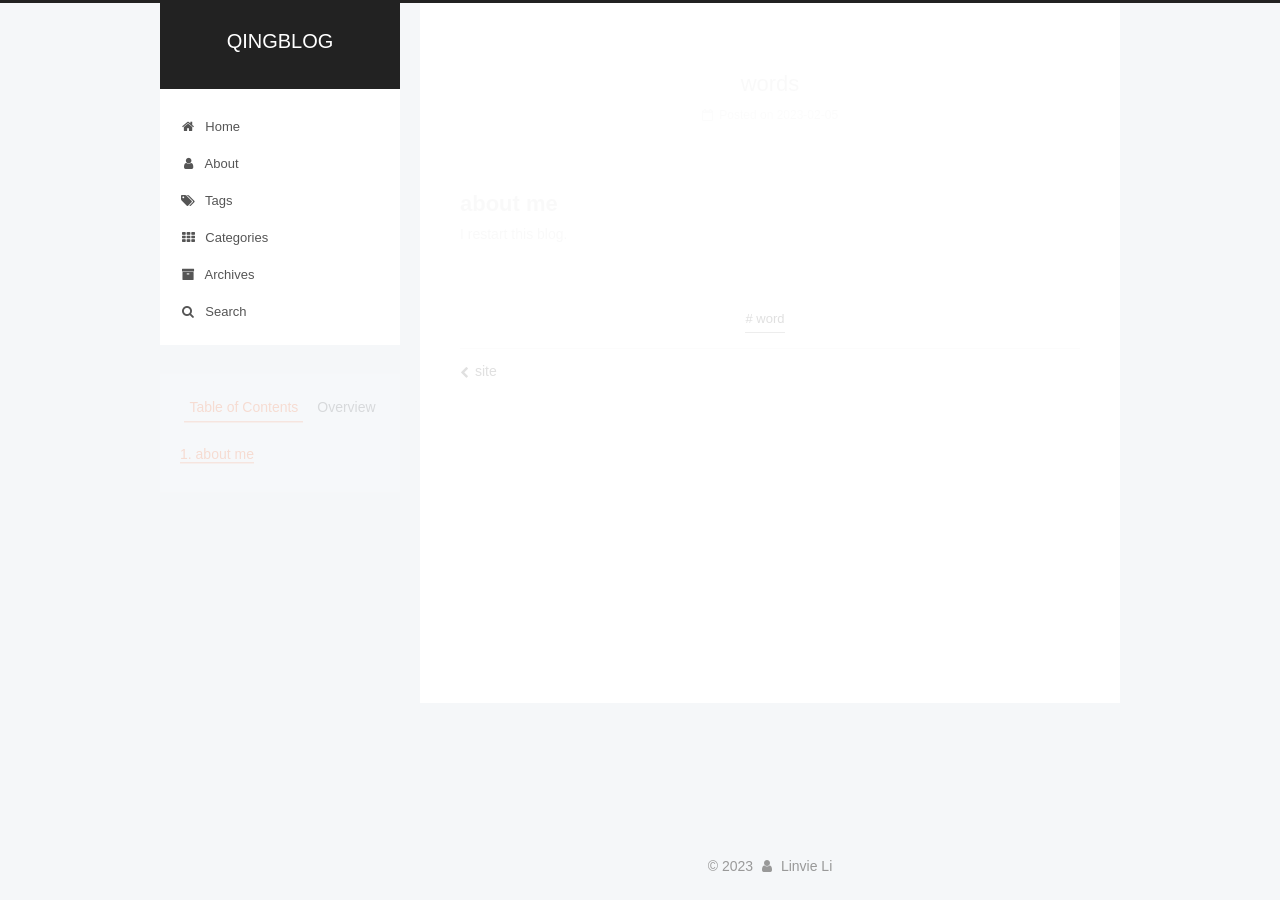
<file: 2023/02/05/words/index.html>
<!DOCTYPE html>



  


<html class="theme-next pisces use-motion" lang="en,zh-Hans">
<head>
  <meta charset="UTF-8"/>
<meta http-equiv="X-UA-Compatible" content="IE=edge" />
<meta name="viewport" content="width=device-width, initial-scale=1, maximum-scale=1"/>
<meta name="theme-color" content="#222">









<meta http-equiv="Cache-Control" content="no-transform" />
<meta http-equiv="Cache-Control" content="no-siteapp" />
















  
  
  <link href="/lib/fancybox/source/jquery.fancybox.css?v=2.1.5" rel="stylesheet" type="text/css" />







<link href="/lib/font-awesome/css/font-awesome.min.css?v=4.6.2" rel="stylesheet" type="text/css" />

<link href="/css/main.css?v=5.1.4" rel="stylesheet" type="text/css" />


  <link rel="apple-touch-icon" sizes="180x180" href="/images/apple-touch-icon-next.png?v=5.1.4">


  <link rel="icon" type="image/png" sizes="32x32" href="/images/favicon-32x32-next.png?v=5.1.4">


  <link rel="icon" type="image/png" sizes="16x16" href="/images/favicon-16x16-next.png?v=5.1.4">


  <link rel="mask-icon" href="/images/logo.svg?v=5.1.4" color="#222">





  <meta name="keywords" content="word," />




  


  <link rel="alternate" href="/atom.xml" title="QINGBLOG" type="application/atom+xml" />






<meta name="description" content="about meI restart this blog.">
<meta property="og:type" content="article">
<meta property="og:title" content="words">
<meta property="og:url" content="http://example.com/2023/02/05/words/index.html">
<meta property="og:site_name" content="QINGBLOG">
<meta property="og:description" content="about meI restart this blog.">
<meta property="og:locale">
<meta property="article:published_time" content="2023-02-05T12:46:50.000Z">
<meta property="article:modified_time" content="2023-02-05T12:50:43.753Z">
<meta property="article:author" content="Linvie Li">
<meta property="article:tag" content="word">
<meta name="twitter:card" content="summary">



<script type="text/javascript" id="hexo.configurations">
  var NexT = window.NexT || {};
  var CONFIG = {
    root: '',
    scheme: 'Pisces',
    version: '5.1.4',
    sidebar: {"position":"left","display":"post","offset":12,"b2t":false,"scrollpercent":false,"onmobile":false},
    fancybox: true,
    tabs: true,
    motion: {"enable":true,"async":false,"transition":{"post_block":"fadeIn","post_header":"slideDownIn","post_body":"slideDownIn","coll_header":"slideLeftIn","sidebar":"slideUpIn"}},
    duoshuo: {
      userId: '0',
      author: 'Author'
    },
    algolia: {
      applicationID: '',
      apiKey: '',
      indexName: '',
      hits: {"per_page":10},
      labels: {"input_placeholder":"Search for Posts","hits_empty":"We didn't find any results for the search: ${query}","hits_stats":"${hits} results found in ${time} ms"}
    }
  };
</script>



  <link rel="canonical" href="http://example.com/2023/02/05/words/"/>





  <title>words | QINGBLOG</title>
  








<meta name="generator" content="Hexo 6.1.0"></head>

<body itemscope itemtype="http://schema.org/WebPage" lang="en,zh-Hans">

  
  
    
  

  <div class="container sidebar-position-left page-post-detail">
    <div class="headband"></div>

    <header id="header" class="header" itemscope itemtype="http://schema.org/WPHeader">
      <div class="header-inner"><div class="site-brand-wrapper">
  <div class="site-meta ">
    

    <div class="custom-logo-site-title">
      <a href="/"  class="brand" rel="start">
        <span class="logo-line-before"><i></i></span>
        <span class="site-title">QINGBLOG</span>
        <span class="logo-line-after"><i></i></span>
      </a>
    </div>
      
        <p class="site-subtitle"></p>
      
  </div>

  <div class="site-nav-toggle">
    <button>
      <span class="btn-bar"></span>
      <span class="btn-bar"></span>
      <span class="btn-bar"></span>
    </button>
  </div>
</div>

<nav class="site-nav">
  

  
    <ul id="menu" class="menu">
      
        
        <li class="menu-item menu-item-home">
          <a href="/%20" rel="section">
            
              <i class="menu-item-icon fa fa-fw fa-home"></i> <br />
            
            Home
          </a>
        </li>
      
        
        <li class="menu-item menu-item-about">
          <a href="/about/%20" rel="section">
            
              <i class="menu-item-icon fa fa-fw fa-user"></i> <br />
            
            About
          </a>
        </li>
      
        
        <li class="menu-item menu-item-tags">
          <a href="/tags/%20" rel="section">
            
              <i class="menu-item-icon fa fa-fw fa-tags"></i> <br />
            
            Tags
          </a>
        </li>
      
        
        <li class="menu-item menu-item-categories">
          <a href="/categories/%20" rel="section">
            
              <i class="menu-item-icon fa fa-fw fa-th"></i> <br />
            
            Categories
          </a>
        </li>
      
        
        <li class="menu-item menu-item-archives">
          <a href="/archives/%20" rel="section">
            
              <i class="menu-item-icon fa fa-fw fa-archive"></i> <br />
            
            Archives
          </a>
        </li>
      

      
        <li class="menu-item menu-item-search">
          
            <a href="javascript:;" class="popup-trigger">
          
            
              <i class="menu-item-icon fa fa-search fa-fw"></i> <br />
            
            Search
          </a>
        </li>
      
    </ul>
  

  
    <div class="site-search">
      
  <div class="popup search-popup local-search-popup">
  <div class="local-search-header clearfix">
    <span class="search-icon">
      <i class="fa fa-search"></i>
    </span>
    <span class="popup-btn-close">
      <i class="fa fa-times-circle"></i>
    </span>
    <div class="local-search-input-wrapper">
      <input autocomplete="off"
             placeholder="Searching..." spellcheck="false"
             type="text" id="local-search-input">
    </div>
  </div>
  <div id="local-search-result"></div>
</div>



    </div>
  
</nav>



 </div>
    </header>

    <main id="main" class="main">
      <div class="main-inner">
        <div class="content-wrap">
          <div id="content" class="content">
            

  <div id="posts" class="posts-expand">
    

  

  
  
  

  <article class="post post-type-normal" itemscope itemtype="http://schema.org/Article">
  
  
  
  <div class="post-block">
    <link itemprop="mainEntityOfPage" href="http://example.com/2023/02/05/words/">

    <span hidden itemprop="author" itemscope itemtype="http://schema.org/Person">
      <meta itemprop="name" content="">
      <meta itemprop="description" content="">
      <meta itemprop="image" content="/images/avatar.gif">
    </span>

    <span hidden itemprop="publisher" itemscope itemtype="http://schema.org/Organization">
      <meta itemprop="name" content="QINGBLOG">
    </span>

    
      <header class="post-header">

        
        
          <h1 class="post-title" itemprop="name headline">words</h1>
        

        <div class="post-meta">
          <span class="post-time">
            
              <span class="post-meta-item-icon">
                <i class="fa fa-calendar-o"></i>
              </span>
              
                <span class="post-meta-item-text">Posted on</span>
              
              <time title="Post created" itemprop="dateCreated datePublished" datetime="2023-02-05T20:46:50+08:00">
                2023-02-05
              </time>
            

            

            
          </span>

          

          
            
          

          
          

          

          

          

        </div>
      </header>
    

    
    
    
    <div class="post-body" itemprop="articleBody">

      
      

      
        <h1 id="about-me"><a href="#about-me" class="headerlink" title="about me"></a>about me</h1><p>I restart this blog.</p>

      
    </div>
    
    
    

    

    

    

    <footer class="post-footer">
      
        <div class="post-tags">
          
            <a href="/tags/word/" rel="tag"># word</a>
          
        </div>
      

      
      
      

      
        <div class="post-nav">
          <div class="post-nav-next post-nav-item">
            
              <a href="/2022/05/09/site/" rel="next" title="site">
                <i class="fa fa-chevron-left"></i> site
              </a>
            
          </div>

          <span class="post-nav-divider"></span>

          <div class="post-nav-prev post-nav-item">
            
          </div>
        </div>
      

      
      
    </footer>
  </div>
  
  
  
  </article>



    <div class="post-spread">
      
    </div>
  </div>


          </div>
          


          

  



        </div>
        
          
  
  <div class="sidebar-toggle">
    <div class="sidebar-toggle-line-wrap">
      <span class="sidebar-toggle-line sidebar-toggle-line-first"></span>
      <span class="sidebar-toggle-line sidebar-toggle-line-middle"></span>
      <span class="sidebar-toggle-line sidebar-toggle-line-last"></span>
    </div>
  </div>

  <aside id="sidebar" class="sidebar">
    
    <div class="sidebar-inner">

      

      
        <ul class="sidebar-nav motion-element">
          <li class="sidebar-nav-toc sidebar-nav-active" data-target="post-toc-wrap">
            Table of Contents
          </li>
          <li class="sidebar-nav-overview" data-target="site-overview-wrap">
            Overview
          </li>
        </ul>
      

      <section class="site-overview-wrap sidebar-panel">
        <div class="site-overview">
          <div class="site-author motion-element" itemprop="author" itemscope itemtype="http://schema.org/Person">
            
              <p class="site-author-name" itemprop="name"></p>
              <p class="site-description motion-element" itemprop="description"></p>
          </div>

          <nav class="site-state motion-element">

            
              <div class="site-state-item site-state-posts">
              
                <a href="/archives/%20%7C%7C%20archive">
              
                  <span class="site-state-item-count">3</span>
                  <span class="site-state-item-name">posts</span>
                </a>
              </div>
            

            

            
              
              
              <div class="site-state-item site-state-tags">
                
                  <span class="site-state-item-count">1</span>
                  <span class="site-state-item-name">tags</span>
                
              </div>
            

          </nav>

          
            <div class="feed-link motion-element">
              <a href="/atom.xml" rel="alternate">
                <i class="fa fa-rss"></i>
                RSS
              </a>
            </div>
          

          

          
          

          
          

          

        </div>
      </section>

      
      <!--noindex-->
        <section class="post-toc-wrap motion-element sidebar-panel sidebar-panel-active">
          <div class="post-toc">

            
              
            

            
              <div class="post-toc-content"><ol class="nav"><li class="nav-item nav-level-1"><a class="nav-link" href="#about-me"><span class="nav-number">1.</span> <span class="nav-text">about me</span></a></li></ol></div>
            

          </div>
        </section>
      <!--/noindex-->
      

      

    </div>
  </aside>


        
      </div>
    </main>

    <footer id="footer" class="footer">
      <div class="footer-inner">
        <div class="copyright">&copy; <span itemprop="copyrightYear">2023</span>
  <span class="with-love">
    <i class="fa fa-user"></i>
  </span>
  <span class="author" itemprop="copyrightHolder">Linvie Li</span>

  
</div>

<!--

  <div class="powered-by">Powered by <a class="theme-link" target="_blank" href="https://hexo.io">Hexo</a></div>



  <span class="post-meta-divider">|</span>



  <div class="theme-info">Theme &mdash; <a class="theme-link" target="_blank" href="https://github.com/iissnan/hexo-theme-next">NexT.Pisces</a> v5.1.4</div>

-->



        







        
      </div>
    </footer>

    
      <div class="back-to-top">
        <i class="fa fa-arrow-up"></i>
        
      </div>
    

    

  </div>

  

<script type="text/javascript">
  if (Object.prototype.toString.call(window.Promise) !== '[object Function]') {
    window.Promise = null;
  }
</script>









  












  
  
    <script type="text/javascript" src="/lib/jquery/index.js?v=2.1.3"></script>
  

  
  
    <script type="text/javascript" src="/lib/fastclick/lib/fastclick.min.js?v=1.0.6"></script>
  

  
  
    <script type="text/javascript" src="/lib/jquery_lazyload/jquery.lazyload.js?v=1.9.7"></script>
  

  
  
    <script type="text/javascript" src="/lib/velocity/velocity.min.js?v=1.2.1"></script>
  

  
  
    <script type="text/javascript" src="/lib/velocity/velocity.ui.min.js?v=1.2.1"></script>
  

  
  
    <script type="text/javascript" src="/lib/fancybox/source/jquery.fancybox.pack.js?v=2.1.5"></script>
  


  


  <script type="text/javascript" src="/js/src/utils.js?v=5.1.4"></script>

  <script type="text/javascript" src="/js/src/motion.js?v=5.1.4"></script>



  
  


  <script type="text/javascript" src="/js/src/affix.js?v=5.1.4"></script>

  <script type="text/javascript" src="/js/src/schemes/pisces.js?v=5.1.4"></script>



  
  <script type="text/javascript" src="/js/src/scrollspy.js?v=5.1.4"></script>
<script type="text/javascript" src="/js/src/post-details.js?v=5.1.4"></script>



  


  <script type="text/javascript" src="/js/src/bootstrap.js?v=5.1.4"></script>



  


  




	





  





  












  

  <script type="text/javascript">
    // Popup Window;
    var isfetched = false;
    var isXml = true;
    // Search DB path;
    var search_path = "search.xml";
    if (search_path.length === 0) {
      search_path = "search.xml";
    } else if (/json$/i.test(search_path)) {
      isXml = false;
    }
    var path = "/" + search_path;
    // monitor main search box;

    var onPopupClose = function (e) {
      $('.popup').hide();
      $('#local-search-input').val('');
      $('.search-result-list').remove();
      $('#no-result').remove();
      $(".local-search-pop-overlay").remove();
      $('body').css('overflow', '');
    }

    function proceedsearch() {
      $("body")
        .append('<div class="search-popup-overlay local-search-pop-overlay"></div>')
        .css('overflow', 'hidden');
      $('.search-popup-overlay').click(onPopupClose);
      $('.popup').toggle();
      var $localSearchInput = $('#local-search-input');
      $localSearchInput.attr("autocapitalize", "none");
      $localSearchInput.attr("autocorrect", "off");
      $localSearchInput.focus();
    }

    // search function;
    var searchFunc = function(path, search_id, content_id) {
      'use strict';

      // start loading animation
      $("body")
        .append('<div class="search-popup-overlay local-search-pop-overlay">' +
          '<div id="search-loading-icon">' +
          '<i class="fa fa-spinner fa-pulse fa-5x fa-fw"></i>' +
          '</div>' +
          '</div>')
        .css('overflow', 'hidden');
      $("#search-loading-icon").css('margin', '20% auto 0 auto').css('text-align', 'center');

      $.ajax({
        url: path,
        dataType: isXml ? "xml" : "json",
        async: true,
        success: function(res) {
          // get the contents from search data
          isfetched = true;
          $('.popup').detach().appendTo('.header-inner');
          var datas = isXml ? $("entry", res).map(function() {
            return {
              title: $("title", this).text(),
              content: $("content",this).text(),
              url: $("url" , this).text()
            };
          }).get() : res;
          var input = document.getElementById(search_id);
          var resultContent = document.getElementById(content_id);
          var inputEventFunction = function() {
            var searchText = input.value.trim().toLowerCase();
            var keywords = searchText.split(/[\s\-]+/);
            if (keywords.length > 1) {
              keywords.push(searchText);
            }
            var resultItems = [];
            if (searchText.length > 0) {
              // perform local searching
              datas.forEach(function(data) {
                var isMatch = false;
                var hitCount = 0;
                var searchTextCount = 0;
                var title = data.title.trim();
                var titleInLowerCase = title.toLowerCase();
                var content = data.content.trim().replace(/<[^>]+>/g,"");
                var contentInLowerCase = content.toLowerCase();
                var articleUrl = decodeURIComponent(data.url);
                var indexOfTitle = [];
                var indexOfContent = [];
                // only match articles with not empty titles
                if(title != '') {
                  keywords.forEach(function(keyword) {
                    function getIndexByWord(word, text, caseSensitive) {
                      var wordLen = word.length;
                      if (wordLen === 0) {
                        return [];
                      }
                      var startPosition = 0, position = [], index = [];
                      if (!caseSensitive) {
                        text = text.toLowerCase();
                        word = word.toLowerCase();
                      }
                      while ((position = text.indexOf(word, startPosition)) > -1) {
                        index.push({position: position, word: word});
                        startPosition = position + wordLen;
                      }
                      return index;
                    }

                    indexOfTitle = indexOfTitle.concat(getIndexByWord(keyword, titleInLowerCase, false));
                    indexOfContent = indexOfContent.concat(getIndexByWord(keyword, contentInLowerCase, false));
                  });
                  if (indexOfTitle.length > 0 || indexOfContent.length > 0) {
                    isMatch = true;
                    hitCount = indexOfTitle.length + indexOfContent.length;
                  }
                }

                // show search results

                if (isMatch) {
                  // sort index by position of keyword

                  [indexOfTitle, indexOfContent].forEach(function (index) {
                    index.sort(function (itemLeft, itemRight) {
                      if (itemRight.position !== itemLeft.position) {
                        return itemRight.position - itemLeft.position;
                      } else {
                        return itemLeft.word.length - itemRight.word.length;
                      }
                    });
                  });

                  // merge hits into slices

                  function mergeIntoSlice(text, start, end, index) {
                    var item = index[index.length - 1];
                    var position = item.position;
                    var word = item.word;
                    var hits = [];
                    var searchTextCountInSlice = 0;
                    while (position + word.length <= end && index.length != 0) {
                      if (word === searchText) {
                        searchTextCountInSlice++;
                      }
                      hits.push({position: position, length: word.length});
                      var wordEnd = position + word.length;

                      // move to next position of hit

                      index.pop();
                      while (index.length != 0) {
                        item = index[index.length - 1];
                        position = item.position;
                        word = item.word;
                        if (wordEnd > position) {
                          index.pop();
                        } else {
                          break;
                        }
                      }
                    }
                    searchTextCount += searchTextCountInSlice;
                    return {
                      hits: hits,
                      start: start,
                      end: end,
                      searchTextCount: searchTextCountInSlice
                    };
                  }

                  var slicesOfTitle = [];
                  if (indexOfTitle.length != 0) {
                    slicesOfTitle.push(mergeIntoSlice(title, 0, title.length, indexOfTitle));
                  }

                  var slicesOfContent = [];
                  while (indexOfContent.length != 0) {
                    var item = indexOfContent[indexOfContent.length - 1];
                    var position = item.position;
                    var word = item.word;
                    // cut out 100 characters
                    var start = position - 20;
                    var end = position + 80;
                    if(start < 0){
                      start = 0;
                    }
                    if (end < position + word.length) {
                      end = position + word.length;
                    }
                    if(end > content.length){
                      end = content.length;
                    }
                    slicesOfContent.push(mergeIntoSlice(content, start, end, indexOfContent));
                  }

                  // sort slices in content by search text's count and hits' count

                  slicesOfContent.sort(function (sliceLeft, sliceRight) {
                    if (sliceLeft.searchTextCount !== sliceRight.searchTextCount) {
                      return sliceRight.searchTextCount - sliceLeft.searchTextCount;
                    } else if (sliceLeft.hits.length !== sliceRight.hits.length) {
                      return sliceRight.hits.length - sliceLeft.hits.length;
                    } else {
                      return sliceLeft.start - sliceRight.start;
                    }
                  });

                  // select top N slices in content

                  var upperBound = parseInt('1');
                  if (upperBound >= 0) {
                    slicesOfContent = slicesOfContent.slice(0, upperBound);
                  }

                  // highlight title and content

                  function highlightKeyword(text, slice) {
                    var result = '';
                    var prevEnd = slice.start;
                    slice.hits.forEach(function (hit) {
                      result += text.substring(prevEnd, hit.position);
                      var end = hit.position + hit.length;
                      result += '<b class="search-keyword">' + text.substring(hit.position, end) + '</b>';
                      prevEnd = end;
                    });
                    result += text.substring(prevEnd, slice.end);
                    return result;
                  }

                  var resultItem = '';

                  if (slicesOfTitle.length != 0) {
                    resultItem += "<li><a href='" + articleUrl + "' class='search-result-title'>" + highlightKeyword(title, slicesOfTitle[0]) + "</a>";
                  } else {
                    resultItem += "<li><a href='" + articleUrl + "' class='search-result-title'>" + title + "</a>";
                  }

                  slicesOfContent.forEach(function (slice) {
                    resultItem += "<a href='" + articleUrl + "'>" +
                      "<p class=\"search-result\">" + highlightKeyword(content, slice) +
                      "...</p>" + "</a>";
                  });

                  resultItem += "</li>";
                  resultItems.push({
                    item: resultItem,
                    searchTextCount: searchTextCount,
                    hitCount: hitCount,
                    id: resultItems.length
                  });
                }
              })
            };
            if (keywords.length === 1 && keywords[0] === "") {
              resultContent.innerHTML = '<div id="no-result"><i class="fa fa-search fa-5x" /></div>'
            } else if (resultItems.length === 0) {
              resultContent.innerHTML = '<div id="no-result"><i class="fa fa-frown-o fa-5x" /></div>'
            } else {
              resultItems.sort(function (resultLeft, resultRight) {
                if (resultLeft.searchTextCount !== resultRight.searchTextCount) {
                  return resultRight.searchTextCount - resultLeft.searchTextCount;
                } else if (resultLeft.hitCount !== resultRight.hitCount) {
                  return resultRight.hitCount - resultLeft.hitCount;
                } else {
                  return resultRight.id - resultLeft.id;
                }
              });
              var searchResultList = '<ul class=\"search-result-list\">';
              resultItems.forEach(function (result) {
                searchResultList += result.item;
              })
              searchResultList += "</ul>";
              resultContent.innerHTML = searchResultList;
            }
          }

          if ('auto' === 'auto') {
            input.addEventListener('input', inputEventFunction);
          } else {
            $('.search-icon').click(inputEventFunction);
            input.addEventListener('keypress', function (event) {
              if (event.keyCode === 13) {
                inputEventFunction();
              }
            });
          }

          // remove loading animation
          $(".local-search-pop-overlay").remove();
          $('body').css('overflow', '');

          proceedsearch();
        }
      });
    }

    // handle and trigger popup window;
    $('.popup-trigger').click(function(e) {
      e.stopPropagation();
      if (isfetched === false) {
        searchFunc(path, 'local-search-input', 'local-search-result');
      } else {
        proceedsearch();
      };
    });

    $('.popup-btn-close').click(onPopupClose);
    $('.popup').click(function(e){
      e.stopPropagation();
    });
    $(document).on('keyup', function (event) {
      var shouldDismissSearchPopup = event.which === 27 &&
        $('.search-popup').is(':visible');
      if (shouldDismissSearchPopup) {
        onPopupClose();
      }
    });
  </script>





  

  

  

  
  

  

  

  

</body>
</html>
</file>
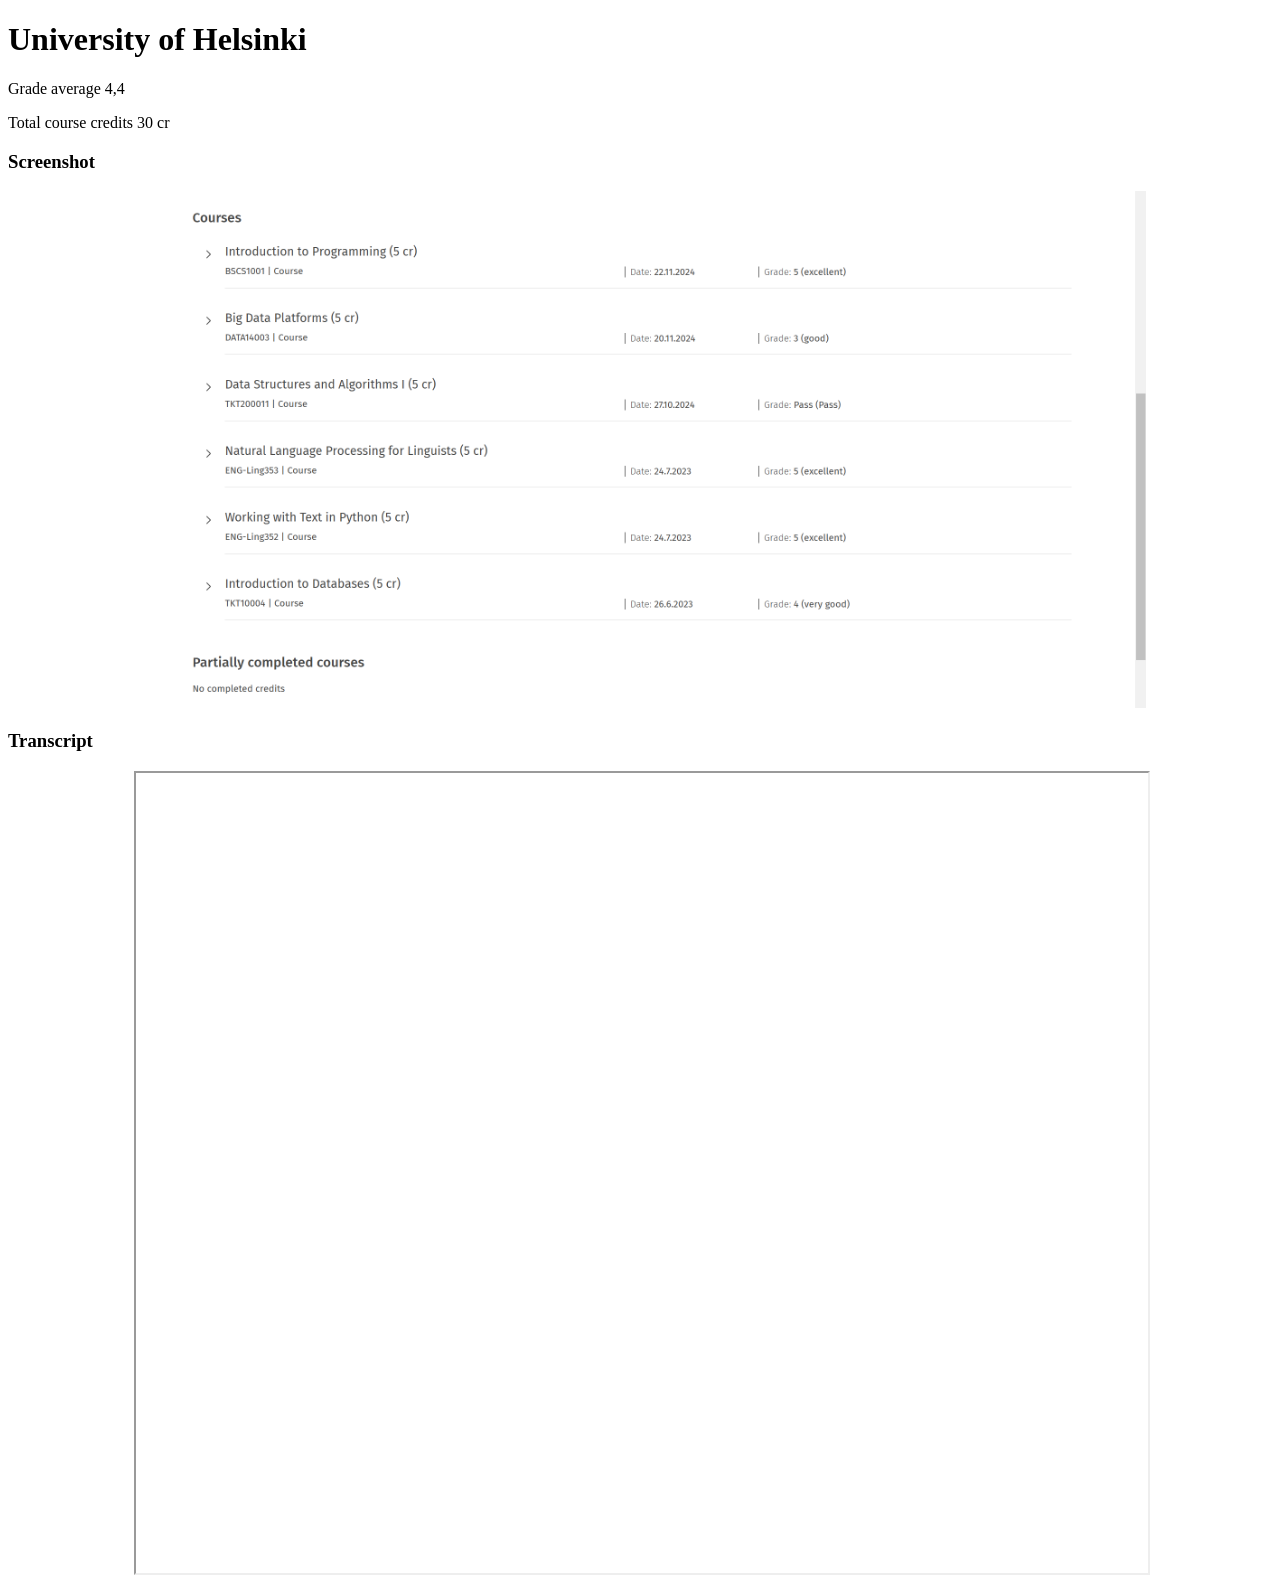
<file: courses/Uhelsinki.html>
<!DOCTYPE html>
<html lang="en">
<head>
    <meta charset="UTF-8">
    <meta name="viewport" content="width=device-width, initial-scale=1.0">
    <title>Document</title>
</head>
<body>
    <h1>University of Helsinki</h1>
    <p>Grade average 4,4</p>
    <p>Total course credits 30 cr</p>
    <h3>Screenshot</h3>
    <img src="./asset/screenshot.png" alt="" style="width: 80%; margin: 0 10%;">
    <h3>Transcript</h3>
    <iframe src="./asset/Suoritusote_018256095_LI_24112024_055259_en.pdf" width="80%" height="800px" style="margin: 0 10%;"></iframe>
</body>
</html>
</file>
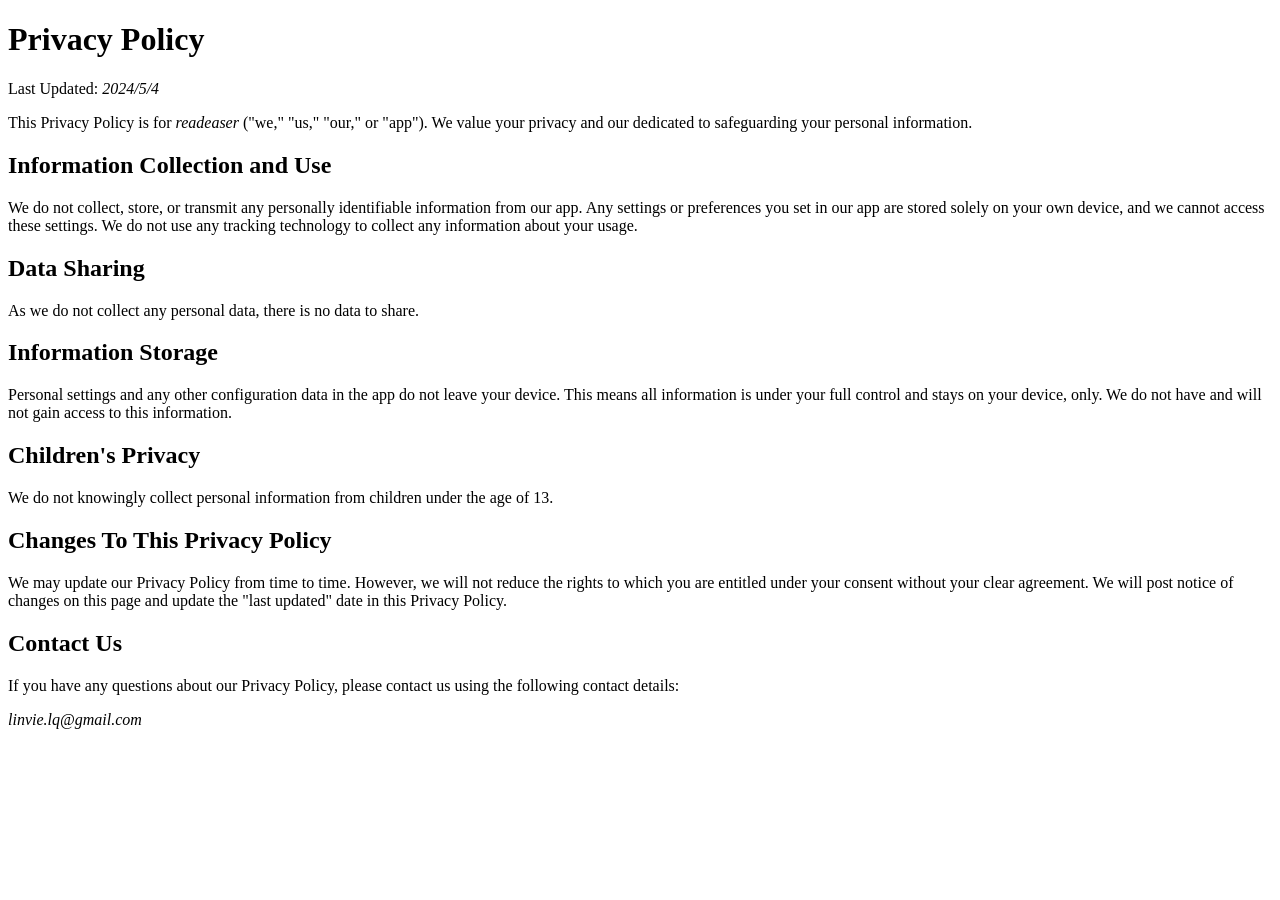
<file: readeaser/Privacy policy.html>
<!DOCTYPE html>
<html>

<head>
    <title>Privacy Policy</title>
</head>

<body>
    <h1>Privacy Policy</h1>
    <p>Last Updated: <em>2024/5/4</em></p>
    <p>This Privacy Policy is for <em>readeaser</em> ("we," "us," "our," or "app"). We value your privacy and our
        dedicated to safeguarding your personal information.</p>

    <h2>Information Collection and Use</h2>
    <p>We do not collect, store, or transmit any personally identifiable information from our app. Any settings or
        preferences you set in our app are stored solely on your own device, and we cannot access these settings. We do
        not use any tracking technology to collect any information about your usage.</p>

    <h2>Data Sharing</h2>
    <p>As we do not collect any personal data, there is no data to share.</p>

    <h2>Information Storage</h2>
    <p>Personal settings and any other configuration data in the app do not leave your device. This means all
        information is under your full control and stays on your device, only. We do not have and will not gain access
        to this information.</p>

    <h2>Children's Privacy</h2>
    <p>We do not knowingly collect personal information from children under the age of 13.</p>

    <h2>Changes To This Privacy Policy</h2>
    <p>We may update our Privacy Policy from time to time. However, we will not reduce the rights to which you are
        entitled under your consent without your clear agreement. We will post notice of changes on this page and update
        the "last updated" date in this Privacy Policy.</p>

    <h2>Contact Us</h2>
    <p>If you have any questions about our Privacy Policy, please contact us using the following contact details:</p>
    <p><em>linvie.lq@gmail.com</em></p>
</body>

</html>
</file>
<file: css/main.css>
/* normalize.css v3.0.2 | MIT License | git.io/normalize */
html {
  font-family: sans-serif; /* 1 */
  -ms-text-size-adjust: 100%; /* 2 */
  -webkit-text-size-adjust: 100%; /* 2 */
}
body {
  margin: 0;
}
article,
aside,
details,
figcaption,
figure,
footer,
header,
hgroup,
main,
menu,
nav,
section,
summary {
  display: block;
}
audio,
canvas,
progress,
video {
  display: inline-block; /* 1 */
  vertical-align: baseline; /* 2 */
}
audio:not([controls]) {
  display: none;
  height: 0;
}
[hidden],
template {
  display: none;
}
a {
  background-color: transparent;
}
a:active,
a:hover {
  outline: 0;
}
abbr[title] {
  border-bottom: 1px dotted;
}
b,
strong {
  font-weight: bold;
}
dfn {
  font-style: italic;
}
h1 {
  font-size: 2em;
  margin: 0.67em 0;
}
mark {
  background: #ff0;
  color: #000;
}
small {
  font-size: 80%;
}
sub,
sup {
  font-size: 75%;
  line-height: 0;
  position: relative;
  vertical-align: baseline;
}
sup {
  top: -0.5em;
}
sub {
  bottom: -0.25em;
}
img {
  border: 0;
}
svg:not(:root) {
  overflow: hidden;
}
figure {
  margin: 1em 40px;
}
hr {
  -moz-box-sizing: content-box;
  box-sizing: content-box;
  height: 0;
}
pre {
  overflow: auto;
}
code,
kbd,
pre,
samp {
  font-family: monospace, monospace;
  font-size: 1em;
}
button,
input,
optgroup,
select,
textarea {
  color: inherit; /* 1 */
  font: inherit; /* 2 */
  margin: 0; /* 3 */
}
button {
  overflow: visible;
}
button,
select {
  text-transform: none;
}
button,
html input[type="button"],
input[type="reset"],
input[type="submit"] {
  -webkit-appearance: button; /* 2 */
  cursor: pointer; /* 3 */
}
button[disabled],
html input[disabled] {
  cursor: default;
}
button::-moz-focus-inner,
input::-moz-focus-inner {
  border: 0;
  padding: 0;
}
input {
  line-height: normal;
}
input[type="checkbox"],
input[type="radio"] {
  box-sizing: border-box; /* 1 */
  padding: 0; /* 2 */
}
input[type="number"]::-webkit-inner-spin-button,
input[type="number"]::-webkit-outer-spin-button {
  height: auto;
}
input[type="search"] {
  -webkit-appearance: textfield; /* 1 */
  -moz-box-sizing: content-box;
  -webkit-box-sizing: content-box; /* 2 */
  box-sizing: content-box;
}
input[type="search"]::-webkit-search-cancel-button,
input[type="search"]::-webkit-search-decoration {
  -webkit-appearance: none;
}
fieldset {
  border: 1px solid #c0c0c0;
  margin: 0 2px;
  padding: 0.35em 0.625em 0.75em;
}
legend {
  border: 0; /* 1 */
  padding: 0; /* 2 */
}
textarea {
  overflow: auto;
}
optgroup {
  font-weight: bold;
}
table {
  border-collapse: collapse;
  border-spacing: 0;
}
td,
th {
  padding: 0;
}
::selection {
  background: #262a30;
  color: #fff;
}
body {
  position: relative;
  font-family: 'Lato', "PingFang SC", "Microsoft YaHei", sans-serif;
  font-size: 14px;
  line-height: 2;
  color: #555;
  background: #f5f7f9;
}
@media (max-width: 767px) {
  body {
    padding-right: 0 !important;
  }
}
@media (min-width: 768px) and (max-width: 991px) {
  body {
    padding-right: 0 !important;
  }
}
@media (min-width: 1600px) {
  body {
    font-size: 16px;
  }
}
h1,
h2,
h3,
h4,
h5,
h6 {
  margin: 0;
  padding: 0;
  font-weight: bold;
  line-height: 1.5;
  font-family: 'Lato', "PingFang SC", "Microsoft YaHei", sans-serif;
}
h2,
h3,
h4,
h5,
h6 {
  margin: 20px 0 15px;
}
h1 {
  font-size: 22px;
}
@media (max-width: 767px) {
  h1 {
    font-size: 18px;
  }
}
h2 {
  font-size: 20px;
}
@media (max-width: 767px) {
  h2 {
    font-size: 16px;
  }
}
h3 {
  font-size: 18px;
}
@media (max-width: 767px) {
  h3 {
    font-size: 14px;
  }
}
h4 {
  font-size: 16px;
}
@media (max-width: 767px) {
  h4 {
    font-size: 12px;
  }
}
h5 {
  font-size: 14px;
}
@media (max-width: 767px) {
  h5 {
    font-size: 10px;
  }
}
h6 {
  font-size: 12px;
}
@media (max-width: 767px) {
  h6 {
    font-size: 8px;
  }
}
p {
  margin: 0 0 20px 0;
}
a {
  color: #555;
  text-decoration: none;
  outline: none;
  border-bottom: 1px solid #999;
  word-wrap: break-word;
}
a:hover {
  color: #222;
  border-bottom-color: #222;
}
blockquote {
  margin: 0;
  padding: 0;
}
img {
  display: block;
  margin: auto;
  max-width: 100%;
  height: auto;
}
hr {
  margin: 40px 0;
  height: 3px;
  border: none;
  background-color: #ddd;
  background-image: repeating-linear-gradient(-45deg, #fff, #fff 4px, transparent 4px, transparent 8px);
}
blockquote {
  padding: 0 15px;
  color: #666;
  border-left: 4px solid #ddd;
}
blockquote cite::before {
  content: "-";
  padding: 0 5px;
}
dt {
  font-weight: 700;
}
dd {
  margin: 0;
  padding: 0;
}
kbd {
  border: 1px solid #ccc;
  border-radius: 0.2em;
  box-shadow: 0.1em 0.1em 0.2em rgba(0,0,0,0.1);
  background-color: #f9f9f9;
  font-family: inherit;
  background-image: -webkit-linear-gradient(top, #eee, #fff, #eee);
  padding: 0.1em 0.3em;
  white-space: nowrap;
}
.text-left {
  text-align: left;
}
.text-center {
  text-align: center;
}
.text-right {
  text-align: right;
}
.text-justify {
  text-align: justify;
}
.text-nowrap {
  white-space: nowrap;
}
.text-lowercase {
  text-transform: lowercase;
}
.text-uppercase {
  text-transform: uppercase;
}
.text-capitalize {
  text-transform: capitalize;
}
.center-block {
  display: block;
  margin-left: auto;
  margin-right: auto;
}
.clearfix:before,
.clearfix:after {
  content: " ";
  display: table;
}
.clearfix:after {
  clear: both;
}
.pullquote {
  width: 45%;
}
.pullquote.left {
  float: left;
  margin-left: 5px;
  margin-right: 10px;
}
.pullquote.right {
  float: right;
  margin-left: 10px;
  margin-right: 5px;
}
.affix.affix.affix {
  position: fixed;
}
.translation {
  margin-top: -20px;
  font-size: 14px;
  color: #999;
}
.scrollbar-measure {
  width: 100px;
  height: 100px;
  overflow: scroll;
  position: absolute;
  top: -9999px;
}
.use-motion .motion-element {
  opacity: 0;
}
table {
  margin: 20px 0;
  width: 100%;
  border-collapse: collapse;
  border-spacing: 0;
  border: 1px solid #ddd;
  font-size: 14px;
  table-layout: fixed;
  word-wrap: break-all;
}
table>tbody>tr:nth-of-type(odd) {
  background-color: #f9f9f9;
}
table>tbody>tr:hover {
  background-color: #f5f5f5;
}
caption,
th,
td {
  padding: 8px;
  text-align: left;
  vertical-align: middle;
  font-weight: normal;
}
th,
td {
  border-bottom: 3px solid #ddd;
  border-right: 1px solid #eee;
}
th {
  padding-bottom: 10px;
  font-weight: 700;
}
td {
  border-bottom-width: 1px;
}
html,
body {
  height: 100%;
}
.container {
  position: relative;
  min-height: 100%;
}
.header-inner {
  margin: 0 auto;
  padding: 100px 0 70px;
  width: 700px;
}
@media (min-width: 1600px) {
  .container .header-inner {
    width: 900px;
  }
}
.main {
  padding-bottom: 150px;
}
.main-inner {
  margin: 0 auto;
  width: 700px;
}
@media (min-width: 1600px) {
  .container .main-inner {
    width: 900px;
  }
}
.footer {
  position: absolute;
  left: 0;
  bottom: 0;
  width: 100%;
  min-height: 50px;
}
.footer-inner {
  box-sizing: border-box;
  margin: 20px auto;
  width: 700px;
}
@media (min-width: 1600px) {
  .container .footer-inner {
    width: 900px;
  }
}
pre,
.highlight {
  overflow: auto;
  margin: 20px 0;
  padding: 0;
  font-size: 13px;
  color: #4d4d4c;
  background: #f7f7f7;
  line-height: 1.6;
}
pre,
code {
  font-family: consolas, Menlo, "PingFang SC", "Microsoft YaHei", monospace;
}
code {
  padding: 2px 4px;
  word-wrap: break-word;
  color: #555;
  background: #eee;
  border-radius: 3px;
  font-size: 13px;
}
pre {
  padding: 10px;
}
pre code {
  padding: 0;
  color: #4d4d4c;
  background: none;
  text-shadow: none;
}
.highlight {
  border-radius: 1px;
}
.highlight pre {
  border: none;
  margin: 0;
  padding: 10px 0;
}
.highlight table {
  margin: 0;
  width: auto;
  border: none;
}
.highlight td {
  border: none;
  padding: 0;
}
.highlight figcaption {
  font-size: 1em;
  color: #4d4d4c;
  line-height: 1em;
  margin-bottom: 1em;
}
.highlight figcaption:before,
.highlight figcaption:after {
  content: " ";
  display: table;
}
.highlight figcaption:after {
  clear: both;
}
.highlight figcaption a {
  float: right;
  color: #4d4d4c;
}
.highlight figcaption a:hover {
  border-bottom-color: #4d4d4c;
}
.highlight .gutter pre {
  padding-left: 10px;
  padding-right: 10px;
  color: #869194;
  text-align: right;
  background-color: #eff2f3;
}
.highlight .code pre {
  width: 100%;
  padding-left: 10px;
  padding-right: 10px;
  background-color: #f7f7f7;
}
.highlight .line {
  height: 20px;
}
.gutter {
  -webkit-user-select: none;
  -moz-user-select: none;
  -ms-user-select: none;
  user-select: none;
}
.gist table {
  width: auto;
}
.gist table td {
  border: none;
}
pre .deletion {
  background: #fdd;
}
pre .addition {
  background: #dfd;
}
pre .meta {
  color: #8959a8;
}
pre .comment {
  color: #8e908c;
}
pre .variable,
pre .attribute,
pre .tag,
pre .regexp,
pre .ruby .constant,
pre .xml .tag .title,
pre .xml .pi,
pre .xml .doctype,
pre .html .doctype,
pre .css .id,
pre .css .class,
pre .css .pseudo {
  color: #c82829;
}
pre .number,
pre .preprocessor,
pre .built_in,
pre .literal,
pre .params,
pre .constant,
pre .command {
  color: #f5871f;
}
pre .ruby .class .title,
pre .css .rules .attribute,
pre .string,
pre .value,
pre .inheritance,
pre .header,
pre .ruby .symbol,
pre .xml .cdata,
pre .special,
pre .number,
pre .formula {
  color: #718c00;
}
pre .title,
pre .css .hexcolor {
  color: #3e999f;
}
pre .function,
pre .python .decorator,
pre .python .title,
pre .ruby .function .title,
pre .ruby .title .keyword,
pre .perl .sub,
pre .javascript .title,
pre .coffeescript .title {
  color: #4271ae;
}
pre .keyword,
pre .javascript .function {
  color: #8959a8;
}
.full-image.full-image.full-image.full-image {
  border: none;
  max-width: 100%;
  width: auto;
  margin: 20px auto 25px;
}
@media (min-width: 992px) {
  .full-image.full-image.full-image.full-image {
    max-width: none;
    width: 118%;
    margin: 0 -9%;
  }
}
.blockquote-center,
.page-home .post-type-quote blockquote,
.page-post-detail .post-type-quote blockquote {
  position: relative;
  margin: 40px 0;
  padding: 0;
  border-left: none;
  text-align: center;
}
.blockquote-center::before,
.page-home .post-type-quote blockquote::before,
.page-post-detail .post-type-quote blockquote::before,
.blockquote-center::after,
.page-home .post-type-quote blockquote::after,
.page-post-detail .post-type-quote blockquote::after {
  position: absolute;
  content: ' ';
  display: block;
  width: 100%;
  height: 24px;
  opacity: 0.2;
  background-repeat: no-repeat;
  background-position: 0 -6px;
  background-size: 22px 22px;
}
.blockquote-center::before,
.page-home .post-type-quote blockquote::before,
.page-post-detail .post-type-quote blockquote::before {
  top: -20px;
  background-image: url("../images/quote-l.svg");
  border-top: 1px solid #ccc;
}
.blockquote-center::after,
.page-home .post-type-quote blockquote::after,
.page-post-detail .post-type-quote blockquote::after {
  bottom: -20px;
  background-image: url("../images/quote-r.svg");
  border-bottom: 1px solid #ccc;
  background-position: 100% 8px;
}
.blockquote-center p,
.page-home .post-type-quote blockquote p,
.page-post-detail .post-type-quote blockquote p,
.blockquote-center div,
.page-home .post-type-quote blockquote div,
.page-post-detail .post-type-quote blockquote div {
  text-align: center;
}
.post .post-body .group-picture img {
  box-sizing: border-box;
  padding: 0 3px;
  border: none;
}
.post .group-picture-row {
  overflow: hidden;
  margin-top: 6px;
}
.post .group-picture-row:first-child {
  margin-top: 0;
}
.post .group-picture-column {
  float: left;
}
.page-post-detail .post-body .group-picture-column {
  float: none;
  margin-top: 10px;
  width: auto !important;
}
.page-post-detail .post-body .group-picture-column img {
  margin: 0 auto;
}
.page-archive .group-picture-container {
  overflow: hidden;
}
.page-archive .group-picture-row {
  float: left;
}
.page-archive .group-picture-row:first-child {
  margin-top: 6px;
}
.page-archive .group-picture-column {
  max-width: 150px;
  max-height: 150px;
}
.post-body .note {
  position: relative;
  padding: 15px;
  margin-bottom: 20px;
  border: 1px solid #eee;
  border-left-width: 5px;
  border-radius: 3px;
}
.post-body .note h2,
.post-body .note h3,
.post-body .note h4,
.post-body .note h5,
.post-body .note h6 {
  margin-top: 0;
  margin-bottom: 0;
  border-bottom: initial;
  padding-top: 0 !important;
}
.post-body .note p:first-child,
.post-body .note ul:first-child,
.post-body .note ol:first-child,
.post-body .note table:first-child,
.post-body .note pre:first-child,
.post-body .note blockquote:first-child {
  margin-top: 0;
}
.post-body .note p:last-child,
.post-body .note ul:last-child,
.post-body .note ol:last-child,
.post-body .note table:last-child,
.post-body .note pre:last-child,
.post-body .note blockquote:last-child {
  margin-bottom: 0;
}
.post-body .note.default {
  border-left-color: #777;
}
.post-body .note.default h2,
.post-body .note.default h3,
.post-body .note.default h4,
.post-body .note.default h5,
.post-body .note.default h6 {
  color: #777;
}
.post-body .note.primary {
  border-left-color: #6f42c1;
}
.post-body .note.primary h2,
.post-body .note.primary h3,
.post-body .note.primary h4,
.post-body .note.primary h5,
.post-body .note.primary h6 {
  color: #6f42c1;
}
.post-body .note.info {
  border-left-color: #428bca;
}
.post-body .note.info h2,
.post-body .note.info h3,
.post-body .note.info h4,
.post-body .note.info h5,
.post-body .note.info h6 {
  color: #428bca;
}
.post-body .note.success {
  border-left-color: #5cb85c;
}
.post-body .note.success h2,
.post-body .note.success h3,
.post-body .note.success h4,
.post-body .note.success h5,
.post-body .note.success h6 {
  color: #5cb85c;
}
.post-body .note.warning {
  border-left-color: #f0ad4e;
}
.post-body .note.warning h2,
.post-body .note.warning h3,
.post-body .note.warning h4,
.post-body .note.warning h5,
.post-body .note.warning h6 {
  color: #f0ad4e;
}
.post-body .note.danger {
  border-left-color: #d9534f;
}
.post-body .note.danger h2,
.post-body .note.danger h3,
.post-body .note.danger h4,
.post-body .note.danger h5,
.post-body .note.danger h6 {
  color: #d9534f;
}
.post-body .label {
  display: inline;
  padding: 0 2px;
  white-space: nowrap;
}
.post-body .label.default {
  background-color: #f0f0f0;
}
.post-body .label.primary {
  background-color: #efe6f7;
}
.post-body .label.info {
  background-color: #e5f2f8;
}
.post-body .label.success {
  background-color: #e7f4e9;
}
.post-body .label.warning {
  background-color: #fcf6e1;
}
.post-body .label.danger {
  background-color: #fae8eb;
}
.post-body .tabs {
  position: relative;
  display: block;
  margin-bottom: 20px;
  padding-top: 10px;
}
.post-body .tabs ul.nav-tabs {
  margin: 0;
  padding: 0;
  display: flex;
  margin-bottom: -1px;
}
@media (max-width: 413px) {
  .post-body .tabs ul.nav-tabs {
    display: block;
    margin-bottom: 5px;
  }
}
.post-body .tabs ul.nav-tabs li.tab {
  list-style-type: none !important;
  margin: 0 0.25em 0 0;
  border-top: 3px solid transparent;
  border-left: 1px solid transparent;
  border-right: 1px solid transparent;
}
@media (max-width: 413px) {
  .post-body .tabs ul.nav-tabs li.tab {
    margin: initial;
    border-top: 1px solid transparent;
    border-left: 3px solid transparent;
    border-right: 1px solid transparent;
    border-bottom: 1px solid transparent;
  }
}
.post-body .tabs ul.nav-tabs li.tab a {
  outline: 0;
  border-bottom: initial;
  display: block;
  line-height: 1.8em;
  padding: 0.25em 0.75em;
  transition-duration: 0.2s;
  transition-timing-function: ease-out;
  transition-delay: 0s;
}
.post-body .tabs ul.nav-tabs li.tab a i {
  width: 1.285714285714286em;
}
.post-body .tabs ul.nav-tabs li.tab.active {
  border-top: 3px solid #fc6423;
  border-left: 1px solid #ddd;
  border-right: 1px solid #ddd;
  background-color: #fff;
}
@media (max-width: 413px) {
  .post-body .tabs ul.nav-tabs li.tab.active {
    border-top: 1px solid #ddd;
    border-left: 3px solid #fc6423;
    border-right: 1px solid #ddd;
    border-bottom: 1px solid #ddd;
  }
}
.post-body .tabs ul.nav-tabs li.tab.active a {
  cursor: default;
  color: #555;
}
.post-body .tabs .tab-content {
  background-color: #fff;
}
.post-body .tabs .tab-content .tab-pane {
  border: 1px solid #ddd;
  padding: 20px 20px 0 20px;
}
.post-body .tabs .tab-content .tab-pane:not(.active) {
  display: none !important;
}
.post-body .tabs .tab-content .tab-pane.active {
  display: block !important;
}
.btn {
  display: inline-block;
  padding: 0 20px;
  font-size: 14px;
  color: #555;
  background: #fff;
  border: 2px solid #555;
  text-decoration: none;
  border-radius: 2px;
  transition-property: background-color;
  transition-duration: 0.2s;
  transition-timing-function: ease-in-out;
  transition-delay: 0s;
  line-height: 2;
}
.btn:hover {
  border-color: #222;
  color: #fff;
  background: #222;
}
.btn +.btn {
  margin: 0 0 8px 8px;
}
.btn .fa-fw {
  width: 1.285714285714286em;
  text-align: left;
}
.btn-bar {
  display: block;
  width: 22px;
  height: 2px;
  background: #555;
  border-radius: 1px;
}
.btn-bar+.btn-bar {
  margin-top: 4px;
}
.pagination {
  margin: 120px 0 40px;
  text-align: center;
  border-top: 1px solid #eee;
}
.page-number-basic,
.pagination .prev,
.pagination .next,
.pagination .page-number,
.pagination .space {
  display: inline-block;
  position: relative;
  top: -1px;
  margin: 0 10px;
  padding: 0 11px;
}
@media (max-width: 767px) {
  .page-number-basic,
  .pagination .prev,
  .pagination .next,
  .pagination .page-number,
  .pagination .space {
    margin: 0 5px;
  }
}
.pagination .prev,
.pagination .next,
.pagination .page-number {
  border-bottom: 0;
  border-top: 1px solid #eee;
  transition-property: border-color;
  transition-duration: 0.2s;
  transition-timing-function: ease-in-out;
  transition-delay: 0s;
}
.pagination .prev:hover,
.pagination .next:hover,
.pagination .page-number:hover {
  border-top-color: #222;
}
.pagination .space {
  padding: 0;
  margin: 0;
}
.pagination .prev {
  margin-left: 0;
}
.pagination .next {
  margin-right: 0;
}
.pagination .page-number.current {
  color: #fff;
  background: #ccc;
  border-top-color: #ccc;
}
@media (max-width: 767px) {
  .pagination {
    border-top: none;
  }
  .pagination .prev,
  .pagination .next,
  .pagination .page-number {
    margin-bottom: 10px;
    border-top: 0;
    border-bottom: 1px solid #eee;
    padding: 0 10px;
  }
  .pagination .prev:hover,
  .pagination .next:hover,
  .pagination .page-number:hover {
    border-bottom-color: #222;
  }
}
.comments {
  margin: 60px 20px 0;
}
.tag-cloud {
  text-align: center;
}
.tag-cloud a {
  display: inline-block;
  margin: 10px;
}
.back-to-top {
  box-sizing: border-box;
  position: fixed;
  bottom: -100px;
  right: 30px;
  z-index: 1050;
  padding: 0 6px;
  width: 24px;
  background: #222;
  font-size: 12px;
  opacity: 0.6;
  color: #fff;
  cursor: pointer;
  text-align: center;
  -webkit-transform: translateZ(0);
  transition-property: bottom;
  transition-duration: 0.2s;
  transition-timing-function: ease-in-out;
  transition-delay: 0s;
}
@media (min-width: 768px) and (max-width: 991px) {
  .back-to-top {
    display: none !important;
  }
}
@media (max-width: 767px) {
  .back-to-top {
    display: none !important;
  }
}
.back-to-top.back-to-top-on {
  bottom: 30px;
}
.header {
  background: transparent;
}
.header-inner {
  position: relative;
}
.headband {
  height: 3px;
  background: #222;
}
.site-meta {
  margin: 0;
  text-align: center;
}
@media (max-width: 767px) {
  .site-meta {
    text-align: center;
  }
}
.brand {
  position: relative;
  display: inline-block;
  padding: 0 40px;
  color: #fff;
  background: #222;
  border-bottom: none;
}
.brand:hover {
  color: #fff;
}
.logo {
  display: inline-block;
  margin-right: 5px;
  line-height: 36px;
  vertical-align: top;
}
.site-title {
  display: inline-block;
  vertical-align: top;
  line-height: 36px;
  font-size: 20px;
  font-weight: normal;
  font-family: 'Lato', "PingFang SC", "Microsoft YaHei", sans-serif;
}
.site-subtitle {
  margin-top: 10px;
  font-size: 13px;
  color: #ddd;
}
.use-motion .brand {
  opacity: 0;
}
.use-motion .logo,
.use-motion .site-title,
.use-motion .site-subtitle {
  opacity: 0;
  position: relative;
  top: -10px;
}
.site-nav-toggle {
  display: none;
  position: absolute;
  top: 10px;
  left: 10px;
}
@media (max-width: 767px) {
  .site-nav-toggle {
    display: block;
  }
}
.site-nav-toggle button {
  margin-top: 2px;
  padding: 9px 10px;
  background: transparent;
  border: none;
}
@media (max-width: 767px) {
  .site-nav {
    display: none;
    margin: 0 -10px;
    padding: 0 10px;
    clear: both;
    border-top: 1px solid #ddd;
  }
}
@media (min-width: 768px) and (max-width: 991px) {
  .site-nav {
    display: block !important;
  }
}
@media (min-width: 992px) {
  .site-nav {
    display: block !important;
  }
}
.menu {
  margin-top: 20px;
  padding-left: 0;
  text-align: center;
}
.menu .menu-item {
  display: inline-block;
  margin: 0 10px;
  list-style: none;
}
@media screen and (max-width: 767px) {
  .menu .menu-item {
    margin-top: 10px;
  }
}
.menu .menu-item a {
  display: block;
  font-size: 13px;
  line-height: inherit;
  border-bottom: 1px solid transparent;
  transition-property: border-color;
  transition-duration: 0.2s;
  transition-timing-function: ease-in-out;
  transition-delay: 0s;
}
.menu .menu-item a:hover,
.menu-item-active a {
  border-bottom-color: #222;
}
.menu .menu-item .fa {
  margin-right: 5px;
}
.use-motion .menu-item {
  opacity: 0;
}
.post-body {
  font-family: 'Lato', "PingFang SC", "Microsoft YaHei", sans-serif;
}
@media (max-width: 767px) {
  .post-body {
    word-break: break-word;
  }
}
.post-body .fancybox img {
  display: block !important;
  margin: 0 auto;
  cursor: pointer;
  cursor: zoom-in;
  cursor: -webkit-zoom-in;
}
.post-body .image-caption,
.post-body .figure .caption {
  margin: -20px auto 15px;
  text-align: center;
  font-size: 14px;
  color: #999;
  font-weight: bold;
  line-height: 1;
}
.post-sticky-flag {
  display: inline-block;
  font-size: 16px;
  -ms-transform: rotate(30deg);
  -webkit-transform: rotate(30deg);
  -moz-transform: rotate(30deg);
  -ms-transform: rotate(30deg);
  -o-transform: rotate(30deg);
  transform: rotate(30deg);
}
.use-motion .post-block,
.use-motion .pagination,
.use-motion .comments {
  opacity: 0;
}
.use-motion .post-header {
  opacity: 0;
}
.use-motion .post-body {
  opacity: 0;
}
.use-motion .collection-title {
  opacity: 0;
}
.posts-expand {
  padding-top: 40px;
}
@media (max-width: 767px) {
  .posts-expand {
    margin: 0 20px;
  }
  .post-body pre .gutter pre {
    padding-right: 10px;
  }
  .post-body .highlight {
    margin-left: 0px;
    margin-right: 0px;
    padding: 0;
  }
  .post-body .highlight .gutter pre {
    padding-right: 10px;
  }
}
@media (min-width: 992px) {
  .posts-expand .post-body {
    text-align: justify;
  }
}
.posts-expand .post-body h2,
.posts-expand .post-body h3,
.posts-expand .post-body h4,
.posts-expand .post-body h5,
.posts-expand .post-body h6 {
  padding-top: 10px;
}
.posts-expand .post-body h2 .header-anchor,
.posts-expand .post-body h3 .header-anchor,
.posts-expand .post-body h4 .header-anchor,
.posts-expand .post-body h5 .header-anchor,
.posts-expand .post-body h6 .header-anchor {
  float: right;
  margin-left: 10px;
  color: #ccc;
  border-bottom-style: none;
  visibility: hidden;
}
.posts-expand .post-body h2 .header-anchor:hover,
.posts-expand .post-body h3 .header-anchor:hover,
.posts-expand .post-body h4 .header-anchor:hover,
.posts-expand .post-body h5 .header-anchor:hover,
.posts-expand .post-body h6 .header-anchor:hover {
  color: inherit;
}
.posts-expand .post-body h2:hover .header-anchor,
.posts-expand .post-body h3:hover .header-anchor,
.posts-expand .post-body h4:hover .header-anchor,
.posts-expand .post-body h5:hover .header-anchor,
.posts-expand .post-body h6:hover .header-anchor {
  visibility: visible;
}
.posts-expand .post-body ul li {
  list-style: circle;
}
.posts-expand .post-body img {
  box-sizing: border-box;
  margin: auto;
  padding: 3px;
  border: 1px solid #ddd;
}
.posts-expand .post-body .fancybox img {
  margin: 0 auto 25px;
}
@media (max-width: 767px) {
  .posts-collapse {
    margin: 0 20px;
  }
  .posts-collapse .post-title,
  .posts-collapse .post-meta {
    display: block;
    width: auto;
    text-align: left;
  }
}
.posts-collapse {
  position: relative;
  z-index: 1010;
  margin-left: 55px;
}
.posts-collapse::after {
  content: " ";
  position: absolute;
  top: 20px;
  left: 0;
  margin-left: -2px;
  width: 4px;
  height: 100%;
  background: #f5f5f5;
  z-index: -1;
}
@media (max-width: 767px) {
  .posts-collapse {
    margin: 0 20px;
  }
}
.posts-collapse .collection-title {
  position: relative;
  margin: 60px 0;
}
.posts-collapse .collection-title h1,
.posts-collapse .collection-title h2 {
  margin-left: 20px;
}
.posts-collapse .collection-title small {
  color: #bbb;
  margin-left: 5px;
}
.posts-collapse .collection-title::before {
  content: " ";
  position: absolute;
  left: 0;
  top: 50%;
  margin-left: -4px;
  margin-top: -4px;
  width: 8px;
  height: 8px;
  background: #bbb;
  border-radius: 50%;
}
.posts-collapse .post {
  margin: 30px 0;
}
.posts-collapse .post-header {
  position: relative;
  transition-duration: 0.2s;
  transition-timing-function: ease-in-out;
  transition-delay: 0s;
  transition-property: border;
  border-bottom: 1px dashed #ccc;
}
.posts-collapse .post-header::before {
  content: " ";
  position: absolute;
  left: 0;
  top: 12px;
  width: 6px;
  height: 6px;
  margin-left: -4px;
  background: #bbb;
  border-radius: 50%;
  border: 1px solid #fff;
  transition-duration: 0.2s;
  transition-timing-function: ease-in-out;
  transition-delay: 0s;
  transition-property: background;
}
.posts-collapse .post-header:hover {
  border-bottom-color: #666;
}
.posts-collapse .post-header:hover::before {
  background: #222;
}
.posts-collapse .post-meta {
  position: absolute;
  font-size: 12px;
  left: 20px;
  top: 5px;
}
.posts-collapse .post-comments-count {
  display: none;
}
.posts-collapse .post-title {
  margin-left: 60px;
  font-size: 16px;
  font-weight: normal;
  line-height: inherit;
}
.posts-collapse .post-title::after {
  margin-left: 3px;
  opacity: 0.6;
}
.posts-collapse .post-title a {
  color: #666;
  border-bottom: none;
}
.page-home .post-type-quote .post-header,
.page-post-detail .post-type-quote .post-header,
.page-home .post-type-quote .post-tags,
.page-post-detail .post-type-quote .post-tags {
  display: none;
}
.posts-expand .post-title {
  text-align: center;
  word-break: break-word;
  font-weight: 400;
}
.posts-expand .post-title-link {
  display: inline-block;
  position: relative;
  color: #555;
  border-bottom: none;
  line-height: 1.2;
  vertical-align: top;
}
.posts-expand .post-title-link::before {
  content: "";
  position: absolute;
  width: 100%;
  height: 2px;
  bottom: 0;
  left: 0;
  background-color: #000;
  visibility: hidden;
  -webkit-transform: scaleX(0);
  -moz-transform: scaleX(0);
  -ms-transform: scaleX(0);
  -o-transform: scaleX(0);
  transform: scaleX(0);
  transition-duration: 0.2s;
  transition-timing-function: ease-in-out;
  transition-delay: 0s;
}
.posts-expand .post-title-link:hover::before {
  visibility: visible;
  -webkit-transform: scaleX(1);
  -moz-transform: scaleX(1);
  -ms-transform: scaleX(1);
  -o-transform: scaleX(1);
  transform: scaleX(1);
}
.posts-expand .post-title-link .fa {
  font-size: 16px;
}
.posts-expand .post-meta {
  margin: 3px 0 60px 0;
  color: #999;
  font-family: 'Lato', "PingFang SC", "Microsoft YaHei", sans-serif;
  font-size: 12px;
  text-align: center;
}
.posts-expand .post-meta .post-category-list {
  display: inline-block;
  margin: 0;
  padding: 3px;
}
.posts-expand .post-meta .post-category-list-link {
  color: #999;
}
.posts-expand .post-meta .post-description {
  font-size: 14px;
  margin-top: 2px;
}
.post-meta-divider {
  margin: 0 0.5em;
}
.post-meta-item-icon {
  margin-right: 3px;
}
@media (min-width: 768px) and (max-width: 991px) {
  .post-meta-item-icon {
    display: inline-block;
  }
}
@media (max-width: 767px) {
  .post-meta-item-icon {
    display: inline-block;
  }
}
@media (min-width: 768px) and (max-width: 991px) {
  .post-meta-item-text {
    display: none;
  }
}
@media (max-width: 767px) {
  .post-meta-item-text {
    display: none;
  }
}
@media (max-width: 767px) {
  .posts-expand .post-comments-count {
    display: none;
  }
}
.post-button {
  margin-top: 40px;
}
.posts-expand .post-tags {
  margin-top: 40px;
  text-align: center;
}
.posts-expand .post-tags a {
  display: inline-block;
  margin-right: 10px;
  font-size: 13px;
}
.post-nav {
  display: table;
  margin-top: 15px;
  width: 100%;
  border-top: 1px solid #eee;
}
.post-nav-divider {
  display: table-cell;
  width: 10%;
}
.post-nav-item {
  display: table-cell;
  padding: 10px 0 0 0;
  width: 45%;
  vertical-align: top;
}
.post-nav-item a {
  position: relative;
  display: block;
  line-height: 25px;
  font-size: 14px;
  color: #555;
  border-bottom: none;
}
.post-nav-item a:hover {
  color: #222;
  border-bottom: none;
}
.post-nav-item a:active {
  top: 2px;
}
.post-nav-item .fa {
  position: absolute;
  top: 8px;
  left: 0;
  font-size: 12px;
}
.post-nav-next a {
  padding-left: 15px;
}
.post-nav-prev {
  text-align: right;
}
.post-nav-prev a {
  padding-right: 15px;
}
.post-nav-prev .fa {
  right: 0;
  left: auto;
}
.posts-expand .post-eof {
  display: block;
  margin: 80px auto 60px;
  width: 8%;
  height: 1px;
  background: #ccc;
  text-align: center;
}
.post:last-child .post-eof.post-eof.post-eof {
  display: none;
}
.post-gallery {
  display: table;
  table-layout: fixed;
  width: 100%;
  border-collapse: separate;
}
.post-gallery-row {
  display: table-row;
}
.post-gallery .post-gallery-img {
  display: table-cell;
  text-align: center;
  vertical-align: middle;
  border: none;
}
.post-gallery .post-gallery-img img {
  max-width: 100%;
  max-height: 100%;
  border: none;
}
.fancybox-close,
.fancybox-close:hover {
  border: none;
}
.rtl.post-body p,
.rtl.post-body a,
.rtl.post-body h1,
.rtl.post-body h2,
.rtl.post-body h3,
.rtl.post-body h4,
.rtl.post-body h5,
.rtl.post-body h6,
.rtl.post-body li,
.rtl.post-body ul,
.rtl.post-body ol {
  direction: rtl;
  font-family: UKIJ Ekran;
}
.rtl.post-title {
  font-family: UKIJ Ekran;
}
.sidebar {
  position: fixed;
  right: 0;
  top: 0;
  bottom: 0;
  width: 0;
  z-index: 1040;
  box-shadow: inset 0 2px 6px #000;
  background: #222;
  -webkit-transform: translateZ(0);
}
.sidebar a {
  color: #999;
  border-bottom-color: #555;
}
.sidebar a:hover {
  color: #eee;
}
@media (min-width: 768px) and (max-width: 991px) {
  .sidebar {
    display: none !important;
  }
}
@media (max-width: 767px) {
  .sidebar {
    display: none !important;
  }
}
.sidebar-inner {
  position: relative;
  padding: 20px 10px;
  color: #999;
  text-align: center;
}
.site-overview-wrap {
  overflow: hidden;
}
.site-overview {
  overflow-y: auto;
  overflow-x: hidden;
}
.sidebar-toggle {
  position: fixed;
  right: 30px;
  bottom: 45px;
  width: 14px;
  height: 14px;
  padding: 5px;
  background: #222;
  line-height: 0;
  z-index: 1050;
  cursor: pointer;
  -webkit-transform: translateZ(0);
}
@media (min-width: 768px) and (max-width: 991px) {
  .sidebar-toggle {
    display: none !important;
  }
}
@media (max-width: 767px) {
  .sidebar-toggle {
    display: none !important;
  }
}
.sidebar-toggle-line {
  position: relative;
  display: inline-block;
  vertical-align: top;
  height: 2px;
  width: 100%;
  background: #fff;
  margin-top: 3px;
}
.sidebar-toggle-line:first-child {
  margin-top: 0;
}
.site-author-image {
  display: block;
  margin: 0 auto;
  padding: 2px;
  max-width: 120px;
  height: auto;
  border: 1px solid #eee;
}
.site-author-name {
  margin: 0;
  text-align: center;
  color: #222;
  font-weight: 600;
}
.site-description {
  margin-top: 0;
  text-align: center;
  font-size: 13px;
  color: #999;
}
.site-state {
  overflow: hidden;
  line-height: 1.4;
  white-space: nowrap;
  text-align: center;
}
.site-state-item {
  display: inline-block;
  padding: 0 15px;
  border-left: 1px solid #eee;
}
.site-state-item:first-child {
  border-left: none;
}
.site-state-item a {
  border-bottom: none;
}
.site-state-item-count {
  display: block;
  text-align: center;
  color: inherit;
  font-weight: 600;
  font-size: 16px;
}
.site-state-item-name {
  font-size: 13px;
  color: #999;
}
.feed-link {
  margin-top: 20px;
}
.feed-link a {
  display: inline-block;
  padding: 0 15px;
  color: #fc6423;
  border: 1px solid #fc6423;
  border-radius: 4px;
}
.feed-link a i {
  color: #fc6423;
  font-size: 14px;
}
.feed-link a:hover {
  color: #fff;
  background: #fc6423;
}
.feed-link a:hover i {
  color: #fff;
}
.links-of-author {
  margin-top: 20px;
}
.links-of-author a {
  display: inline-block;
  vertical-align: middle;
  margin-right: 10px;
  margin-bottom: 10px;
  border-bottom-color: #555;
  font-size: 13px;
}
.links-of-author a:before {
  display: inline-block;
  vertical-align: middle;
  margin-right: 3px;
  content: " ";
  width: 4px;
  height: 4px;
  border-radius: 50%;
  background: #ecffff;
}
.links-of-blogroll {
  font-size: 13px;
}
.links-of-blogroll-title {
  margin-top: 20px;
  font-size: 14px;
  font-weight: 600;
}
.links-of-blogroll-list {
  margin: 0;
  padding: 0;
  list-style: none;
}
.links-of-blogroll-item {
  padding: 2px 10px;
}
.links-of-blogroll-item a {
  max-width: 280px;
  box-sizing: border-box;
  display: inline-block;
  overflow: hidden;
  white-space: nowrap;
  text-overflow: ellipsis;
}
.sidebar-nav {
  margin: 0 0 20px;
  padding-left: 0;
}
.sidebar-nav li {
  display: inline-block;
  cursor: pointer;
  border-bottom: 1px solid transparent;
  font-size: 14px;
  color: #555;
}
.sidebar-nav li:hover {
  color: #fc6423;
}
.page-post-detail .sidebar-nav-toc {
  padding: 0 5px;
}
.page-post-detail .sidebar-nav-overview {
  margin-left: 10px;
}
.sidebar-nav .sidebar-nav-active {
  color: #fc6423;
  border-bottom-color: #fc6423;
}
.sidebar-nav .sidebar-nav-active:hover {
  color: #fc6423;
}
.sidebar-panel {
  display: none;
}
.sidebar-panel-active {
  display: block;
}
.post-toc-empty {
  font-size: 14px;
  color: #666;
}
.post-toc-wrap {
  overflow: hidden;
}
.post-toc {
  overflow: auto;
}
.post-toc ol {
  margin: 0;
  padding: 0 2px 5px 10px;
  text-align: left;
  list-style: none;
  font-size: 14px;
}
.post-toc ol > ol {
  padding-left: 0;
}
.post-toc ol a {
  transition-duration: 0.2s;
  transition-timing-function: ease-in-out;
  transition-delay: 0s;
  transition-property: all;
  color: #666;
  border-bottom-color: #ccc;
}
.post-toc ol a:hover {
  color: #000;
  border-bottom-color: #000;
}
.post-toc .nav-item {
  overflow: hidden;
  text-overflow: ellipsis;
  text-align: justify;
  white-space: nowrap;
  line-height: 1.8;
}
.post-toc .nav .nav-child {
  display: none;
}
.post-toc .nav .active > .nav-child {
  display: block;
}
.post-toc .nav .active-current > .nav-child {
  display: block;
}
.post-toc .nav .active-current > .nav-child > .nav-item {
  display: block;
}
.post-toc .nav .active > a {
  color: #fc6423;
  border-bottom-color: #fc6423;
}
.post-toc .nav .active-current > a {
  color: #fc6423;
}
.post-toc .nav .active-current > a:hover {
  color: #fc6423;
}
.footer {
  font-size: 14px;
  color: #999;
}
.footer img {
  border: none;
}
.footer-inner {
  text-align: center;
}
.with-love {
  display: inline-block;
  margin: 0 5px;
}
.powered-by,
.theme-info {
  display: inline-block;
}
.cc-license {
  margin-top: 10px;
  text-align: center;
}
.cc-license .cc-opacity {
  opacity: 0.7;
  border-bottom: none;
}
.cc-license .cc-opacity:hover {
  opacity: 0.9;
}
.cc-license img {
  display: inline-block;
}
.theme-next #ds-thread #ds-reset {
  color: #555;
}
.theme-next #ds-thread #ds-reset .ds-replybox {
  margin-bottom: 30px;
}
.theme-next #ds-thread #ds-reset .ds-replybox .ds-avatar,
.theme-next #ds-reset .ds-avatar img {
  box-shadow: none;
}
.theme-next #ds-thread #ds-reset .ds-textarea-wrapper {
  border-color: #c7d4e1;
  background: none;
  border-top-right-radius: 3px;
  border-top-left-radius: 3px;
}
.theme-next #ds-thread #ds-reset .ds-textarea-wrapper textarea {
  height: 60px;
}
.theme-next #ds-reset .ds-rounded-top {
  border-radius: 0;
}
.theme-next #ds-thread #ds-reset .ds-post-toolbar {
  box-sizing: border-box;
  border: 1px solid #c7d4e1;
  background: #f6f8fa;
}
.theme-next #ds-thread #ds-reset .ds-post-options {
  height: 40px;
  border: none;
  background: none;
}
.theme-next #ds-thread #ds-reset .ds-toolbar-buttons {
  top: 11px;
}
.theme-next #ds-thread #ds-reset .ds-sync {
  top: 5px;
}
.theme-next #ds-thread #ds-reset .ds-post-button {
  top: 4px;
  right: 5px;
  width: 90px;
  height: 30px;
  border: 1px solid #c5ced7;
  border-radius: 3px;
  background-image: linear-gradient(#fbfbfc, #f5f7f9);
  color: #60676d;
}
.theme-next #ds-thread #ds-reset .ds-post-button:hover {
  background-position: 0 -30px;
  color: #60676d;
}
.theme-next #ds-thread #ds-reset .ds-comments-info {
  padding: 10px 0;
}
.theme-next #ds-thread #ds-reset .ds-sort {
  display: none;
}
.theme-next #ds-thread #ds-reset li.ds-tab a.ds-current {
  border: none;
  background: #f6f8fa;
  color: #60676d;
}
.theme-next #ds-thread #ds-reset li.ds-tab a.ds-current:hover {
  background-color: #e9f0f7;
  color: #60676d;
}
.theme-next #ds-thread #ds-reset li.ds-tab a {
  border-radius: 2px;
  padding: 5px;
}
.theme-next #ds-thread #ds-reset .ds-login-buttons p {
  color: #999;
  line-height: 36px;
}
.theme-next #ds-thread #ds-reset .ds-login-buttons .ds-service-list li {
  height: 28px;
}
.theme-next #ds-thread #ds-reset .ds-service-list a {
  background: none;
  padding: 5px;
  border: 1px solid;
  border-radius: 3px;
  text-align: center;
}
.theme-next #ds-thread #ds-reset .ds-service-list a:hover {
  color: #fff;
  background: #666;
}
.theme-next #ds-thread #ds-reset .ds-service-list .ds-weibo {
  color: #fc9b00;
  border-color: #fc9b00;
}
.theme-next #ds-thread #ds-reset .ds-service-list .ds-weibo:hover {
  background: #fc9b00;
}
.theme-next #ds-thread #ds-reset .ds-service-list .ds-qq {
  color: #60a3ec;
  border-color: #60a3ec;
}
.theme-next #ds-thread #ds-reset .ds-service-list .ds-qq:hover {
  background: #60a3ec;
}
.theme-next #ds-thread #ds-reset .ds-service-list .ds-renren {
  color: #2e7ac4;
  border-color: #2e7ac4;
}
.theme-next #ds-thread #ds-reset .ds-service-list .ds-renren:hover {
  background: #2e7ac4;
}
.theme-next #ds-thread #ds-reset .ds-service-list .ds-douban {
  color: #37994c;
  border-color: #37994c;
}
.theme-next #ds-thread #ds-reset .ds-service-list .ds-douban:hover {
  background: #37994c;
}
.theme-next #ds-thread #ds-reset .ds-service-list .ds-kaixin {
  color: #fef20d;
  border-color: #fef20d;
}
.theme-next #ds-thread #ds-reset .ds-service-list .ds-kaixin:hover {
  background: #fef20d;
}
.theme-next #ds-thread #ds-reset .ds-service-list .ds-netease {
  color: #f00;
  border-color: #f00;
}
.theme-next #ds-thread #ds-reset .ds-service-list .ds-netease:hover {
  background: #f00;
}
.theme-next #ds-thread #ds-reset .ds-service-list .ds-sohu {
  color: #ffcb05;
  border-color: #ffcb05;
}
.theme-next #ds-thread #ds-reset .ds-service-list .ds-sohu:hover {
  background: #ffcb05;
}
.theme-next #ds-thread #ds-reset .ds-service-list .ds-baidu {
  color: #2831e0;
  border-color: #2831e0;
}
.theme-next #ds-thread #ds-reset .ds-service-list .ds-baidu:hover {
  background: #2831e0;
}
.theme-next #ds-thread #ds-reset .ds-service-list .ds-google {
  color: #166bec;
  border-color: #166bec;
}
.theme-next #ds-thread #ds-reset .ds-service-list .ds-google:hover {
  background: #166bec;
}
.theme-next #ds-thread #ds-reset .ds-service-list .ds-weixin {
  color: #00ce0d;
  border-color: #00ce0d;
}
.theme-next #ds-thread #ds-reset .ds-service-list .ds-weixin:hover {
  background: #00ce0d;
}
.theme-next #ds-thread #ds-reset .ds-service-list .ds-more-services {
  border: none;
}
.theme-next #ds-thread #ds-reset .ds-service-list .ds-more-services:hover {
  background: none;
}
.theme-next #ds-reset .duoshuo-ua-admin {
  display: inline-block;
  color: #f00;
}
.theme-next #ds-reset .duoshuo-ua-platform,
.theme-next #ds-reset .duoshuo-ua-browser {
  color: #ccc;
}
.theme-next #ds-reset .duoshuo-ua-platform .fa,
.theme-next #ds-reset .duoshuo-ua-browser .fa {
  display: inline-block;
  margin-right: 3px;
}
.theme-next #ds-reset .duoshuo-ua-separator {
  display: inline-block;
  margin-left: 5px;
}
.theme-next .this_ua {
  background-color: #ccc !important;
  border-radius: 4px;
  padding: 0 5px !important;
  margin: 1px 1px !important;
  border: 1px solid #bbb !important;
  color: #fff;
  display: inline-block !important;
}
.theme-next .this_ua.admin {
  background-color: #d9534f !important;
  border-color: #d9534f !important;
}
.theme-next .this_ua.platform.iOS,
.theme-next .this_ua.platform.Mac,
.theme-next .this_ua.platform.Windows {
  background-color: #39b3d7 !important;
  border-color: #46b8da !important;
}
.theme-next .this_ua.platform.Linux {
  background-color: #3a3a3a !important;
  border-color: #1f1f1f !important;
}
.theme-next .this_ua.platform.Android {
  background-color: #00c47d !important;
  border-color: #01b171 !important;
}
.theme-next .this_ua.browser.Mobile,
.theme-next .this_ua.browser.Chrome {
  background-color: #5cb85c !important;
  border-color: #4cae4c !important;
}
.theme-next .this_ua.browser.Firefox {
  background-color: #f0ad4e !important;
  border-color: #eea236 !important;
}
.theme-next .this_ua.browser.Maxthon,
.theme-next .this_ua.browser.IE {
  background-color: #428bca !important;
  border-color: #357ebd !important;
}
.theme-next .this_ua.browser.baidu,
.theme-next .this_ua.browser.UCBrowser,
.theme-next .this_ua.browser.Opera {
  background-color: #d9534f !important;
  border-color: #d43f3a !important;
}
.theme-next .this_ua.browser.Android,
.theme-next .this_ua.browser.QQBrowser {
  background-color: #78ace9 !important;
  border-color: #4cae4c !important;
}
.post-spread {
  margin-top: 20px;
  text-align: center;
}
.jiathis_style {
  display: inline-block;
}
.jiathis_style a {
  border: none;
}
.fa {
  font-family: FontAwesome !important;
}
.post-spread {
  margin-top: 20px;
  text-align: center;
}
.bdshare-slide-button-box a {
  border: none;
}
.bdsharebuttonbox {
  display: inline-block;
}
.bdsharebuttonbox a {
  border: none;
}
.local-search-pop-overlay {
  position: fixed;
  width: 100%;
  height: 100%;
  top: 0;
  left: 0;
  z-index: 2080;
  background-color: rgba(0,0,0,0.3);
}
.local-search-popup {
  display: none;
  position: fixed;
  top: 10%;
  left: 50%;
  margin-left: -350px;
  width: 700px;
  height: 80%;
  padding: 0;
  background: #fff;
  color: #333;
  z-index: 9999;
  border-radius: 5px;
}
@media (max-width: 767px) {
  .local-search-popup {
    padding: 0;
    top: 0;
    left: 0;
    margin: 0;
    width: 100%;
    height: 100%;
    border-radius: 0;
  }
}
.local-search-popup ul.search-result-list {
  padding: 0;
  margin: 0 5px;
}
.local-search-popup p.search-result {
  border-bottom: 1px dashed #ccc;
  padding: 5px 0;
}
.local-search-popup a.search-result-title {
  font-weight: bold;
  font-size: 16px;
}
.local-search-popup .search-keyword {
  border-bottom: 1px dashed #f00;
  font-weight: bold;
  color: #f00;
}
.local-search-popup .local-search-header {
  padding: 5px;
  height: 36px;
  background: #f5f5f5;
  border-top-left-radius: 5px;
  border-top-right-radius: 5px;
}
.local-search-popup #local-search-result {
  overflow: auto;
  position: relative;
  padding: 5px 25px;
  height: calc(100% - 55px);
}
.local-search-popup .local-search-input-wrapper {
  display: inline-block;
  width: calc(100% - 90px);
  height: 36px;
  line-height: 36px;
  padding: 0 5px;
}
.local-search-popup .local-search-input-wrapper input {
  padding: 8px 0;
  height: 20px;
  display: block;
  width: 100%;
  outline: none;
  border: none;
  background: transparent;
  vertical-align: middle;
}
.local-search-popup .search-icon,
.local-search-popup .popup-btn-close {
  display: inline-block;
  font-size: 18px;
  color: #999;
  height: 36px;
  width: 18px;
  padding-left: 10px;
  padding-right: 10px;
}
.local-search-popup .search-icon {
  float: left;
}
.local-search-popup .popup-btn-close {
  border-left: 1px solid #eee;
  float: right;
  cursor: pointer;
}
.local-search-popup #no-result {
  position: absolute;
  left: 50%;
  top: 50%;
  -webkit-transform: translate(-50%, -50%);
  -webkit-transform: translate(-50%, -50%);
  -moz-transform: translate(-50%, -50%);
  -ms-transform: translate(-50%, -50%);
  -o-transform: translate(-50%, -50%);
  transform: translate(-50%, -50%);
  color: #ccc;
}
@media (min-width: 768px) and (max-width: 991px) {
  .busuanzi-count {
    width: auto;
  }
}
@media (max-width: 767px) {
  .busuanzi-count {
    width: auto;
  }
}
.site-uv,
.site-pv,
.page-pv {
  display: inline-block;
}
.site-uv .busuanzi-value,
.site-pv .busuanzi-value,
.page-pv .busuanzi-value {
  margin: 0 5px;
}
.site-uv {
  margin-right: 10px;
}
.site-uv::after {
  content: "|";
  padding-left: 10px;
}
.page-archive .archive-page-counter {
  position: relative;
  top: 3px;
  left: 20px;
}
@media (max-width: 767px) {
  .page-archive .archive-page-counter {
    top: 5px;
  }
}
.page-archive .posts-collapse .archive-move-on {
  position: absolute;
  top: 11px;
  left: 0;
  margin-left: -6px;
  width: 10px;
  height: 10px;
  opacity: 0.5;
  background: #555;
  border: 1px solid #fff;
  border-radius: 50%;
}
.category-all-page .category-all-title {
  text-align: center;
}
.category-all-page .category-all {
  margin-top: 20px;
}
.category-all-page .category-list {
  margin: 0;
  padding: 0;
  list-style: none;
}
.category-all-page .category-list-item {
  margin: 5px 10px;
}
.category-all-page .category-list-count {
  color: #bbb;
}
.category-all-page .category-list-count:before {
  display: inline;
  content: " (";
}
.category-all-page .category-list-count:after {
  display: inline;
  content: ") ";
}
.category-all-page .category-list-child {
  padding-left: 10px;
}
#schedule ul#event-list {
  padding-left: 30px;
}
#schedule ul#event-list hr {
  margin: 20px 0 45px 0 !important;
  background: #222;
}
#schedule ul#event-list hr:after {
  display: inline-block;
  content: 'NOW';
  background: #222;
  color: #fff;
  font-weight: bold;
  text-align: right;
  padding: 0 5px;
}
#schedule ul#event-list li.event {
  margin: 20px 0px;
  background: #f9f9f9;
  padding-left: 10px;
  min-height: 40px;
}
#schedule ul#event-list li.event h2.event-summary {
  margin: 0;
  padding-bottom: 3px;
}
#schedule ul#event-list li.event h2.event-summary:before {
  display: inline-block;
  font-family: FontAwesome;
  font-size: 8px;
  content: '\f111';
  vertical-align: middle;
  margin-right: 25px;
  color: #bbb;
}
#schedule ul#event-list li.event span.event-relative-time {
  display: inline-block;
  font-size: 12px;
  font-weight: 400;
  padding-left: 12px;
  color: #bbb;
}
#schedule ul#event-list li.event span.event-details {
  display: block;
  color: #bbb;
  margin-left: 56px;
  padding-top: 3px;
  padding-bottom: 6px;
  text-indent: -24px;
  line-height: 18px;
}
#schedule ul#event-list li.event span.event-details:before {
  text-indent: 0;
  display: inline-block;
  width: 14px;
  font-family: FontAwesome;
  text-align: center;
  margin-right: 9px;
  color: #bbb;
}
#schedule ul#event-list li.event span.event-details.event-location:before {
  content: '\f041';
}
#schedule ul#event-list li.event span.event-details.event-duration:before {
  content: '\f017';
}
#schedule ul#event-list li.event-past {
  background: #fcfcfc;
}
#schedule ul#event-list li.event-past > * {
  opacity: 0.6;
}
#schedule ul#event-list li.event-past h2.event-summary {
  color: #bbb;
}
#schedule ul#event-list li.event-past h2.event-summary:before {
  color: #dfdfdf;
}
#schedule ul#event-list li.event-now {
  background: #222;
  color: #fff;
  padding: 15px 0 15px 10px;
}
#schedule ul#event-list li.event-now h2.event-summary:before {
  -webkit-transform: scale(1.2);
  -moz-transform: scale(1.2);
  -ms-transform: scale(1.2);
  -o-transform: scale(1.2);
  transform: scale(1.2);
  color: #fff;
  animation: dot-flash 1s alternate infinite ease-in-out;
}
#schedule ul#event-list li.event-now * {
  color: #fff !important;
}
@-moz-keyframes dot-flash {
  from {
    opacity: 1;
    -webkit-transform: scale(1.1);
    -moz-transform: scale(1.1);
    -ms-transform: scale(1.1);
    -o-transform: scale(1.1);
    transform: scale(1.1);
  }
  to {
    opacity: 0;
    -webkit-transform: scale(1);
    -moz-transform: scale(1);
    -ms-transform: scale(1);
    -o-transform: scale(1);
    transform: scale(1);
  }
}
@-webkit-keyframes dot-flash {
  from {
    opacity: 1;
    -webkit-transform: scale(1.1);
    -moz-transform: scale(1.1);
    -ms-transform: scale(1.1);
    -o-transform: scale(1.1);
    transform: scale(1.1);
  }
  to {
    opacity: 0;
    -webkit-transform: scale(1);
    -moz-transform: scale(1);
    -ms-transform: scale(1);
    -o-transform: scale(1);
    transform: scale(1);
  }
}
@-o-keyframes dot-flash {
  from {
    opacity: 1;
    -webkit-transform: scale(1.1);
    -moz-transform: scale(1.1);
    -ms-transform: scale(1.1);
    -o-transform: scale(1.1);
    transform: scale(1.1);
  }
  to {
    opacity: 0;
    -webkit-transform: scale(1);
    -moz-transform: scale(1);
    -ms-transform: scale(1);
    -o-transform: scale(1);
    transform: scale(1);
  }
}
@keyframes dot-flash {
  from {
    opacity: 1;
    -webkit-transform: scale(1.1);
    -moz-transform: scale(1.1);
    -ms-transform: scale(1.1);
    -o-transform: scale(1.1);
    transform: scale(1.1);
  }
  to {
    opacity: 0;
    -webkit-transform: scale(1);
    -moz-transform: scale(1);
    -ms-transform: scale(1);
    -o-transform: scale(1);
    transform: scale(1);
  }
}
.page-post-detail .sidebar-toggle-line {
  background: #fc6423;
}
.page-post-detail .comments {
  overflow: hidden;
}
.header {
  position: relative;
  margin: 0 auto;
  width: 960px;
}
@media (min-width: 768px) and (max-width: 991px) {
  .header {
    width: auto;
  }
}
@media (max-width: 767px) {
  .header {
    width: auto;
  }
}
.header-inner {
  position: absolute;
  top: 0;
  overflow: hidden;
  padding: 0;
  width: 240px;
  background: #fff;
  box-shadow: initial;
  border-radius: initial;
}
@media (min-width: 1600px) {
  .container .header-inner {
    width: 240px;
  }
}
@media (min-width: 768px) and (max-width: 991px) {
  .header-inner {
    position: relative;
    width: auto;
    border-radius: initial;
  }
}
@media (max-width: 767px) {
  .header-inner {
    position: relative;
    width: auto;
    border-radius: initial;
  }
}
.main:before,
.main:after {
  content: " ";
  display: table;
}
.main:after {
  clear: both;
}
@media (min-width: 768px) and (max-width: 991px) {
  .main {
    padding-bottom: 100px;
  }
}
@media (max-width: 767px) {
  .main {
    padding-bottom: 100px;
  }
}
.container .main-inner {
  width: 960px;
}
@media (min-width: 768px) and (max-width: 991px) {
  .container .main-inner {
    width: auto;
  }
}
@media (max-width: 767px) {
  .container .main-inner {
    width: auto;
  }
}
.content-wrap {
  float: right;
  box-sizing: border-box;
  padding: 40px;
  width: 700px;
  background: #fff;
  min-height: 700px;
  box-shadow: initial;
  border-radius: initial;
}
@media (min-width: 768px) and (max-width: 991px) {
  .content-wrap {
    width: 100%;
    padding: 20px;
    border-radius: initial;
  }
}
@media (max-width: 767px) {
  .content-wrap {
    width: 100%;
    padding: 20px;
    min-height: auto;
    border-radius: initial;
  }
}
.sidebar {
  position: static;
  float: left;
  margin-top: 300px;
  width: 240px;
  background: #f5f7f9;
  box-shadow: none;
}
@media (min-width: 768px) and (max-width: 991px) {
  .sidebar {
    display: none;
  }
}
@media (max-width: 767px) {
  .sidebar {
    display: none;
  }
}
.sidebar-toggle {
  display: none;
}
.footer-inner {
  width: 960px;
  padding-left: 260px;
}
@media (min-width: 768px) and (max-width: 991px) {
  .footer-inner {
    width: auto;
    padding-left: 0 !important;
    padding-right: 0 !important;
  }
}
@media (max-width: 767px) {
  .footer-inner {
    width: auto;
    padding-left: 0 !important;
    padding-right: 0 !important;
  }
}
.sidebar-position-right .header-inner {
  right: 0;
}
.sidebar-position-right .content-wrap {
  float: left;
}
.sidebar-position-right .sidebar {
  float: right;
}
.sidebar-position-right .footer-inner {
  padding-left: 0;
  padding-right: 260px;
}
.site-brand-wrapper {
  position: relative;
}
.site-meta {
  padding: 20px 0;
  color: #fff;
  background: #222;
}
@media (min-width: 768px) and (max-width: 991px) {
  .site-meta {
    box-shadow: 0 0 16px rgba(0,0,0,0.5);
  }
}
@media (max-width: 767px) {
  .site-meta {
    box-shadow: 0 0 16px rgba(0,0,0,0.5);
  }
}
.brand {
  padding: 0;
  background: none;
}
.brand:hover {
  color: #fff;
}
.site-subtitle {
  margin: 10px 10px 0;
  font-weight: initial;
}
.site-search form {
  display: none;
}
.site-nav {
  border-top: none;
}
@media (min-width: 768px) and (max-width: 991px) {
  .site-nav {
    display: none !important;
  }
}
@media (min-width: 768px) and (max-width: 991px) {
  .site-nav-on {
    display: block !important;
  }
}
.menu .menu-item {
  display: block;
  margin: 0;
}
.menu .menu-item a {
  position: relative;
  box-sizing: border-box;
  padding: 5px 20px;
  text-align: left;
  line-height: inherit;
  transition-property: background-color;
  transition-duration: 0.2s;
  transition-timing-function: ease-in-out;
  transition-delay: 0s;
}
.menu .menu-item a:hover,
.menu-item-active a {
  background: #f9f9f9;
  border-bottom-color: #fff;
}
.menu .menu-item br {
  display: none;
}
.menu-item-active a:after {
  content: " ";
  position: absolute;
  top: 50%;
  margin-top: -3px;
  right: 15px;
  width: 6px;
  height: 6px;
  border-radius: 50%;
  background-color: #bbb;
}
.btn-bar {
  background-color: #fff;
}
.site-nav-toggle {
  left: 20px;
  top: 50%;
  -webkit-transform: translateY(-50%);
  -webkit-transform: translateY(-50%);
  -moz-transform: translateY(-50%);
  -ms-transform: translateY(-50%);
  -o-transform: translateY(-50%);
  transform: translateY(-50%);
}
@media (min-width: 768px) and (max-width: 991px) {
  .site-nav-toggle {
    display: block;
  }
}
.use-motion .sidebar .motion-element {
  opacity: 1;
}
.sidebar {
  margin-left: -100%;
  right: auto;
  bottom: auto;
  -webkit-transform: none;
}
.sidebar-inner {
  box-sizing: border-box;
  width: 240px;
  color: #555;
  background: #fff;
  box-shadow: initial;
  border-radius: initial;
  opacity: 0;
}
.sidebar-inner.affix {
  position: fixed;
  top: 12px;
}
.sidebar-inner.affix-bottom {
  position: absolute;
}
.site-overview {
  text-align: left;
}
.site-author:before,
.site-author:after {
  content: " ";
  display: table;
}
.site-author:after {
  clear: both;
}
.sidebar a {
  color: #555;
}
.sidebar a:hover {
  color: #222;
}
.site-state-item {
  padding: 0 10px;
}
.links-of-author-item a:before {
  display: none;
}
.links-of-author-item a {
  border-bottom: none;
  text-decoration: underline;
}
.feed-link {
  border-top: 1px dotted #ccc;
  border-bottom: 1px dotted #ccc;
  text-align: center;
}
.feed-link a {
  display: block;
  color: #fc6423;
  border: none;
}
.feed-link a:hover {
  background: none;
  color: #e34603;
}
.feed-link a:hover i {
  color: #e34603;
}
.links-of-author {
  display: flex;
  flex-wrap: wrap;
  justify-content: center;
}
.links-of-author-item {
  margin: 5px 0 0;
  width: 50%;
}
.links-of-author-item a {
  max-width: 216px;
  box-sizing: border-box;
  display: inline-block;
  margin-right: 0;
  margin-bottom: 0;
  padding: 0 5px;
  overflow: hidden;
  white-space: nowrap;
  text-overflow: ellipsis;
}
.links-of-author-item a {
  display: block;
  text-decoration: none;
}
.links-of-author-item a:hover {
  border-radius: 4px;
  background: #eee;
}
.links-of-author-item .fa {
  margin-right: 2px;
  font-size: 16px;
}
.links-of-author-item .fa-globe {
  font-size: 15px;
}
.links-of-blogroll {
  text-align: center;
  margin-top: 20px;
  padding: 3px 0 0;
  border-top: 1px dotted #ccc;
}
.links-of-blogroll-title {
  margin-top: 0;
}
.links-of-blogroll-item {
  padding: 0;
}
.links-of-blogroll-inline:before,
.links-of-blogroll-inline:after {
  content: " ";
  display: table;
}
.links-of-blogroll-inline:after {
  clear: both;
}
.links-of-blogroll-inline .links-of-blogroll-item {
  margin: 5px 0 0;
  width: 50%;
  display: inline-block;
  width: unset;
}
.links-of-blogroll-inline .links-of-blogroll-item a {
  max-width: 216px;
  box-sizing: border-box;
  display: inline-block;
  margin-right: 0;
  margin-bottom: 0;
  padding: 0 5px;
  overflow: hidden;
  white-space: nowrap;
  text-overflow: ellipsis;
}
@media (max-width: 767px) {
  .post-body {
    text-align: justify;
  }
}
</file>
